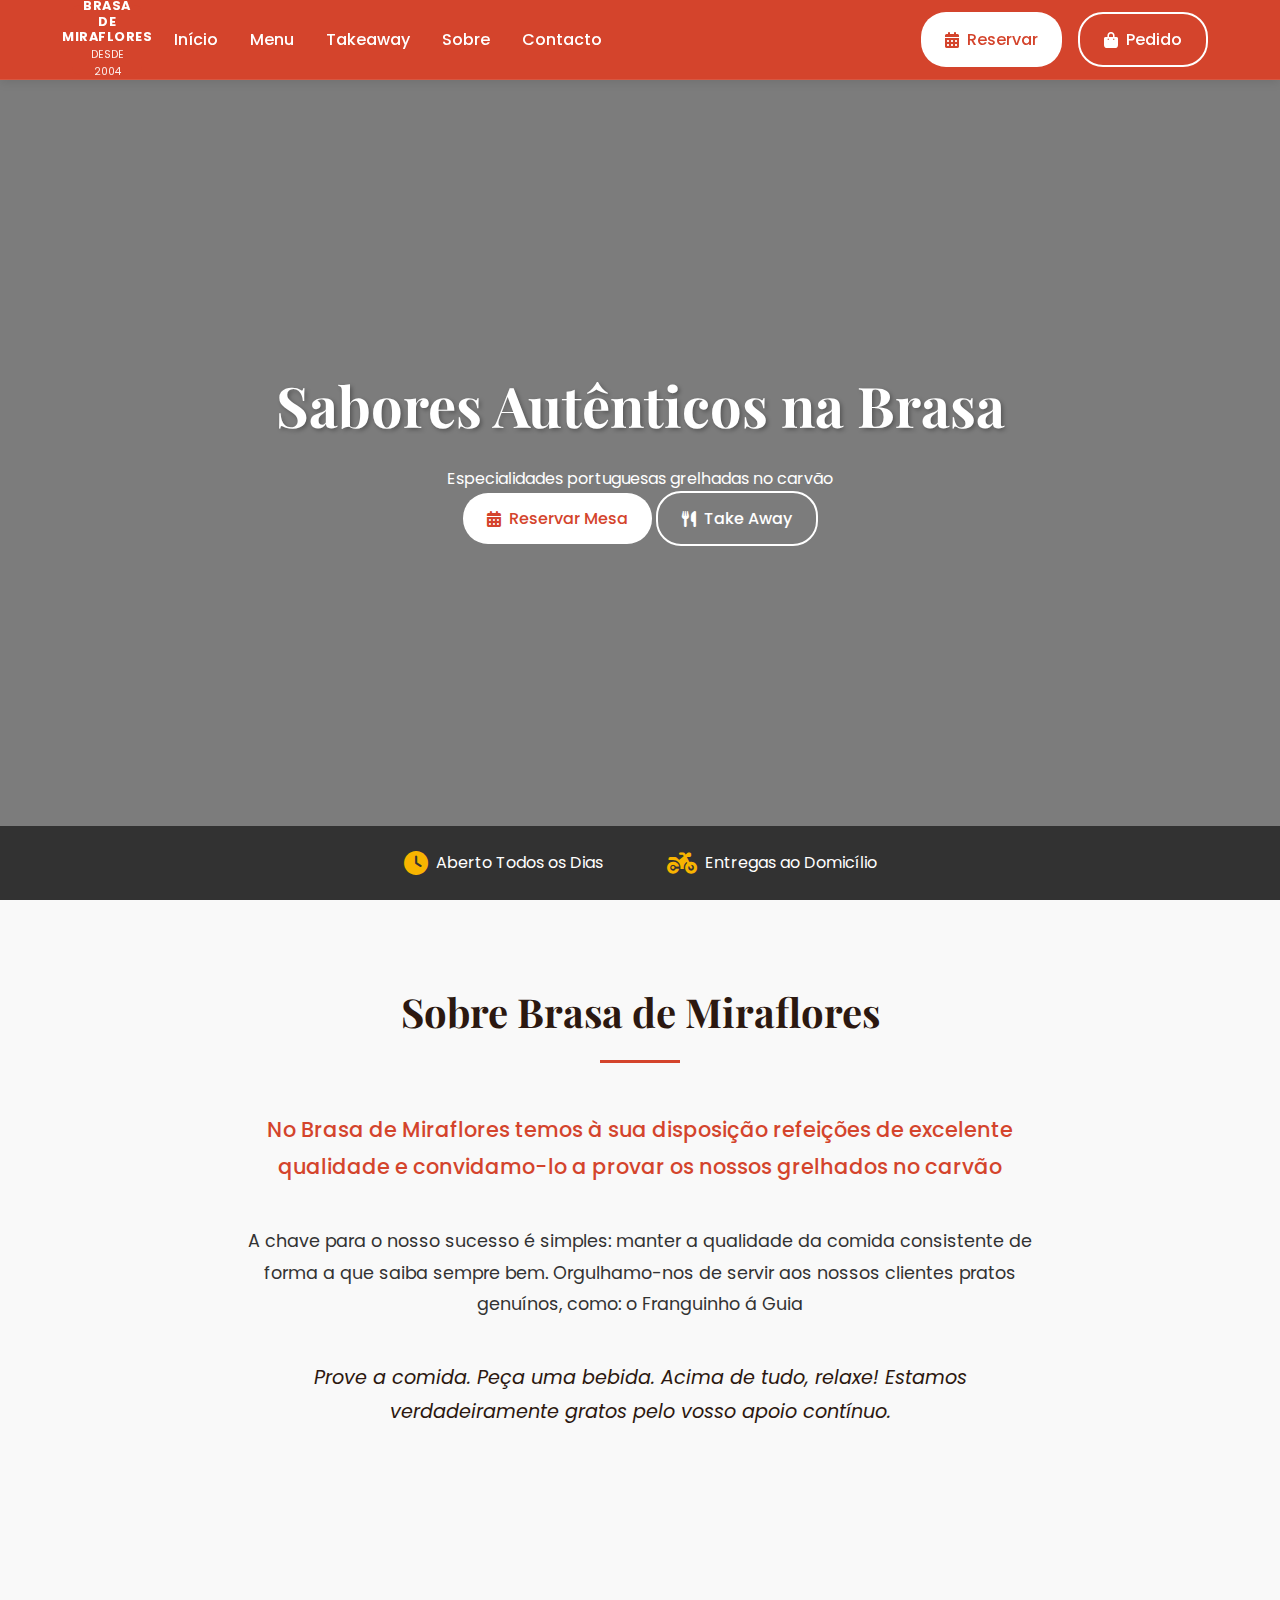
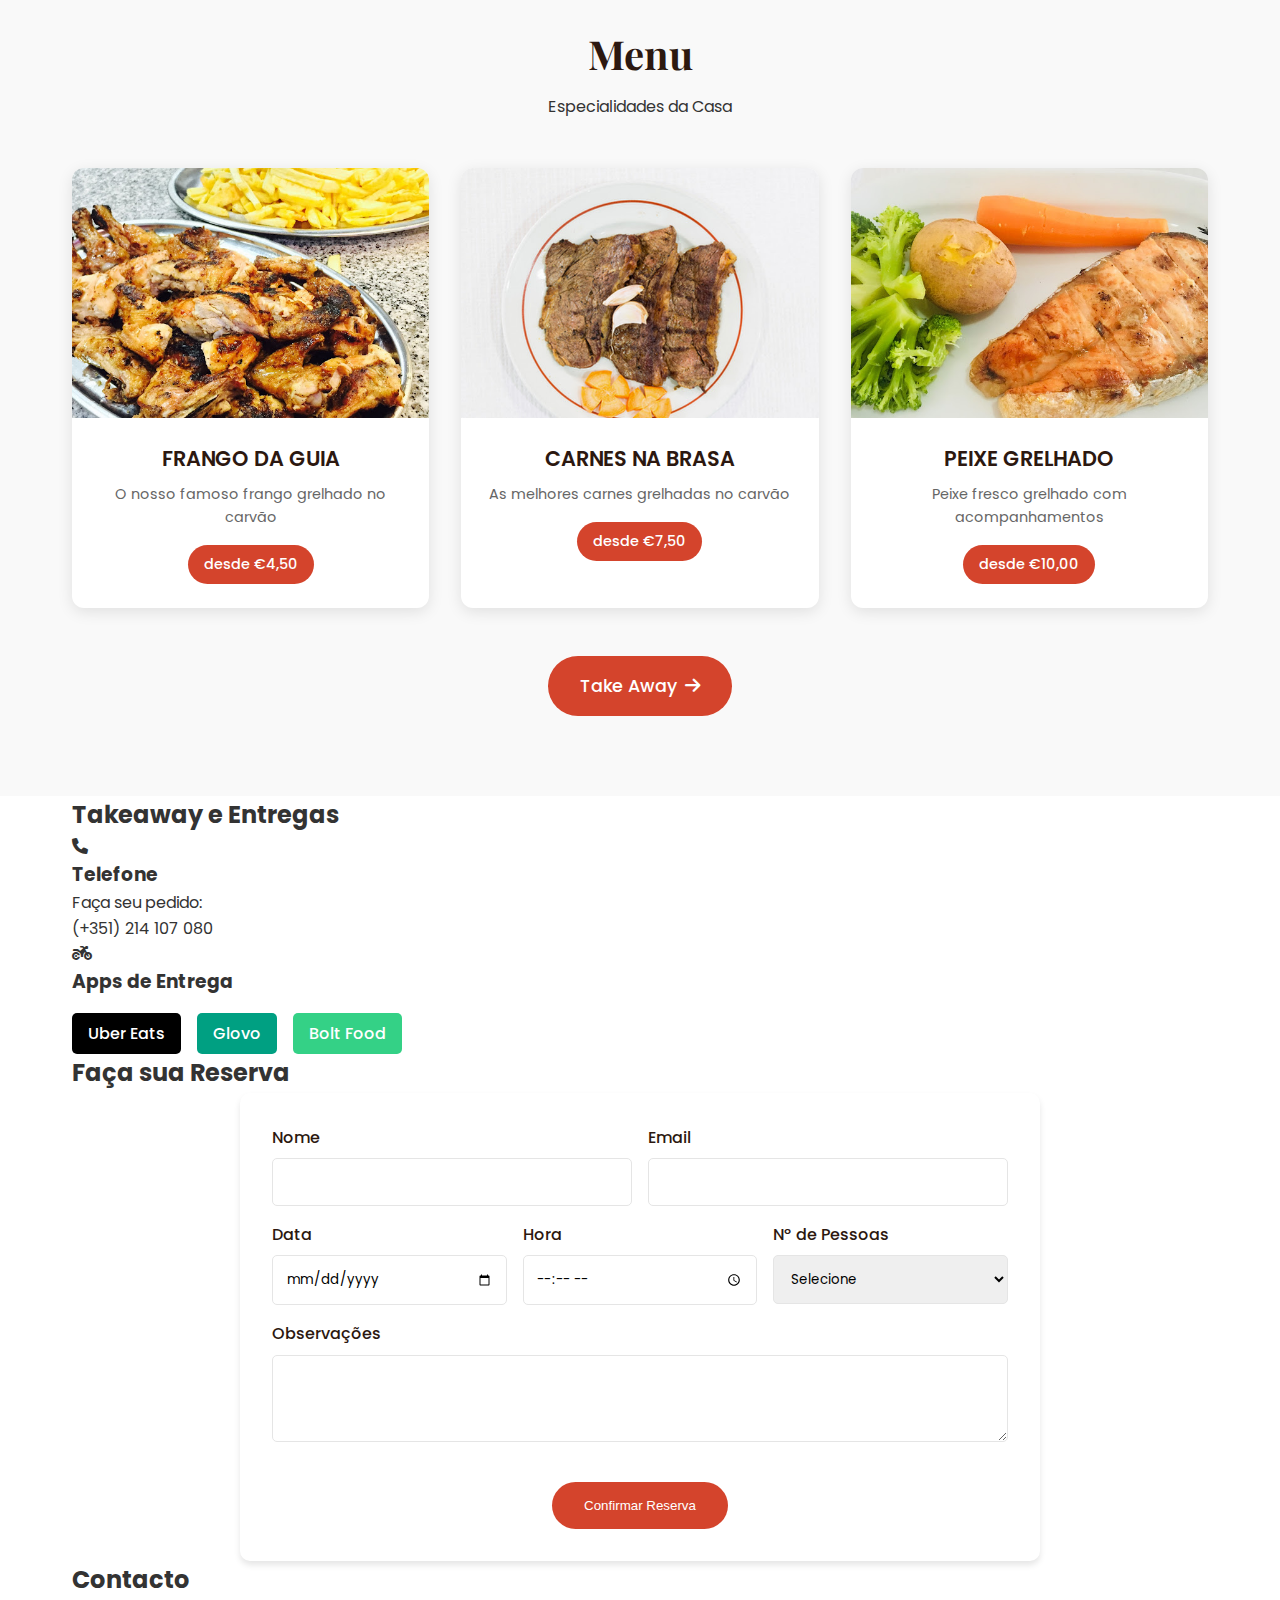
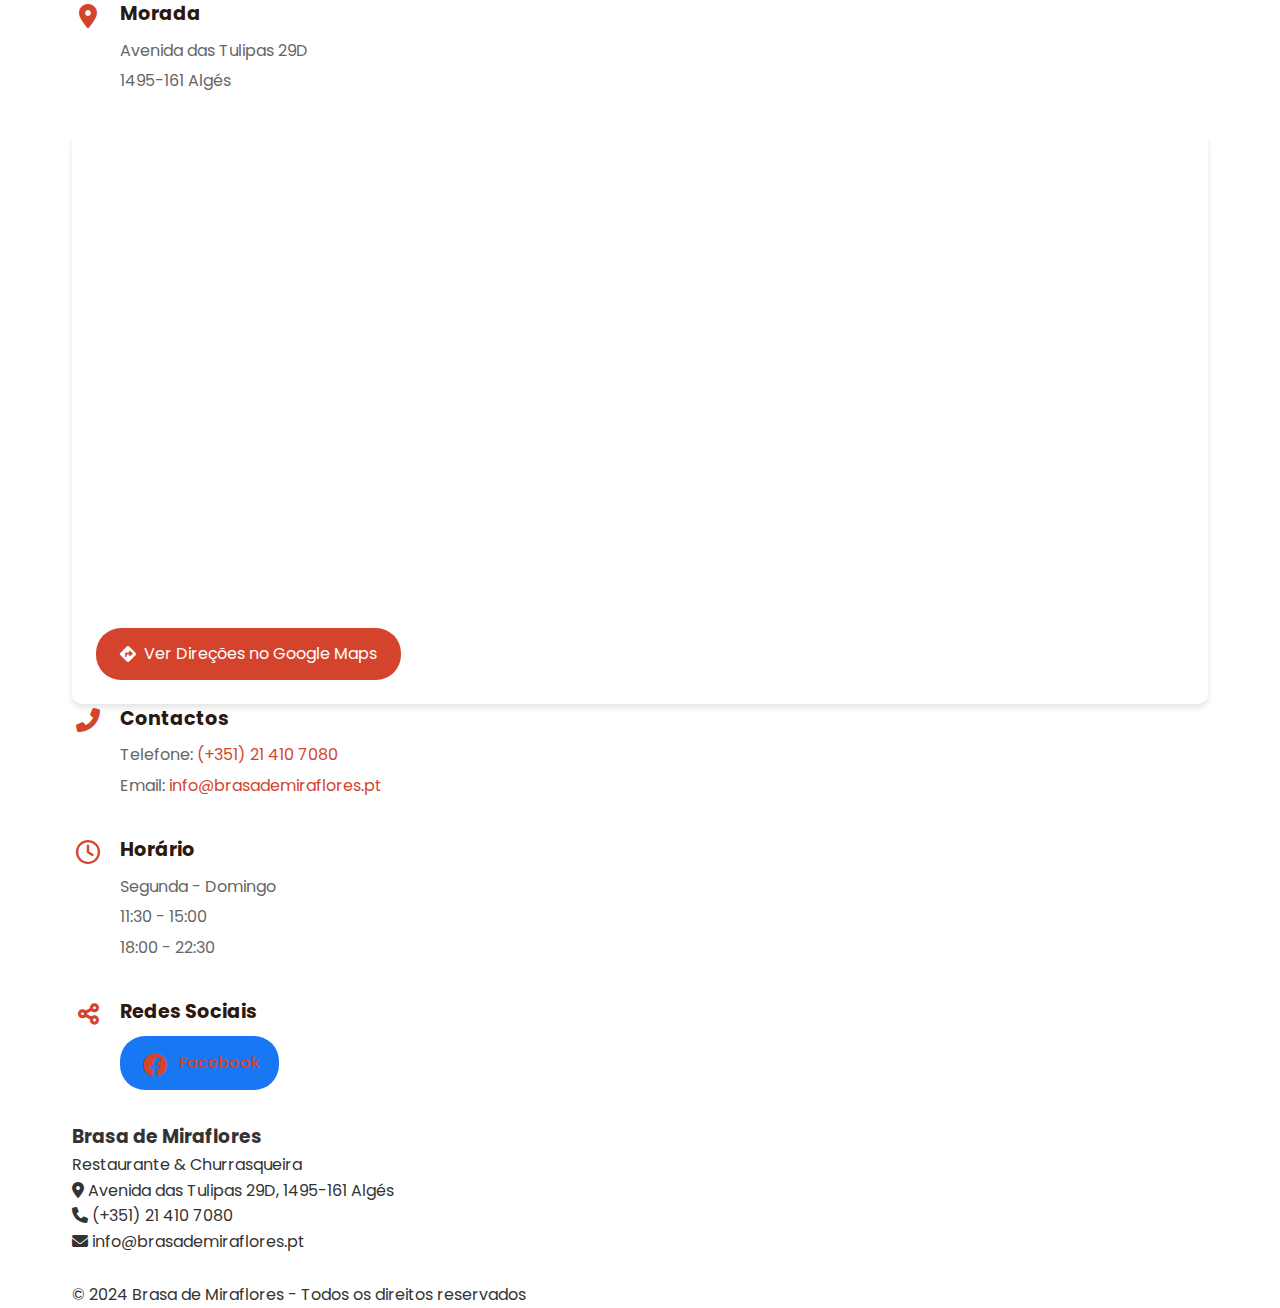
<file: index.html>
<!DOCTYPE html>
<html lang="pt-PT">
<head>
    <meta charset="UTF-8">
    <meta name="viewport" content="width=device-width, initial-scale=1.0">
    <title>Brasa de Miraflores - Churrasqueira & Restaurante</title>
    <link rel="stylesheet" href="styles.css">
    <link href="https://fonts.googleapis.com/css2?family=Playfair+Display:wght@400;500;600;700&family=Poppins:wght@300;400;500;600;700&display=swap" rel="stylesheet">
    <link rel="stylesheet" href="https://cdnjs.cloudflare.com/ajax/libs/font-awesome/6.0.0/css/all.min.css">
</head>
<body>
    <header class="header">
        <nav class="nav-container">
            <div class="container">
                <div class="nav-left">
                    <a href="#inicio" class="logo">
                        <div class="logo-brand">
                            <div class="logo-square">
                                <div class="logo-text">BRASA DE</div>
                                <div class="logo-text">MIRAFLORES</div>
                                <div class="since">Desde 2004</div>
                            </div>
                        </div>
                    </a>
                    <ul class="nav-menu">
                        <li><a href="#inicio">Início</a></li>
                        <li><a href="menu.html">Menu</a></li>
                        <li><a href="takeaway.html">Takeaway</a></li>
                        <li><a href="#sobre">Sobre</a></li>
                        <li><a href="#contacto">Contacto</a></li>
                    </ul>
                </div>
                <div class="nav-right">
                    <div class="nav-buttons">
                        <a href="#reservas" class="btn-primary"><i class="fas fa-calendar-alt"></i> Reservar</a>
                        <a href="takeaway.html" class="btn-secondary"><i class="fas fa-shopping-bag"></i> Pedido</a>
                    </div>
                </div>
                <div class="hamburger-menu">
                    <span></span>
                    <span></span>
                    <span></span>
                </div>
            </div>
        </nav>
    </header>

    <main>
        <section id="inicio" class="hero">
            <div class="hero-slider">
                <div class="hero-slide active">
                    <div class="hero-content">
                        <h2>Sabores Autênticos na Brasa</h2>
                        <p>Especialidades portuguesas grelhadas no carvão</p>
                        <div class="hero-buttons">
                            <a href="#reservas" class="btn-primary"><i class="fas fa-calendar-alt"></i> Reservar Mesa</a>
                            <a href="takeaway.html" class="btn-secondary"><i class="fas fa-utensils"></i> Take Away</a>
                        </div>
                    </div>
                </div>
            </div>
            <div class="hero-features">
                <a href="#horario" class="feature">
                    <i class="fas fa-clock"></i>
                    <span>Aberto Todos os Dias</span>
                </a>
                <a href="#takeaway" class="feature">
                    <i class="fas fa-motorcycle"></i>
                    <span>Entregas ao Domicílio</span>
                </a>
            </div>
        </section>

        <section id="sobre" class="sobre-section">
            <div class="container">
                <div class="section-header">
                    <h2>Sobre Brasa de Miraflores</h2>
                </div>
                <div class="sobre-texto">
                    <p>No Brasa de Miraflores temos à sua disposição refeições de excelente qualidade e convidamo-lo a provar os nossos grelhados no carvão</p>
                    <p>A chave para o nosso sucesso é simples: manter a qualidade da comida consistente de forma a que saiba sempre bem. Orgulhamo-nos de servir aos nossos clientes pratos genuínos, como: o Franguinho á Guia</p>
                    <p>Prove a comida. Peça uma bebida. Acima de tudo, relaxe! Estamos verdadeiramente gratos pelo vosso apoio contínuo.</p>
                </div>
            </div>
        </section>

        <section id="menu" class="menu-section">
            <div class="container">
                <div class="section-header">
                    <h2>Menu</h2>
                    <p class="subtitle">Especialidades da Casa</p>
                </div>

                <div class="featured-categories">
                    <a href="menu.html#frango" class="category-tile">
                        <div class="category-image">
                            <img src="assets/frango.jpg" alt="Frango da Guia" class="menu-img">
                        </div>
                        <div class="category-content">
                            <h3>FRANGO DA GUIA</h3>
                            <p>O nosso famoso frango grelhado no carvão</p>
                            <span class="price">desde €4,50</span>
                        </div>
                    </a>

                    <a href="menu.html#carnes" class="category-tile">
                        <div class="category-image">
                            <img src="assets/carne.jpg" alt="Carnes na Brasa" class="menu-img">
                        </div>
                        <div class="category-content">
                            <h3>CARNES NA BRASA</h3>
                            <p>As melhores carnes grelhadas no carvão</p>
                            <span class="price">desde €7,50</span>
                        </div>
                    </a>

                    <a href="menu.html#peixes" class="category-tile">
                        <div class="category-image">
                            <img src="assets/peixe.jpg" alt="Peixe Grelhado" class="menu-img">
                        </div>
                        <div class="category-content">
                            <h3>PEIXE GRELHADO</h3>
                            <p>Peixe fresco grelhado com acompanhamentos</p>
                            <span class="price">desde €10,00</span>
                        </div>
                    </a>
                </div>

                <div class="menu-cta">
                    <a href="takeaway.html" class="btn-primary">Take Away <i class="fas fa-arrow-right"></i></a>
                </div>
            </div>
        </section>

        <section id="takeaway" class="takeaway-section">
            <div class="container">
                <h2>Takeaway e Entregas</h2>
                <div class="delivery-options">
                    <div class="delivery-option">
                        <i class="fas fa-phone"></i>
                        <h3>Telefone</h3>
                        <p>Faça seu pedido: <br>(+351) 214 107 080</p>
                    </div>
                    <div class="delivery-option">
                        <i class="fas fa-motorcycle"></i>
                        <h3>Apps de Entrega</h3>
                        <div class="delivery-apps">
                            <a href="https://www.ubereats.com/pt/store/brasa-de-miraflores/FIx8NAofQPGEhAtu6Eg9iw" target="_blank" class="app-link uber-eats">Uber Eats</a>
                            <a href="https://glovoapp.com/pt/pt/lisboa/brasa-de-miraflores" target="_blank" class="app-link glovo">Glovo</a>
                            <a href="https://food.bolt.eu/pt-PT/386-lisbon/p/5307-brasa-de-miraflores" target="_blank" class="app-link bolt">Bolt Food</a>
                        </div>
                    </div>
                </div>
            </div>
        </section>

        <section id="reservas" class="reservas-section">
            <div class="container">
                <h2>Faça sua Reserva</h2>
                <form class="reserva-form">
                    <div class="form-row">
                        <div class="form-group">
                            <label for="nome">Nome</label>
                            <input type="text" id="nome" required>
                        </div>
                        <div class="form-group">
                            <label for="email">Email</label>
                            <input type="email" id="email" required>
                        </div>
                    </div>
                    <div class="form-row">
                        <div class="form-group">
                            <label for="data">Data</label>
                            <input type="date" id="data" required>
                        </div>
                        <div class="form-group">
                            <label for="hora">Hora</label>
                            <input type="time" id="hora" required>
                        </div>
                        <div class="form-group">
                            <label for="pessoas">Nº de Pessoas</label>
                            <select id="pessoas" required>
                                <option value="">Selecione</option>
                                <option value="1">1 pessoa</option>
                                <option value="2">2 pessoas</option>
                                <option value="3">3 pessoas</option>
                                <option value="4">4 pessoas</option>
                                <option value="5">5 pessoas</option>
                                <option value="6+">6 ou mais</option>
                            </select>
                        </div>
                    </div>
                    <div class="form-group">
                        <label for="mensagem">Observações</label>
                        <textarea id="mensagem" rows="3"></textarea>
                    </div>
                    <button type="submit" class="btn-reserva">Confirmar Reserva</button>
                </form>
            </div>
        </section>

        <section id="contacto" class="contacto-section">
            <div class="container">
                <h2>Contacto</h2>
                <div class="contacto-grid">
                    <div class="contacto-info">
                        <div class="info-item">
                            <i class="fas fa-map-marker-alt"></i>
                            <div>
                                <h3>Morada</h3>
                                <p>Avenida das Tulipas 29D</p>
                                <p>1495-161 Algés</p>
                            </div>
                        </div>
                        <div class="mapa">
                            <iframe 
                                src="https://www.google.com/maps/embed?pb=!1m18!1m12!1m3!1d3113.8876543210987!2d-9.230179!3d38.7126549!2m3!1f0!2f0!3f0!3m2!1i1024!2i768!4f13.1!3m3!1m2!1s0xd1ecc841159c5f9%3A0xc848f08045d0d067!2sBrasa%20de%20Miraflores!5e0!3m2!1spt-PT!2spt!4v1681899012345!5m2!1spt-PT!2spt"
                                width="100%" 
                                height="450" 
                                style="border:0;" 
                                allowfullscreen=""
                                loading="lazy"
                                referrerpolicy="no-referrer-when-downgrade"
                                title="Localização do Brasa de Miraflores">
                            </iframe>
                            <div class="mapa-info">
                                <a href="https://www.google.com/maps/dir//Av.+das+T%C3%BClipas+29D,+1495-161+Alg%C3%A9s/@38.712626,-9.3100051,12z/data=!4m8!4m7!1m0!1m5!1m1!1s0xd1ecc841159c5f9:0xc848f08045d0d067!2m2!1d-9.2276041!2d38.7126549?entry=ttu&g_ep=EgoyMDI1MDQxNC4xIKXMDSoASAFQAw%3D%3D" 
                                   target="_blank" 
                                   class="btn-directions">
                                    <i class="fas fa-directions"></i> 
                                    Ver Direções no Google Maps
                                </a>
                            </div>
                        </div>
                        <div class="info-item">
                            <i class="fas fa-phone-alt"></i>
                            <div>
                                <h3>Contactos</h3>
                                <p>Telefone: <a href="tel:+351214107080">(+351) 21 410 7080</a></p>
                                <p>Email: <a href="mailto:info@brasademiraflores.pt">info@brasademiraflores.pt</a></p>
                            </div>
                        </div>
                        <div class="info-item" id="horario">
                            <i class="far fa-clock"></i>
                            <div>
                                <h3>Horário</h3>
                                <p>Segunda - Domingo</p>
                                <p>11:30 - 15:00</p>
                                <p>18:00 - 22:30</p>
                            </div>
                        </div>
                        <div class="info-item">
                            <i class="fas fa-share-alt"></i>
                            <div>
                                <h3>Redes Sociais</h3>
                                <div class="social-links-contact">
                                    <a href="https://www.facebook.com/brasademiraflores/" target="_blank" class="social-btn facebook">
                                        <i class="fab fa-facebook"></i>
                                        <span>Facebook</span>
                                    </a>
                                </div>
                            </div>
                        </div>
                    </div>
                </div>
            </div>
        </section>
    </main>

    <footer class="footer">
        <div class="container">
            <div class="footer-grid">
                <div class="footer-info">
                    <div class="footer-logo">
                        <h3>Brasa de Miraflores</h3>
                        <span>Restaurante & Churrasqueira</span>
                    </div>
                    <div class="footer-contact">
                        <p><i class="fas fa-map-marker-alt"></i> Avenida das Tulipas 29D, 1495-161 Algés</p>
                        <p><i class="fas fa-phone"></i> (+351) 21 410 7080</p>
                        <p><i class="fas fa-envelope"></i> info@brasademiraflores.pt</p>
                    </div>
                    <div class="social-links">
                        <a href="https://www.facebook.com/brasademiraflores/"><i class="fab fa-facebook"></i></a>
                    </div>
                </div>
            </div>
            <div class="footer-bottom">
                <p>&copy; 2024 Brasa de Miraflores - Todos os direitos reservados</p>
            </div>
        </div>
    </footer>
    <script src="script.js"></script>
</body>
</html>
</file>
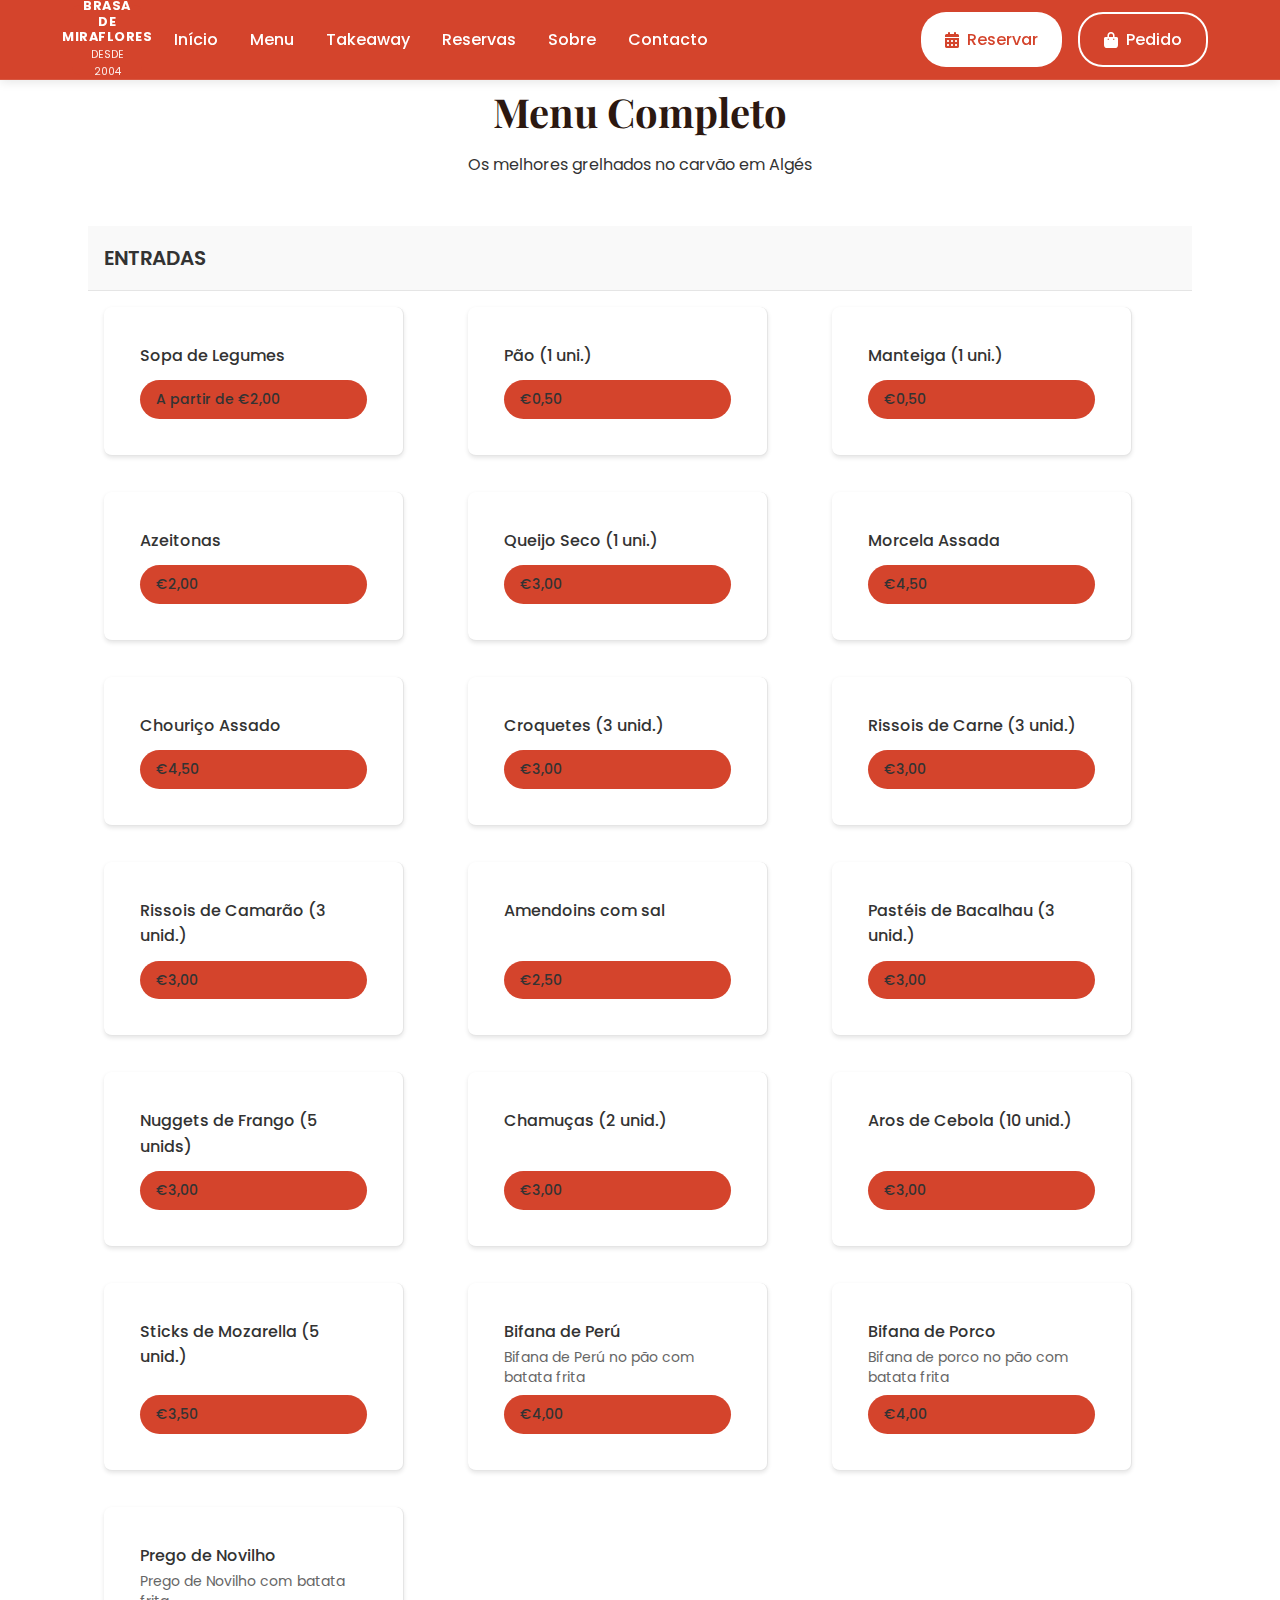
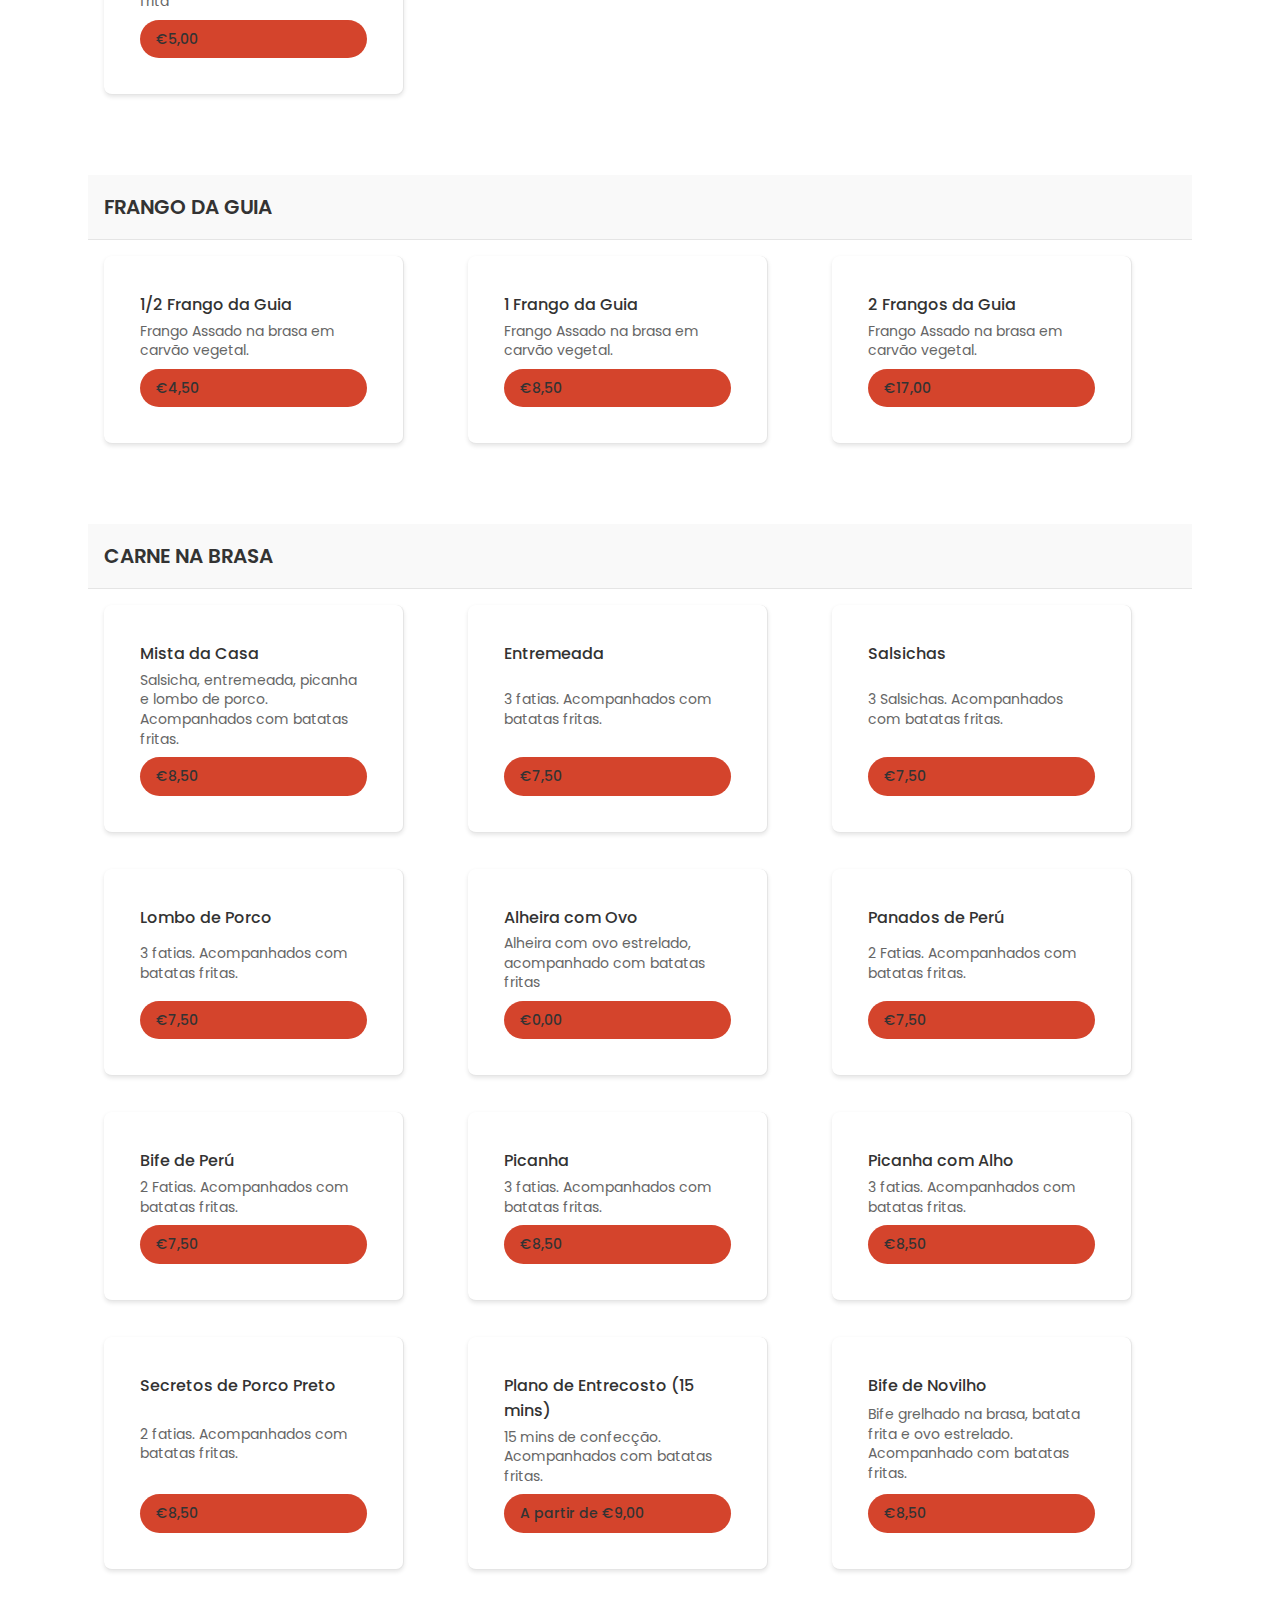
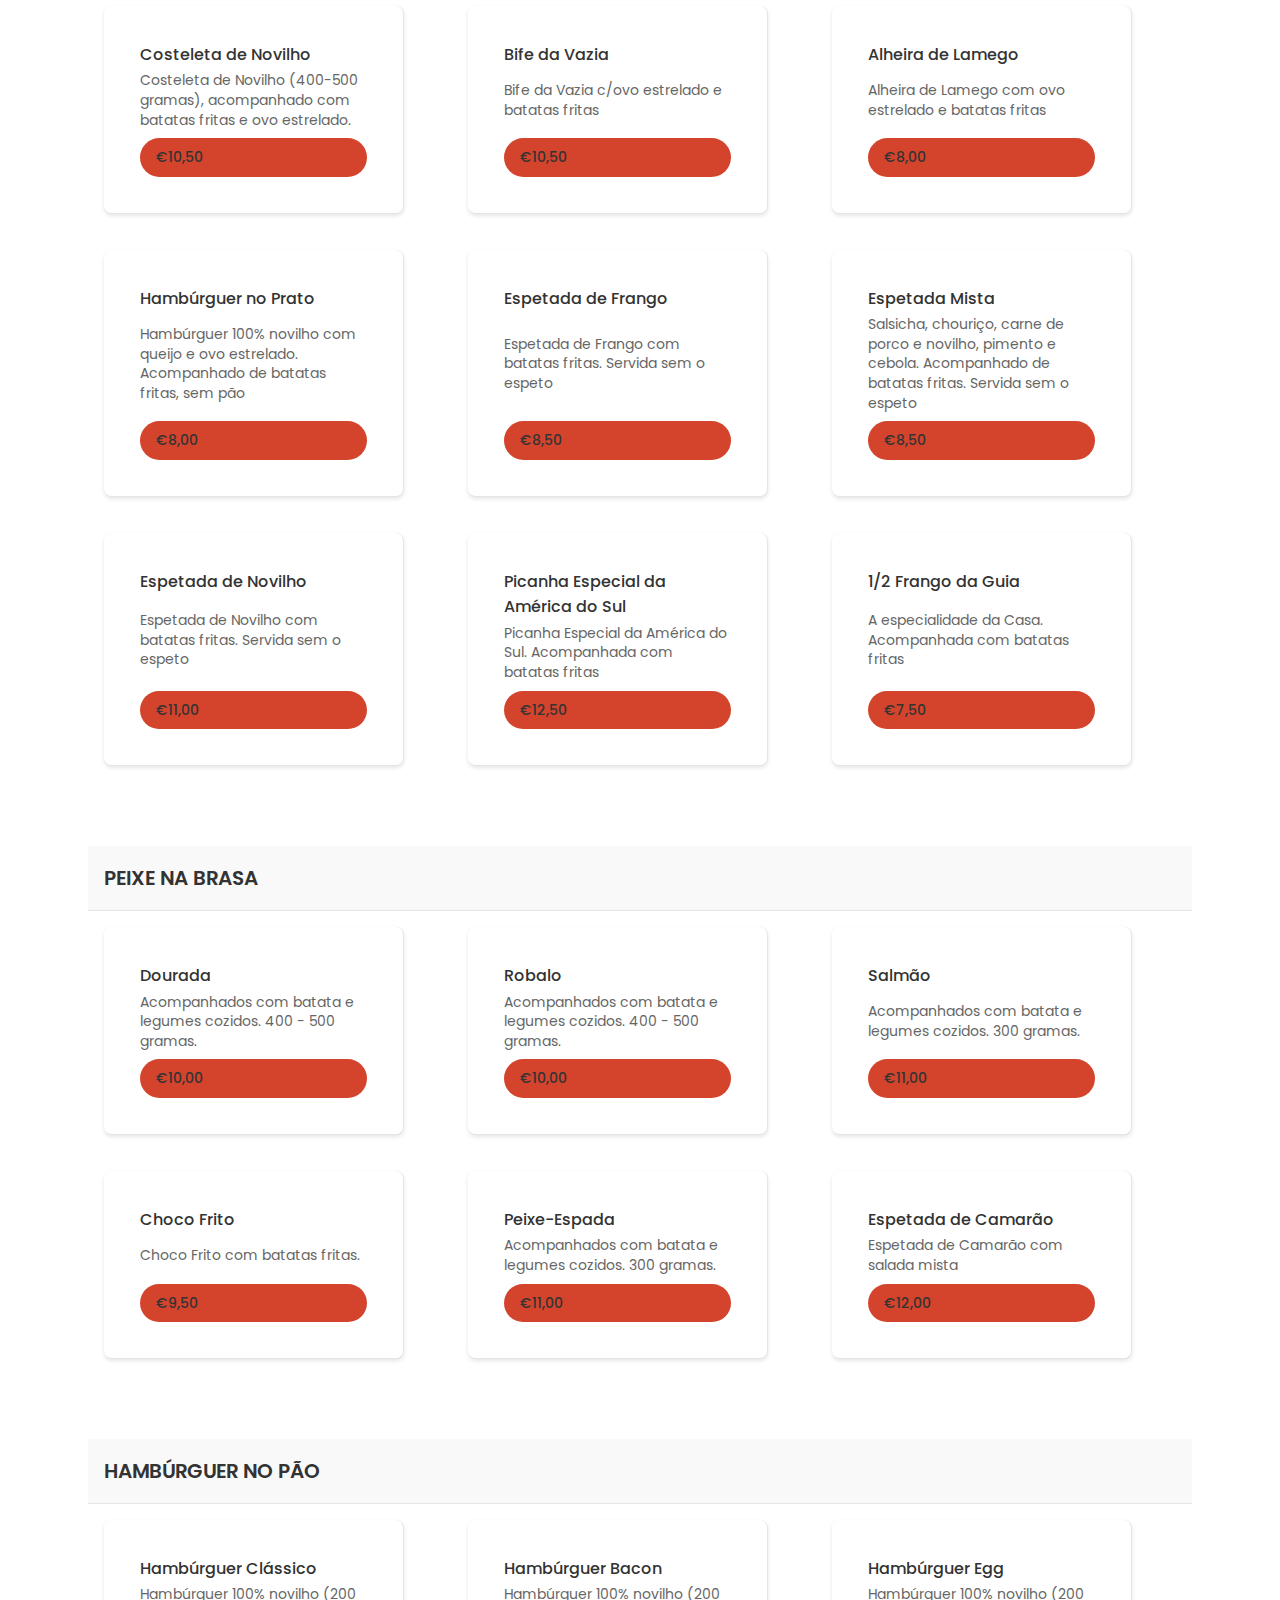
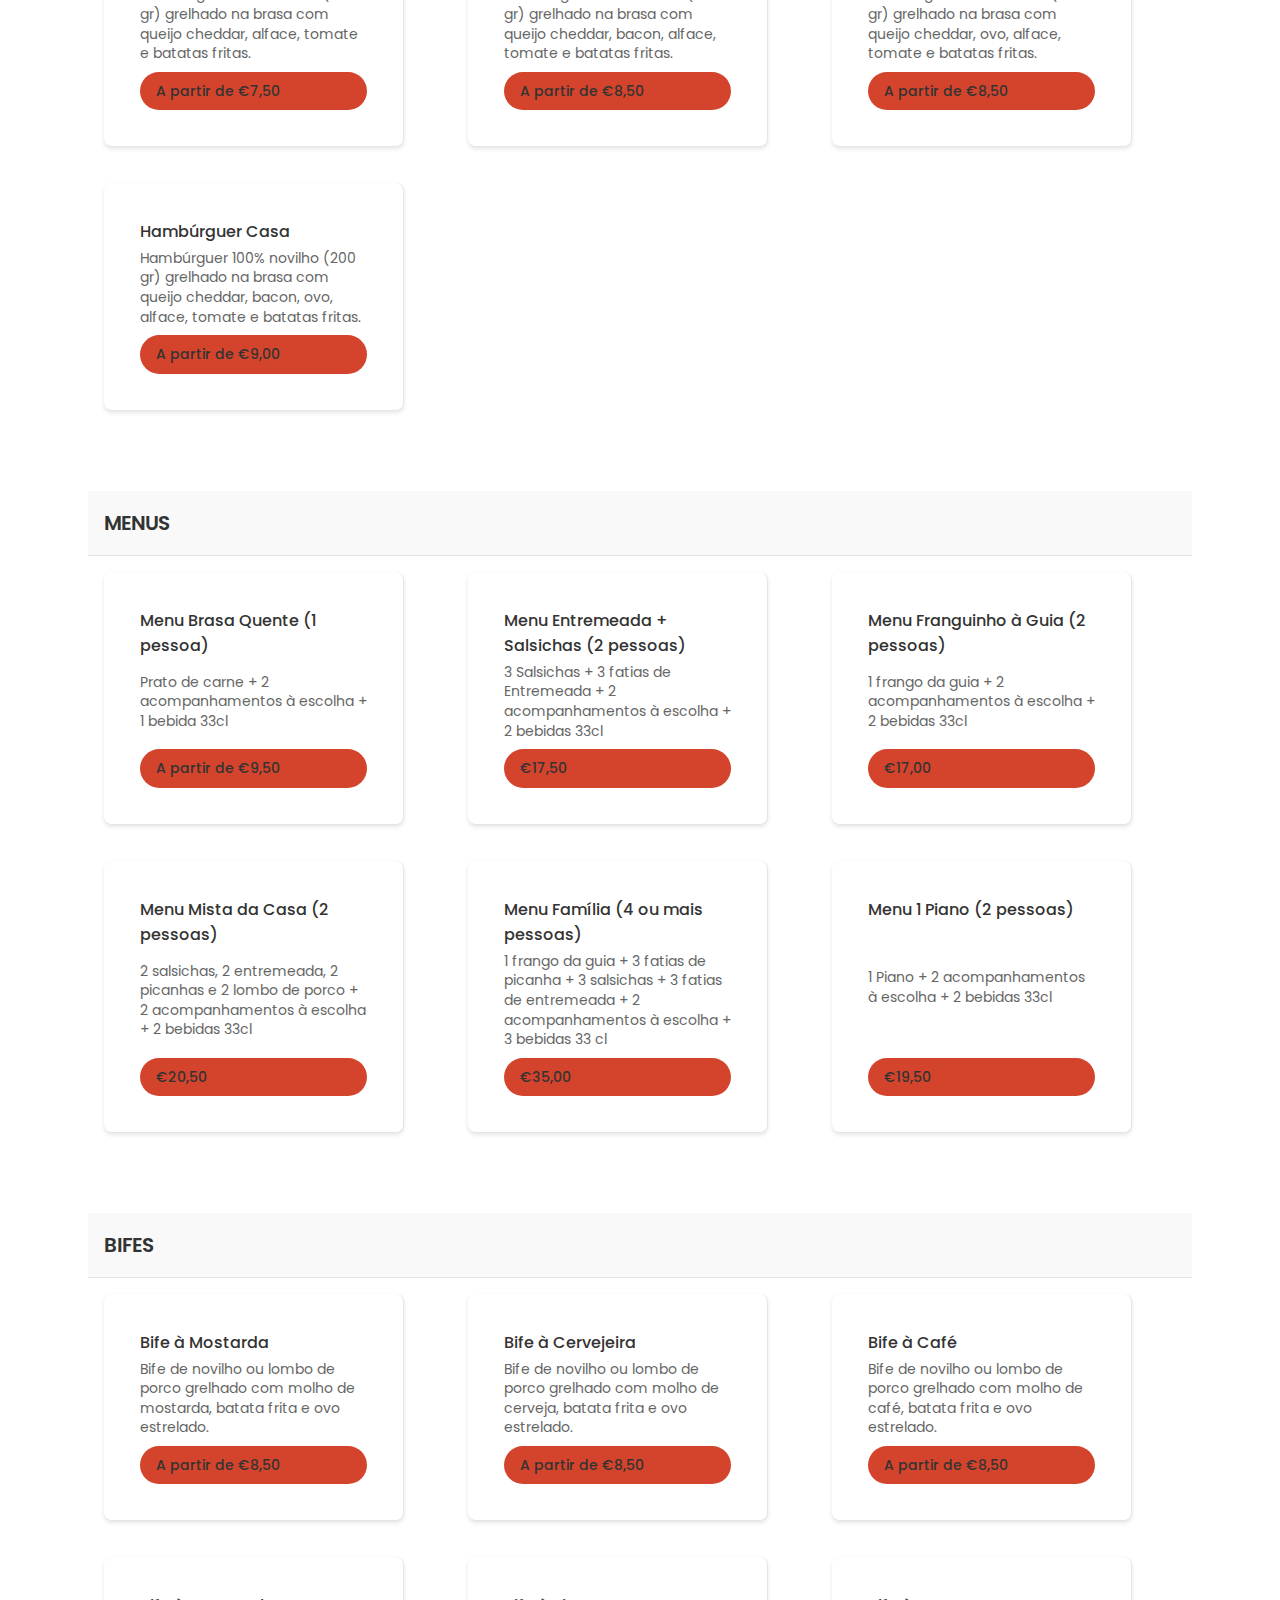
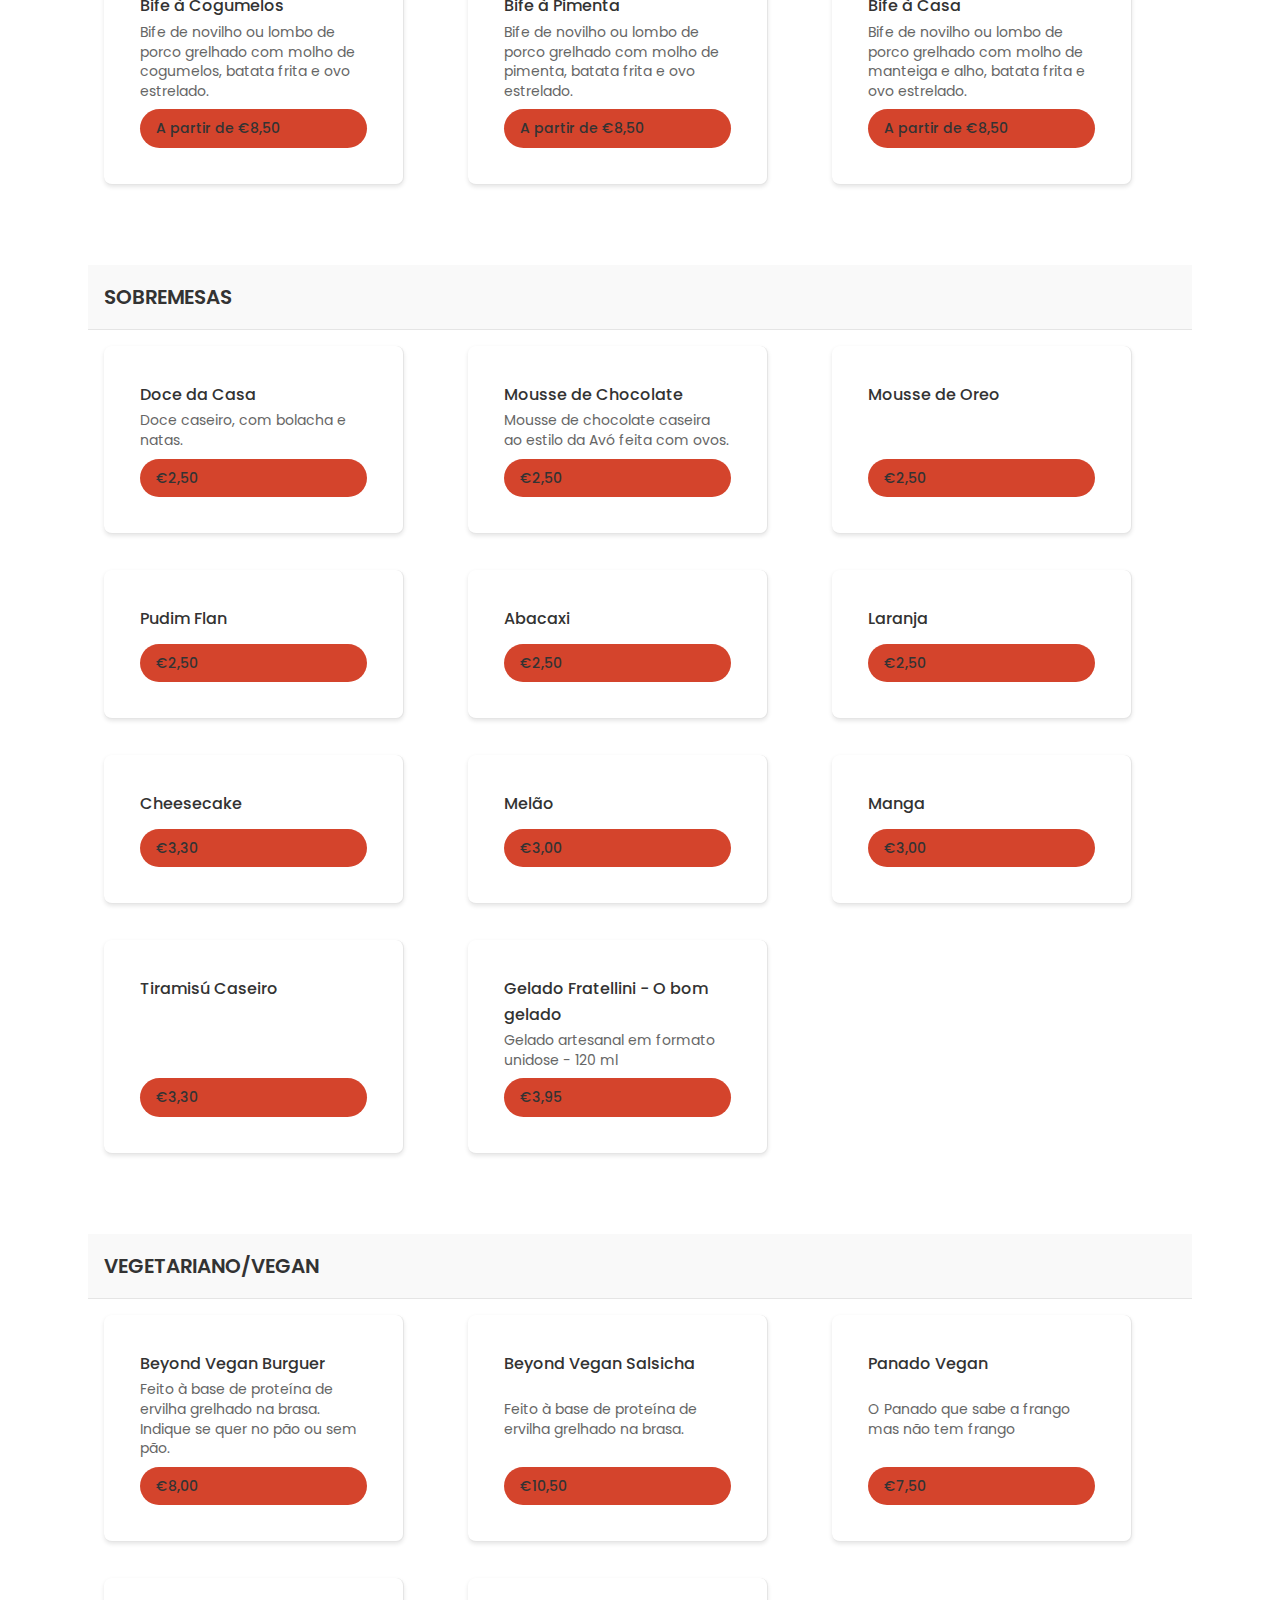
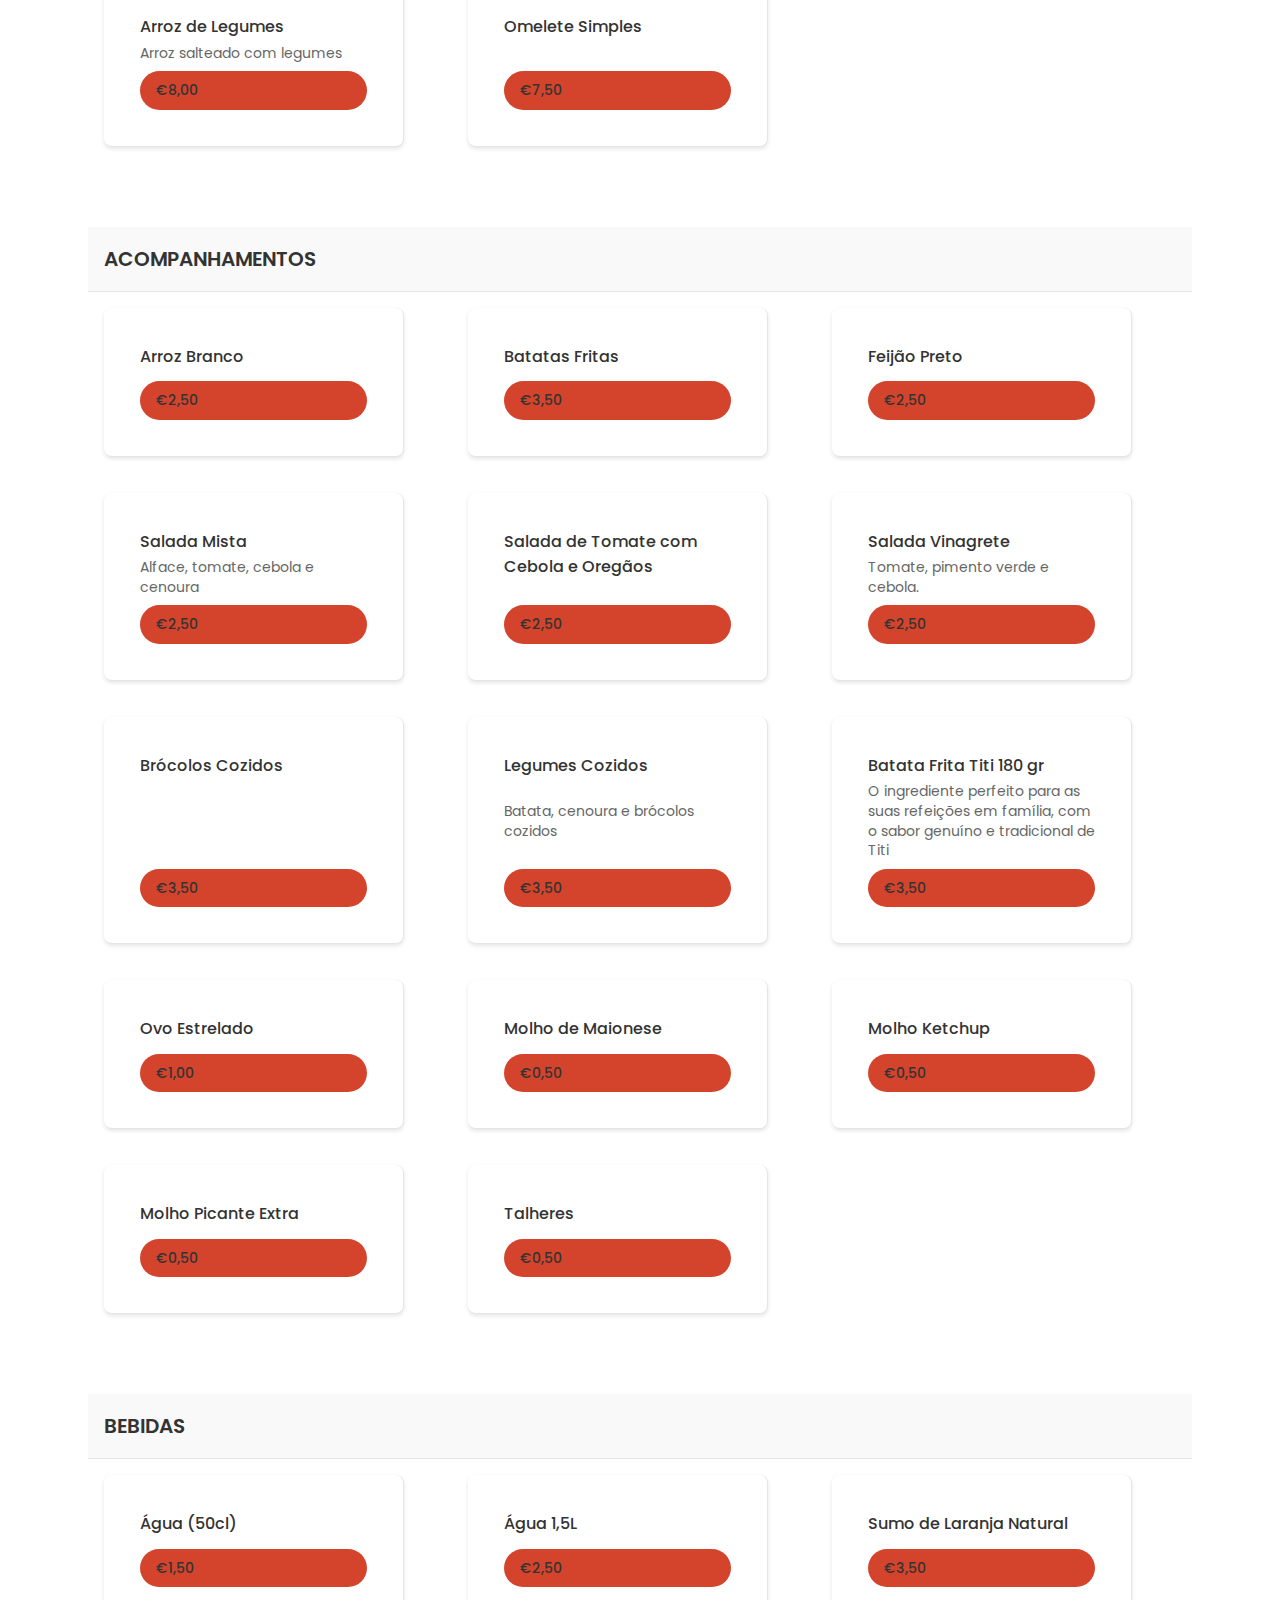
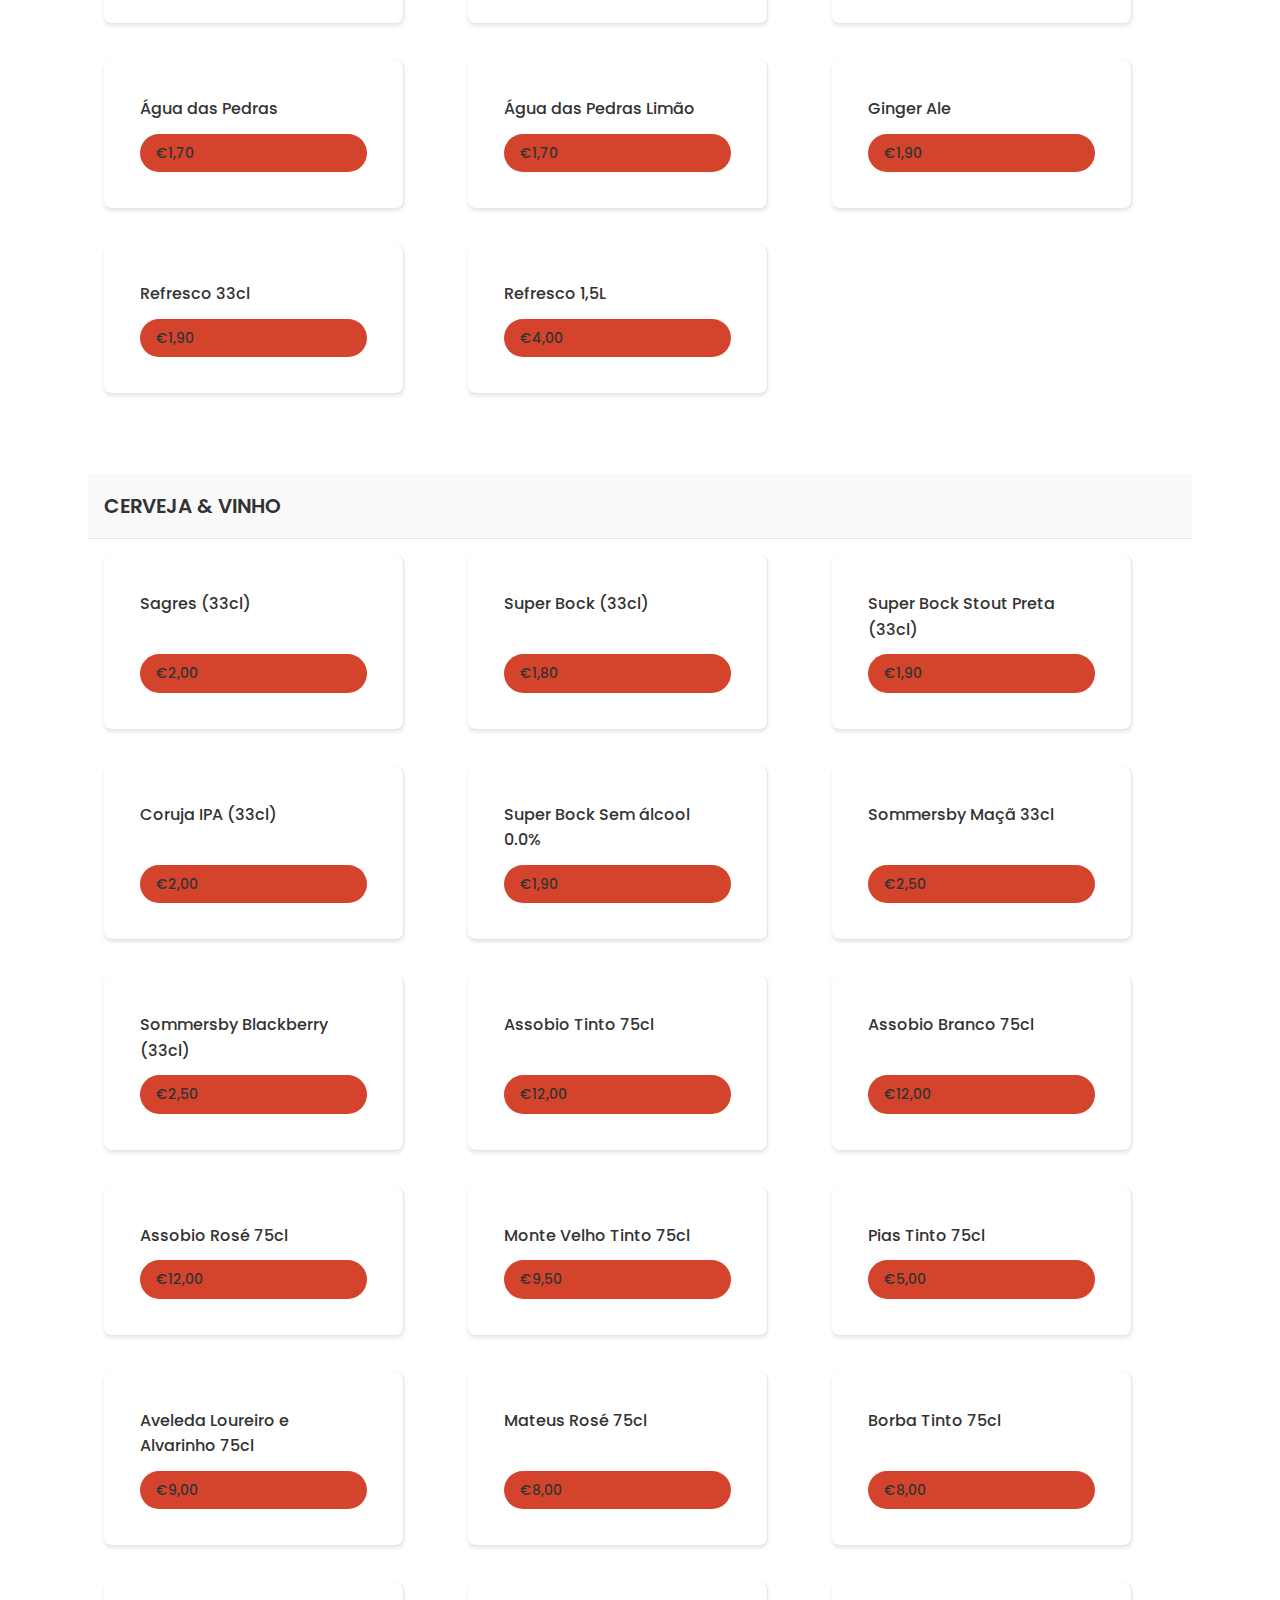
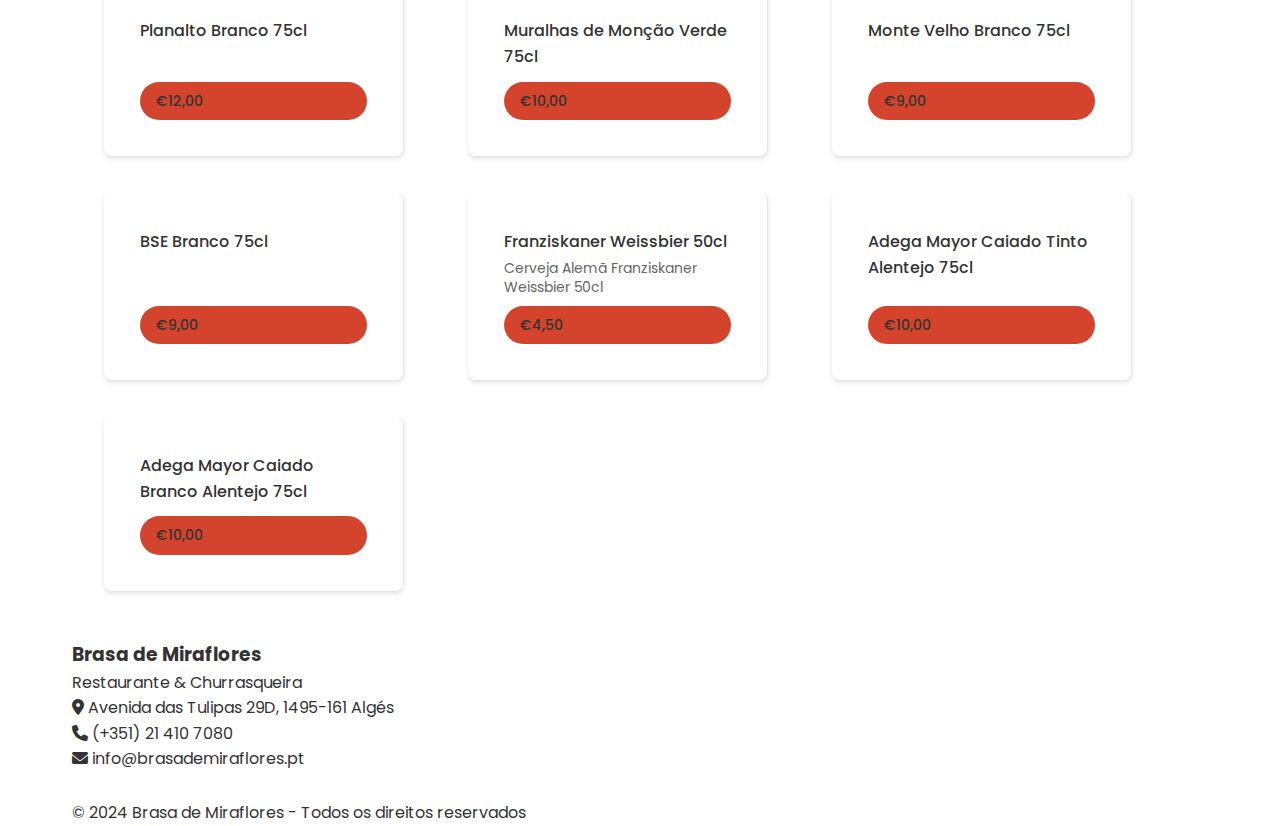
<file: menu.html>
<!DOCTYPE html>
<html lang="pt-PT">
<head>
    <meta charset="UTF-8">
    <meta name="viewport" content="width=device-width, initial-scale=1.0">
    <title>Menu Completo - Brasa de Miraflores</title>
    <link rel="stylesheet" href="styles.css">
    <link href="https://fonts.googleapis.com/css2?family=Playfair+Display:wght@400;500;600;700&family=Poppins:wght@300;400;500;600;700&display=swap" rel="stylesheet">
    <link rel="stylesheet" href="https://cdnjs.cloudflare.com/ajax/libs/font-awesome/6.0.0/css/all.min.css">
</head>
<body>
    <header class="header">
        <nav class="nav-container">
            <div class="container">
                <div class="nav-left">
                    <a href="index.html" class="logo">
                        <div class="logo-brand">
                            <div class="logo-square">
                                <div class="logo-text">BRASA DE</div>
                                <div class="logo-text">MIRAFLORES</div>
                                <div class="since">Desde 2004</div>
                            </div>
                        </div>
                    </a>
                    <ul class="nav-menu">
                        <li><a href="index.html">Início</a></li>
                        <li><a href="menu.html" class="active">Menu</a></li>
                        <li><a href="takeaway.html">Takeaway</a></li>
                        <li><a href="index.html#reservas">Reservas</a></li>
                        <li><a href="index.html#sobre">Sobre</a></li>
                        <li><a href="index.html#contacto">Contacto</a></li>
                    </ul>
                </div>
                <div class="nav-right">
                    <div class="nav-buttons">
                        <a href="index.html#reservas" class="btn-primary"><i class="fas fa-calendar-alt"></i> Reservar</a>
                        <a href="#pedido" class="btn-secondary"><i class="fas fa-shopping-bag"></i> Pedido</a>
                    </div>
                </div>
                <div class="hamburger-menu">
                    <span></span>
                    <span></span>
                    <span></span>
                </div>
            </div>
        </nav>
    </header>

    <main>
        <section class="menu-page">
            <div class="container">
                <div class="section-header">
                    <h2>Menu Completo</h2>
                    <p class="subtitle">Os melhores grelhados no carvão em Algés</p>
                </div>

                <div class="menu-categorias">
                    <button class="categoria-btn active" data-categoria="all">Todos</button>
                    <button class="categoria-btn" data-categoria="entradas">Entradas</button>
                    <button class="categoria-btn" data-categoria="frango">Frango da Guia</button>
                    <button class="categoria-btn" data-categoria="carnes">Carne na Brasa</button>
                    <button class="categoria-btn" data-categoria="peixes">Peixe na Brasa</button>
                    <button class="categoria-btn" data-categoria="hamburgueres">Hambúrguer no Pão</button>
                    <button class="categoria-btn" data-categoria="menus">Menus</button>
                    <button class="categoria-btn" data-categoria="bifes">Bifes</button>
                    <button class="categoria-btn" data-categoria="vegetariano">Vegetariano/Vegan</button>
                    <button class="categoria-btn" data-categoria="acompanhamentos">Acompanhamentos</button>
                    <button class="categoria-btn" data-categoria="sobremesas">Sobremesas</button>
                    <button class="categoria-btn" data-categoria="bebidas">Bebidas</button>
                    <button class="categoria-btn" data-categoria="vinhos">Cerveja & Vinho</button>
                </div>

                <div class="menu-grid">
                    <!-- Entradas -->
                    <div class="menu-categoria-section" id="entradas">
                        <h3>ENTRADAS</h3>
                        <div class="menu-items">
                            <div class="menu-item" data-category="entradas">
                                <div class="menu-item-info">
                                    <h4>Sopa de Legumes</h4>
                                    <p></p>
                                    <span class="preco">A partir de €2,00</span>
                                </div>
                            </div>
                            <div class="menu-item" data-category="entradas">
                                <div class="menu-item-info">
                                    <h4>Pão (1 uni.)</h4>
                                    <p></p>
                                    <span class="preco">€0,50</span>
                                </div>
                            </div>
                            <div class="menu-item" data-category="entradas">
                                <div class="menu-item-info">
                                    <h4>Manteiga (1 uni.)</h4>
                                    <p></p>
                                    <span class="preco">€0,50</span>
                                </div>
                            </div>
                            <div class="menu-item" data-category="entradas">
                                <div class="menu-item-info">
                                    <h4>Azeitonas</h4>
                                    <p></p>
                                    <span class="preco">€2,00</span>
                                </div>
                            </div>
                            <div class="menu-item" data-category="entradas">
                                <div class="menu-item-info">
                                    <h4>Queijo Seco (1 uni.)</h4>
                                    <p></p>
                                    <span class="preco">€3,00</span>
                                </div>
                            </div>
                            <div class="menu-item" data-category="entradas">
                                <div class="menu-item-info">
                                    <h4>Morcela Assada</h4>
                                    <p></p>
                                    <span class="preco">€4,50</span>
                                </div>
                            </div>
                            <div class="menu-item" data-category="entradas">
                                <div class="menu-item-info">
                                    <h4>Chouriço Assado</h4>
                                    <p></p>
                                    <span class="preco">€4,50</span>
                                </div>
                            </div>
                            <div class="menu-item" data-category="entradas">
                                <div class="menu-item-info">
                                    <h4>Croquetes (3 unid.)</h4>
                                    <p></p>
                                    <span class="preco">€3,00</span>
                                </div>
                            </div>
                            <div class="menu-item" data-category="entradas">
                                <div class="menu-item-info">
                                    <h4>Rissois de Carne (3 unid.)</h4>
                                    <p></p>
                                    <span class="preco">€3,00</span>
                                </div>
                            </div>
                            <div class="menu-item" data-category="entradas">
                                <div class="menu-item-info">
                                    <h4>Rissois de Camarão (3 unid.)</h4>
                                    <p></p>
                                    <span class="preco">€3,00</span>
                                </div>
                            </div>
                            <div class="menu-item" data-category="entradas">
                                <div class="menu-item-info">
                                    <h4>Amendoins com sal</h4>
                                    <p></p>
                                    <span class="preco">€2,50</span>
                                </div>
                            </div>
                            <div class="menu-item" data-category="entradas">
                                <div class="menu-item-info">
                                    <h4>Pastéis de Bacalhau (3 unid.)</h4>
                                    <p></p>
                                    <span class="preco">€3,00</span>
                                </div>
                            </div>
                            <div class="menu-item" data-category="entradas">
                                <div class="menu-item-info">
                                    <h4>Nuggets de Frango (5 unids)</h4>
                                    <p></p>
                                    <span class="preco">€3,00</span>
                                </div>
                            </div>
                            <div class="menu-item" data-category="entradas">
                                <div class="menu-item-info">
                                    <h4>Chamuças (2 unid.)</h4>
                                    <p></p>
                                    <span class="preco">€3,00</span>
                                </div>
                            </div>
                            <div class="menu-item" data-category="entradas">
                                <div class="menu-item-info">
                                    <h4>Aros de Cebola (10 unid.)</h4>
                                    <p></p>
                                    <span class="preco">€3,00</span>
                                </div>
                            </div>
                            <div class="menu-item" data-category="entradas">
                                <div class="menu-item-info">
                                    <h4>Sticks de Mozarella (5 unid.)</h4>
                                    <p></p>
                                    <span class="preco">€3,50</span>
                                </div>
                            </div>
                            <div class="menu-item" data-category="entradas">
                                <div class="menu-item-info">
                                    <h4>Bifana de Perú</h4>
                                    <p>Bifana de Perú no pão com batata frita</p>
                                    <span class="preco">€4,00</span>
                                </div>
                            </div>
                            <div class="menu-item" data-category="entradas">
                                <div class="menu-item-info">
                                    <h4>Bifana de Porco</h4>
                                    <p>Bifana de porco no pão com batata frita</p>
                                    <span class="preco">€4,00</span>
                                </div>
                            </div>
                            <div class="menu-item" data-category="entradas">
                                <div class="menu-item-info">
                                    <h4>Prego de Novilho</h4>
                                    <p>Prego de Novilho com batata frita</p>
                                    <span class="preco">€5,00</span>
                                </div>
                            </div>
                        </div>
                    </div>

                    <!-- Frango da Guia -->
                    <div class="menu-categoria-section" id="frango">
                        <h3>FRANGO DA GUIA</h3>
                        <div class="menu-items">
                            <div class="menu-item" data-category="frango">
                                <div class="menu-item-info">
                                    <h4>1/2 Frango da Guia</h4>
                                    <p>Frango Assado na brasa em carvão vegetal.</p>
                                    <span class="preco">€4,50</span>
                                </div>
                            </div>
                            <div class="menu-item" data-category="frango">
                                <div class="menu-item-info">
                                    <h4>1 Frango da Guia</h4>
                                    <p>Frango Assado na brasa em carvão vegetal.</p>
                                    <span class="preco">€8,50</span>
                                </div>
                            </div>
                            <div class="menu-item" data-category="frango">
                                <div class="menu-item-info">
                                    <h4>2 Frangos da Guia</h4>
                                    <p>Frango Assado na brasa em carvão vegetal.</p>
                                    <span class="preco">€17,00</span>
                                </div>
                            </div>
                        </div>
                    </div>

                    <!-- Carne na Brasa -->
                    <div class="menu-categoria-section" id="carnes">
                        <h3>CARNE NA BRASA</h3>
                        <div class="menu-items">
                            <div class="menu-item" data-category="carnes">
                                <div class="menu-item-info">
                                    <h4>Mista da Casa</h4>
                                    <p>Salsicha, entremeada, picanha e lombo de porco. Acompanhados com batatas fritas.</p>
                                    <span class="preco">€8,50</span>
                                </div>
                            </div>
                            <div class="menu-item" data-category="carnes">
                                <div class="menu-item-info">
                                    <h4>Entremeada</h4>
                                    <p>3 fatias. Acompanhados com batatas fritas.</p>
                                    <span class="preco">€7,50</span>
                                </div>
                            </div>
                            <div class="menu-item" data-category="carnes">
                                <div class="menu-item-info">
                                    <h4>Salsichas</h4>
                                    <p>3 Salsichas. Acompanhados com batatas fritas.</p>
                                    <span class="preco">€7,50</span>
                                </div>
                            </div>
                            <div class="menu-item" data-category="carnes">
                                <div class="menu-item-info">
                                    <h4>Lombo de Porco</h4>
                                    <p>3 fatias. Acompanhados com batatas fritas.</p>
                                    <span class="preco">€7,50</span>
                                </div>
                            </div>
                            <div class="menu-item" data-category="carnes">
                                <div class="menu-item-info">
                                    <h4>Alheira com Ovo</h4>
                                    <p>Alheira com ovo estrelado, acompanhado com batatas fritas</p>
                                    <span class="preco">€0,00</span>
                                </div>
                            </div>
                            <div class="menu-item" data-category="carnes">
                                <div class="menu-item-info">
                                    <h4>Panados de Perú</h4>
                                    <p>2 Fatias. Acompanhados com batatas fritas.</p>
                                    <span class="preco">€7,50</span>
                                </div>
                            </div>
                            <div class="menu-item" data-category="carnes">
                                <div class="menu-item-info">
                                    <h4>Bife de Perú</h4>
                                    <p>2 Fatias. Acompanhados com batatas fritas.</p>
                                    <span class="preco">€7,50</span>
                                </div>
                            </div>
                            <div class="menu-item" data-category="carnes">
                                <div class="menu-item-info">
                                    <h4>Picanha</h4>
                                    <p>3 fatias. Acompanhados com batatas fritas.</p>
                                    <span class="preco">€8,50</span>
                                </div>
                            </div>
                            <div class="menu-item" data-category="carnes">
                                <div class="menu-item-info">
                                    <h4>Picanha com Alho</h4>
                                    <p>3 fatias. Acompanhados com batatas fritas.</p>
                                    <span class="preco">€8,50</span>
                                </div>
                            </div>
                            <div class="menu-item" data-category="carnes">
                                <div class="menu-item-info">
                                    <h4>Secretos de Porco Preto</h4>
                                    <p>2 fatias. Acompanhados com batatas fritas.</p>
                                    <span class="preco">€8,50</span>
                                </div>
                            </div>
                            <div class="menu-item" data-category="carnes">
                                <div class="menu-item-info">
                                    <h4>Plano de Entrecosto (15 mins)</h4>
                                    <p>15 mins de confecção. Acompanhados com batatas fritas.</p>
                                    <span class="preco">A partir de €9,00</span>
                                </div>
                            </div>
                            <div class="menu-item" data-category="carnes">
                                <div class="menu-item-info">
                                    <h4>Bife de Novilho</h4>
                                    <p>Bife grelhado na brasa, batata frita e ovo estrelado. Acompanhado com batatas fritas.</p>
                                    <span class="preco">€8,50</span>
                                </div>
                            </div>
                            <div class="menu-item" data-category="carnes">
                                <div class="menu-item-info">
                                    <h4>Costeleta de Novilho</h4>
                                    <p>Costeleta de Novilho (400-500 gramas), acompanhado com batatas fritas e ovo estrelado.</p>
                                    <span class="preco">€10,50</span>
                                </div>
                            </div>
                            <div class="menu-item" data-category="carnes">
                                <div class="menu-item-info">
                                    <h4>Bife da Vazia</h4>
                                    <p>Bife da Vazia c/ovo estrelado e batatas fritas</p>
                                    <span class="preco">€10,50</span>
                                </div>
                            </div>
                            <div class="menu-item" data-category="carnes">
                                <div class="menu-item-info">
                                    <h4>Alheira de Lamego</h4>
                                    <p>Alheira de Lamego com ovo estrelado e batatas fritas</p>
                                    <span class="preco">€8,00</span>
                                </div>
                            </div>
                            <div class="menu-item" data-category="carnes">
                                <div class="menu-item-info">
                                    <h4>Hambúrguer no Prato</h4>
                                    <p>Hambúrguer 100% novilho com queijo e ovo estrelado. Acompanhado de batatas fritas, sem pão</p>
                                    <span class="preco">€8,00</span>
                                </div>
                            </div>
                            <div class="menu-item" data-category="carnes">
                                <div class="menu-item-info">
                                    <h4>Espetada de Frango</h4>
                                    <p>Espetada de Frango com batatas fritas. Servida sem o espeto</p>
                                    <span class="preco">€8,50</span>
                                </div>
                            </div>
                            <div class="menu-item" data-category="carnes">
                                <div class="menu-item-info">
                                    <h4>Espetada Mista</h4>
                                    <p>Salsicha, chouriço, carne de porco e novilho, pimento e cebola. Acompanhado de batatas fritas. Servida sem o espeto</p>
                                    <span class="preco">€8,50</span>
                                </div>
                            </div>
                            <div class="menu-item" data-category="carnes">
                                <div class="menu-item-info">
                                    <h4>Espetada de Novilho</h4>
                                    <p>Espetada de Novilho com batatas fritas. Servida sem o espeto</p>
                                    <span class="preco">€11,00</span>
                                </div>
                            </div>
                            <div class="menu-item" data-category="carnes">
                                <div class="menu-item-info">
                                    <h4>Picanha Especial da América do Sul</h4>
                                    <p>Picanha Especial da América do Sul. Acompanhada com batatas fritas</p>
                                    <span class="preco">€12,50</span>
                                </div>
                            </div>
                            <div class="menu-item" data-category="carnes">
                                <div class="menu-item-info">
                                    <h4>1/2 Frango da Guia</h4>
                                    <p>A especialidade da Casa. Acompanhada com batatas fritas</p>
                                    <span class="preco">€7,50</span>
                                </div>
                            </div>
                        </div>
                    </div>

                    <!-- Peixe na Brasa -->
                    <div class="menu-categoria-section" id="peixes">
                        <h3>PEIXE NA BRASA</h3>
                        <div class="menu-items">
                            <div class="menu-item" data-category="peixes">
                                <div class="menu-item-info">
                                    <h4>Dourada</h4>
                                    <p>Acompanhados com batata e legumes cozidos. 400 - 500 gramas.</p>
                                    <span class="preco">€10,00</span>
                                </div>
                            </div>
                            <div class="menu-item" data-category="peixes">
                                <div class="menu-item-info">
                                    <h4>Robalo</h4>
                                    <p>Acompanhados com batata e legumes cozidos. 400 - 500 gramas.</p>
                                    <span class="preco">€10,00</span>
                                </div>
                            </div>
                            <div class="menu-item" data-category="peixes">
                                <div class="menu-item-info">
                                    <h4>Salmão</h4>
                                    <p>Acompanhados com batata e legumes cozidos. 300 gramas.</p>
                                    <span class="preco">€11,00</span>
                                </div>
                            </div>
                            <div class="menu-item" data-category="peixes">
                                <div class="menu-item-info">
                                    <h4>Choco Frito</h4>
                                    <p>Choco Frito com batatas fritas.</p>
                                    <span class="preco">€9,50</span>
                                </div>
                            </div>
                            <div class="menu-item" data-category="peixes">
                                <div class="menu-item-info">
                                    <h4>Peixe-Espada</h4>
                                    <p>Acompanhados com batata e legumes cozidos. 300 gramas.</p>
                                    <span class="preco">€11,00</span>
                                </div>
                            </div>
                            <div class="menu-item" data-category="peixes">
                                <div class="menu-item-info">
                                    <h4>Espetada de Camarão</h4>
                                    <p>Espetada de Camarão com salada mista</p>
                                    <span class="preco">€12,00</span>
                                </div>
                            </div>
                        </div>
                    </div>

                    <!-- Hambúrguer no Pão -->
                    <div class="menu-categoria-section" id="hamburgueres">
                        <h3>HAMBÚRGUER NO PÃO</h3>
                        <div class="menu-items">
                            <div class="menu-item" data-category="hamburgueres">
                                <div class="menu-item-info">
                                    <h4>Hambúrguer Clássico</h4>
                                    <p>Hambúrguer 100% novilho (200 gr) grelhado na brasa com queijo cheddar, alface, tomate e batatas fritas.</p>
                                    <span class="preco">A partir de €7,50</span>
                                </div>
                            </div>
                            <div class="menu-item" data-category="hamburgueres">
                                <div class="menu-item-info">
                                    <h4>Hambúrguer Bacon</h4>
                                    <p>Hambúrguer 100% novilho (200 gr) grelhado na brasa com queijo cheddar, bacon, alface, tomate e batatas fritas.</p>
                                    <span class="preco">A partir de €8,50</span>
                                </div>
                            </div>
                            <div class="menu-item" data-category="hamburgueres">
                                <div class="menu-item-info">
                                    <h4>Hambúrguer Egg</h4>
                                    <p>Hambúrguer 100% novilho (200 gr) grelhado na brasa com queijo cheddar, ovo, alface, tomate e batatas fritas.</p>
                                    <span class="preco">A partir de €8,50</span>
                                </div>
                            </div>
                            <div class="menu-item" data-category="hamburgueres">
                                <div class="menu-item-info">
                                    <h4>Hambúrguer Casa</h4>
                                    <p>Hambúrguer 100% novilho (200 gr) grelhado na brasa com queijo cheddar, bacon, ovo, alface, tomate e batatas fritas.</p>
                                    <span class="preco">A partir de €9,00</span>
                                </div>
                            </div>
                        </div>
                    </div>

                    <!-- Menus -->
                    <div class="menu-categoria-section" id="menus">
                        <h3>MENUS</h3>
                        <div class="menu-items">
                            <div class="menu-item" data-category="menus">
                                <div class="menu-item-info">
                                    <h4>Menu Brasa Quente (1 pessoa)</h4>
                                    <p>Prato de carne + 2 acompanhamentos à escolha + 1 bebida 33cl</p>
                                    <span class="preco">A partir de €9,50</span>
                                </div>
                            </div>
                            <div class="menu-item" data-category="menus">
                                <div class="menu-item-info">
                                    <h4>Menu Entremeada + Salsichas (2 pessoas)</h4>
                                    <p>3 Salsichas + 3 fatias de Entremeada + 2 acompanhamentos à escolha + 2 bebidas 33cl</p>
                                    <span class="preco">€17,50</span>
                                </div>
                            </div>
                            <div class="menu-item" data-category="menus">
                                <div class="menu-item-info">
                                    <h4>Menu Franguinho à Guia (2 pessoas)</h4>
                                    <p>1 frango da guia + 2 acompanhamentos à escolha + 2 bebidas 33cl</p>
                                    <span class="preco">€17,00</span>
                                </div>
                            </div>
                            <div class="menu-item" data-category="menus">
                                <div class="menu-item-info">
                                    <h4>Menu Mista da Casa (2 pessoas)</h4>
                                    <p>2 salsichas, 2 entremeada, 2 picanhas e 2 lombo de porco + 2 acompanhamentos à escolha + 2 bebidas 33cl</p>
                                    <span class="preco">€20,50</span>
                                </div>
                            </div>
                            <div class="menu-item" data-category="menus">
                                <div class="menu-item-info">
                                    <h4>Menu Família (4 ou mais pessoas)</h4>
                                    <p>1 frango da guia + 3 fatias de picanha + 3 salsichas + 3 fatias de entremeada + 2 acompanhamentos à escolha + 3 bebidas 33 cl</p>
                                    <span class="preco">€35,00</span>
                                </div>
                            </div>
                            <div class="menu-item" data-category="menus">
                                <div class="menu-item-info">
                                    <h4>Menu 1 Piano (2 pessoas)</h4>
                                    <p>1 Piano + 2 acompanhamentos à escolha + 2 bebidas 33cl</p>
                                    <span class="preco">€19,50</span>
                                </div>
                            </div>
                        </div>
                    </div>

                    <!-- Bifes -->
                    <div class="menu-categoria-section" id="bifes">
                        <h3>BIFES</h3>
                        <div class="menu-items">
                            <div class="menu-item" data-category="bifes">
                                <div class="menu-item-info">
                                    <h4>Bife à Mostarda</h4>
                                    <p>Bife de novilho ou lombo de porco grelhado com molho de mostarda, batata frita e ovo estrelado.</p>
                                    <span class="preco">A partir de €8,50</span>
                                </div>
                            </div>
                            <div class="menu-item" data-category="bifes">
                                <div class="menu-item-info">
                                    <h4>Bife à Cervejeira</h4>
                                    <p>Bife de novilho ou lombo de porco grelhado com molho de cerveja, batata frita e ovo estrelado.</p>
                                    <span class="preco">A partir de €8,50</span>
                                </div>
                            </div>
                            <div class="menu-item" data-category="bifes">
                                <div class="menu-item-info">
                                    <h4>Bife à Café</h4>
                                    <p>Bife de novilho ou lombo de porco grelhado com molho de café, batata frita e ovo estrelado.</p>
                                    <span class="preco">A partir de €8,50</span>
                                </div>
                            </div>
                            <div class="menu-item" data-category="bifes">
                                <div class="menu-item-info">
                                    <h4>Bife à Cogumelos</h4>
                                    <p>Bife de novilho ou lombo de porco grelhado com molho de cogumelos, batata frita e ovo estrelado.</p>
                                    <span class="preco">A partir de €8,50</span>
                                </div>
                            </div>
                            <div class="menu-item" data-category="bifes">
                                <div class="menu-item-info">
                                    <h4>Bife à Pimenta</h4>
                                    <p>Bife de novilho ou lombo de porco grelhado com molho de pimenta, batata frita e ovo estrelado.</p>
                                    <span class="preco">A partir de €8,50</span>
                                </div>
                            </div>
                            <div class="menu-item" data-category="bifes">
                                <div class="menu-item-info">
                                    <h4>Bife à Casa</h4>
                                    <p>Bife de novilho ou lombo de porco grelhado com molho de manteiga e alho, batata frita e ovo estrelado.</p>
                                    <span class="preco">A partir de €8,50</span>
                                </div>
                            </div>
                        </div>
                    </div>

                    <!-- Sobremesas -->
                    <div class="menu-categoria-section" id="sobremesas">
                        <h3>SOBREMESAS</h3>
                        <div class="menu-items">
                            <div class="menu-item" data-category="sobremesas">
                                <div class="menu-item-info">
                                    <h4>Doce da Casa</h4>
                                    <p>Doce caseiro, com bolacha e natas.</p>
                                    <span class="preco">€2,50</span>
                                </div>
                            </div>
                            <div class="menu-item" data-category="sobremesas">
                                <div class="menu-item-info">
                                    <h4>Mousse de Chocolate</h4>
                                    <p>Mousse de chocolate caseira ao estilo da Avó feita com ovos.</p>
                                    <span class="preco">€2,50</span>
                                </div>
                            </div>
                            <div class="menu-item" data-category="sobremesas">
                                <div class="menu-item-info">
                                    <h4>Mousse de Oreo</h4>
                                    <p></p>
                                    <span class="preco">€2,50</span>
                                </div>
                            </div>
                            <div class="menu-item" data-category="sobremesas">
                                <div class="menu-item-info">
                                    <h4>Pudim Flan</h4>
                                    <p></p>
                                    <span class="preco">€2,50</span>
                                </div>
                            </div>
                            <div class="menu-item" data-category="sobremesas">
                                <div class="menu-item-info">
                                    <h4>Abacaxi</h4>
                                    <p></p>
                                    <span class="preco">€2,50</span>
                                </div>
                            </div>
                            <div class="menu-item" data-category="sobremesas">
                                <div class="menu-item-info">
                                    <h4>Laranja</h4>
                                    <p></p>
                                    <span class="preco">€2,50</span>
                                </div>
                            </div>
                            <div class="menu-item" data-category="sobremesas">
                                <div class="menu-item-info">
                                    <h4>Cheesecake</h4>
                                    <p></p>
                                    <span class="preco">€3,30</span>
                                </div>
                            </div>
                            <div class="menu-item" data-category="sobremesas">
                                <div class="menu-item-info">
                                    <h4>Melão</h4>
                                    <p></p>
                                    <span class="preco">€3,00</span>
                                </div>
                            </div>
                            <div class="menu-item" data-category="sobremesas">
                                <div class="menu-item-info">
                                    <h4>Manga</h4>
                                    <p></p>
                                    <span class="preco">€3,00</span>
                                </div>
                            </div>
                            <div class="menu-item" data-category="sobremesas">
                                <div class="menu-item-info">
                                    <h4>Tiramisú Caseiro</h4>
                                    <p></p>
                                    <span class="preco">€3,30</span>
                                </div>
                            </div>
                            <div class="menu-item" data-category="sobremesas">
                                <div class="menu-item-info">
                                    <h4>Gelado Fratellini - O bom gelado</h4>
                                    <p>Gelado artesanal em formato unidose - 120 ml</p>
                                    <span class="preco">€3,95</span>
                                </div>
                            </div>
                        </div>
                    </div>

                    <!-- Vegetariano/Vegan -->
                    <div class="menu-categoria-section" id="vegetariano">
                        <h3>VEGETARIANO/VEGAN</h3>
                        <div class="menu-items">
                            <div class="menu-item" data-category="vegetariano">
                                <div class="menu-item-info">
                                    <h4>Beyond Vegan Burguer</h4>
                                    <p>Feito à base de proteína de ervilha grelhado na brasa. Indique se quer no pão ou sem pão.</p>
                                    <span class="preco">€8,00</span>
                                </div>
                            </div>
                            <div class="menu-item" data-category="vegetariano">
                                <div class="menu-item-info">
                                    <h4>Beyond Vegan Salsicha</h4>
                                    <p>Feito à base de proteína de ervilha grelhado na brasa.</p>
                                    <span class="preco">€10,50</span>
                                </div>
                            </div>
                            <div class="menu-item" data-category="vegetariano">
                                <div class="menu-item-info">
                                    <h4>Panado Vegan</h4>
                                    <p>O Panado que sabe a frango mas não tem frango</p>
                                    <span class="preco">€7,50</span>
                                </div>
                            </div>
                            <div class="menu-item" data-category="vegetariano">
                                <div class="menu-item-info">
                                    <h4>Arroz de Legumes</h4>
                                    <p>Arroz salteado com legumes</p>
                                    <span class="preco">€8,00</span>
                                </div>
                            </div>
                            <div class="menu-item" data-category="vegetariano">
                                <div class="menu-item-info">
                                    <h4>Omelete Simples</h4>
                                    <p></p>
                                    <span class="preco">€7,50</span>
                                </div>
                            </div>
                        </div>
                    </div>

                    <!-- Acompanhamentos -->
                    <div class="menu-categoria-section" id="acompanhamentos">
                        <h3>ACOMPANHAMENTOS</h3>
                        <div class="menu-items">
                            <div class="menu-item" data-category="acompanhamentos">
                                <div class="menu-item-info">
                                    <h4>Arroz Branco</h4>
                                    <p></p>
                                    <span class="preco">€2,50</span>
                                </div>
                            </div>
                            <div class="menu-item" data-category="acompanhamentos">
                                <div class="menu-item-info">
                                    <h4>Batatas Fritas</h4>
                                    <p></p>
                                    <span class="preco">€3,50</span>
                                </div>
                            </div>
                            <div class="menu-item" data-category="acompanhamentos">
                                <div class="menu-item-info">
                                    <h4>Feijão Preto</h4>
                                    <p></p>
                                    <span class="preco">€2,50</span>
                                </div>
                            </div>
                            <div class="menu-item" data-category="acompanhamentos">
                                <div class="menu-item-info">
                                    <h4>Salada Mista</h4>
                                    <p>Alface, tomate, cebola e cenoura</p>
                                    <span class="preco">€2,50</span>
                                </div>
                            </div>
                            <div class="menu-item" data-category="acompanhamentos">
                                <div class="menu-item-info">
                                    <h4>Salada de Tomate com Cebola e Oregãos</h4>
                                    <p></p>
                                    <span class="preco">€2,50</span>
                                </div>
                            </div>
                            <div class="menu-item" data-category="acompanhamentos">
                                <div class="menu-item-info">
                                    <h4>Salada Vinagrete</h4>
                                    <p>Tomate, pimento verde e cebola.</p>
                                    <span class="preco">€2,50</span>
                                </div>
                            </div>
                            <div class="menu-item" data-category="acompanhamentos">
                                <div class="menu-item-info">
                                    <h4>Brócolos Cozidos</h4>
                                    <p></p>
                                    <span class="preco">€3,50</span>
                                </div>
                            </div>
                            <div class="menu-item" data-category="acompanhamentos">
                                <div class="menu-item-info">
                                    <h4>Legumes Cozidos</h4>
                                    <p>Batata, cenoura e brócolos cozidos</p>
                                    <span class="preco">€3,50</span>
                                </div>
                            </div>
                            <div class="menu-item" data-category="acompanhamentos">
                                <div class="menu-item-info">
                                    <h4>Batata Frita Titi 180 gr</h4>
                                    <p>O ingrediente perfeito para as suas refeições em família, com o sabor genuíno e tradicional de Titi</p>
                                    <span class="preco">€3,50</span>
                                </div>
                            </div>
                            <div class="menu-item" data-category="acompanhamentos">
                                <div class="menu-item-info">
                                    <h4>Ovo Estrelado</h4>
                                    <p></p>
                                    <span class="preco">€1,00</span>
                                </div>
                            </div>
                            <div class="menu-item" data-category="acompanhamentos">
                                <div class="menu-item-info">
                                    <h4>Molho de Maionese</h4>
                                    <p></p>
                                    <span class="preco">€0,50</span>
                                </div>
                            </div>
                            <div class="menu-item" data-category="acompanhamentos">
                                <div class="menu-item-info">
                                    <h4>Molho Ketchup</h4>
                                    <p></p>
                                    <span class="preco">€0,50</span>
                                </div>
                            </div>
                            <div class="menu-item" data-category="acompanhamentos">
                                <div class="menu-item-info">
                                    <h4>Molho Picante Extra</h4>
                                    <p></p>
                                    <span class="preco">€0,50</span>
                                </div>
                            </div>
                            <div class="menu-item" data-category="acompanhamentos">
                                <div class="menu-item-info">
                                    <h4>Talheres</h4>
                                    <p></p>
                                    <span class="preco">€0,50</span>
                                </div>
                            </div>
                        </div>
                    </div>

                    <!-- Bebidas -->
                    <div class="menu-categoria-section" id="bebidas">
                        <h3>BEBIDAS</h3>
                        <div class="menu-items">
                            <div class="menu-item" data-category="bebidas">
                                <div class="menu-item-info">
                                    <h4>Água (50cl)</h4>
                                    <p></p>
                                    <span class="preco">€1,50</span>
                                </div>
                            </div>
                            <div class="menu-item" data-category="bebidas">
                                <div class="menu-item-info">
                                    <h4>Água 1,5L</h4>
                                    <p></p>
                                    <span class="preco">€2,50</span>
                                </div>
                            </div>
                            <div class="menu-item" data-category="bebidas">
                                <div class="menu-item-info">
                                    <h4>Sumo de Laranja Natural</h4>
                                    <p></p>
                                    <span class="preco">€3,50</span>
                                </div>
                            </div>
                            <div class="menu-item" data-category="bebidas">
                                <div class="menu-item-info">
                                    <h4>Água das Pedras</h4>
                                    <p></p>
                                    <span class="preco">€1,70</span>
                                </div>
                            </div>
                            <div class="menu-item" data-category="bebidas">
                                <div class="menu-item-info">
                                    <h4>Água das Pedras Limão</h4>
                                    <p></p>
                                    <span class="preco">€1,70</span>
                                </div>
                            </div>
                            <div class="menu-item" data-category="bebidas">
                                <div class="menu-item-info">
                                    <h4>Ginger Ale</h4>
                                    <p></p>
                                    <span class="preco">€1,90</span>
                                </div>
                            </div>
                            <div class="menu-item" data-category="bebidas">
                                <div class="menu-item-info">
                                    <h4>Refresco 33cl</h4>
                                    <p></p>
                                    <span class="preco">€1,90</span>
                                </div>
                            </div>
                            <div class="menu-item" data-category="bebidas">
                                <div class="menu-item-info">
                                    <h4>Refresco 1,5L</h4>
                                    <p></p>
                                    <span class="preco">€4,00</span>
                                </div>
                            </div>
                        </div>
                    </div>

                    <!-- Cerveja & Vinho -->
                    <div class="menu-categoria-section" id="vinhos">
                        <h3>CERVEJA & VINHO</h3>
                        <div class="menu-items">
                            <div class="menu-item" data-category="vinhos">
                                <div class="menu-item-info">
                                    <h4>Sagres (33cl)</h4>
                                    <p></p>
                                    <span class="preco">€2,00</span>
                                </div>
                            </div>
                            <div class="menu-item" data-category="vinhos">
                                <div class="menu-item-info">
                                    <h4>Super Bock (33cl)</h4>
                                    <p></p>
                                    <span class="preco">€1,80</span>
                                </div>
                            </div>
                            <div class="menu-item" data-category="vinhos">
                                <div class="menu-item-info">
                                    <h4>Super Bock Stout Preta (33cl)</h4>
                                    <p></p>
                                    <span class="preco">€1,90</span>
                                </div>
                            </div>
                            <div class="menu-item" data-category="vinhos">
                                <div class="menu-item-info">
                                    <h4>Coruja IPA (33cl)</h4>
                                    <p></p>
                                    <span class="preco">€2,00</span>
                                </div>
                            </div>
                            <div class="menu-item" data-category="vinhos">
                                <div class="menu-item-info">
                                    <h4>Super Bock Sem álcool 0.0%</h4>
                                    <p></p>
                                    <span class="preco">€1,90</span>
                                </div>
                            </div>
                            <div class="menu-item" data-category="vinhos">
                                <div class="menu-item-info">
                                    <h4>Sommersby Maçã 33cl</h4>
                                    <p></p>
                                    <span class="preco">€2,50</span>
                                </div>
                            </div>
                            <div class="menu-item" data-category="vinhos">
                                <div class="menu-item-info">
                                    <h4>Sommersby Blackberry (33cl)</h4>
                                    <p></p>
                                    <span class="preco">€2,50</span>
                                </div>
                            </div>
                            <div class="menu-item" data-category="vinhos">
                                <div class="menu-item-info">
                                    <h4>Assobio Tinto 75cl</h4>
                                    <p></p>
                                    <span class="preco">€12,00</span>
                                </div>
                            </div>
                            <div class="menu-item" data-category="vinhos">
                                <div class="menu-item-info">
                                    <h4>Assobio Branco 75cl</h4>
                                    <p></p>
                                    <span class="preco">€12,00</span>
                                </div>
                            </div>
                            <div class="menu-item" data-category="vinhos">
                                <div class="menu-item-info">
                                    <h4>Assobio Rosé 75cl</h4>
                                    <p></p>
                                    <span class="preco">€12,00</span>
                                </div>
                            </div>
                            <div class="menu-item" data-category="vinhos">
                                <div class="menu-item-info">
                                    <h4>Monte Velho Tinto 75cl</h4>
                                    <p></p>
                                    <span class="preco">€9,50</span>
                                </div>
                            </div>
                            <div class="menu-item" data-category="vinhos">
                                <div class="menu-item-info">
                                    <h4>Pias Tinto 75cl</h4>
                                    <p></p>
                                    <span class="preco">€5,00</span>
                                </div>
                            </div>
                            <div class="menu-item" data-category="vinhos">
                                <div class="menu-item-info">
                                    <h4>Aveleda Loureiro e Alvarinho 75cl</h4>
                                    <p></p>
                                    <span class="preco">€9,00</span>
                                </div>
                            </div>
                            <div class="menu-item" data-category="vinhos">
                                <div class="menu-item-info">
                                    <h4>Mateus Rosé 75cl</h4>
                                    <p></p>
                                    <span class="preco">€8,00</span>
                                </div>
                            </div>
                            <div class="menu-item" data-category="vinhos">
                                <div class="menu-item-info">
                                    <h4>Borba Tinto 75cl</h4>
                                    <p></p>
                                    <span class="preco">€8,00</span>
                                </div>
                            </div>
                            <div class="menu-item" data-category="vinhos">
                                <div class="menu-item-info">
                                    <h4>Planalto Branco 75cl</h4>
                                    <p></p>
                                    <span class="preco">€12,00</span>
                                </div>
                            </div>
                            <div class="menu-item" data-category="vinhos">
                                <div class="menu-item-info">
                                    <h4>Muralhas de Monção Verde 75cl</h4>
                                    <p></p>
                                    <span class="preco">€10,00</span>
                                </div>
                            </div>
                            <div class="menu-item" data-category="vinhos">
                                <div class="menu-item-info">
                                    <h4>Monte Velho Branco 75cl</h4>
                                    <p></p>
                                    <span class="preco">€9,00</span>
                                </div>
                            </div>
                            <div class="menu-item" data-category="vinhos">
                                <div class="menu-item-info">
                                    <h4>BSE Branco 75cl</h4>
                                    <p></p>
                                    <span class="preco">€9,00</span>
                                </div>
                            </div>
                            <div class="menu-item" data-category="vinhos">
                                <div class="menu-item-info">
                                    <h4>Franziskaner Weissbier 50cl</h4>
                                    <p>Cerveja Alemã Franziskaner Weissbier 50cl</p>
                                    <span class="preco">€4,50</span>
                                </div>
                            </div>
                            <div class="menu-item" data-category="vinhos">
                                <div class="menu-item-info">
                                    <h4>Adega Mayor Caiado Tinto Alentejo 75cl</h4>
                                    <p></p>
                                    <span class="preco">€10,00</span>
                                </div>
                            </div>
                            <div class="menu-item" data-category="vinhos">
                                <div class="menu-item-info">
                                    <h4>Adega Mayor Caiado Branco Alentejo 75cl</h4>
                                    <p></p>
                                    <span class="preco">€10,00</span>
                                </div>
                            </div>
                        </div>
                    </div>
                </div>
            </div>
        </section>
    </main>

    <footer class="footer">
        <div class="container">
            <div class="footer-grid">
                <div class="footer-info">
                    <div class="footer-logo">
                        <h3>Brasa de Miraflores</h3>
                        <span>Restaurante & Churrasqueira</span>
                    </div>
                    <div class="footer-contact">
                        <p><i class="fas fa-map-marker-alt"></i> Avenida das Tulipas 29D, 1495-161 Algés</p>
                        <p><i class="fas fa-phone"></i> (+351) 21 410 7080</p>
                        <p><i class="fas fa-envelope"></i> info@brasademiraflores.pt</p>
                    </div>
                    <div class="social-links">
                        <a href="https://www.facebook.com/brasademiraflores/"><i class="fab fa-facebook"></i></a>
                    </div>
                </div>
            </div>
            <div class="footer-bottom">
                <p>&copy; 2024 Brasa de Miraflores - Todos os direitos reservados</p>
            </div>
        </div>
    </footer>
    <script src="script.js"></script>
</body>
</html>
</file>
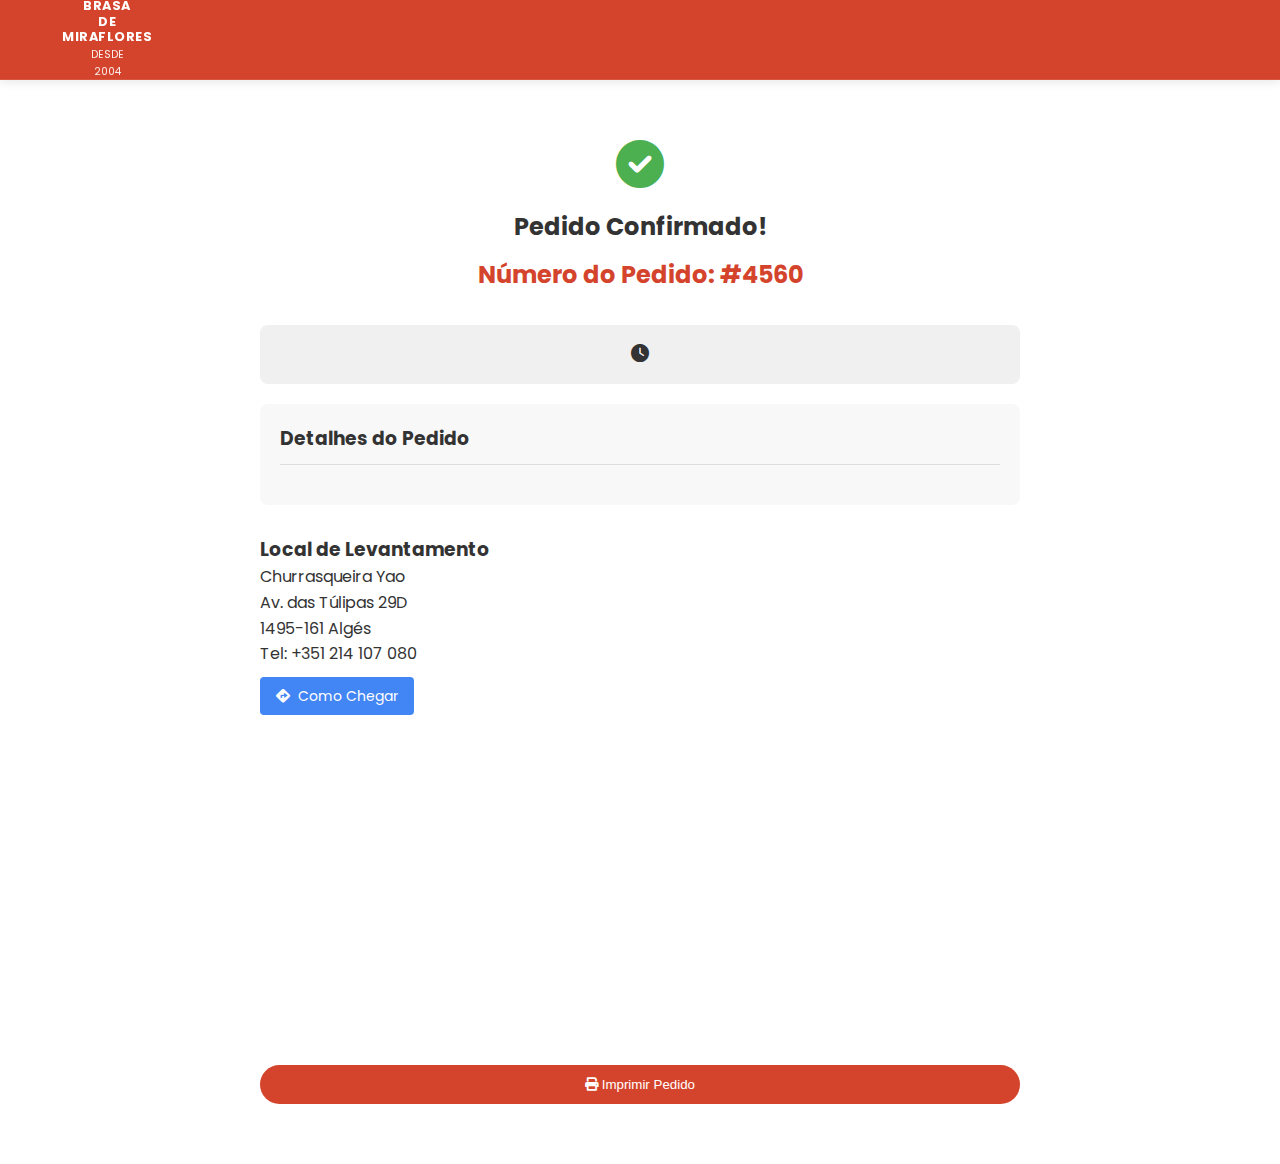
<file: order-confirmation.html>
<!DOCTYPE html>
<html lang="pt-PT">
<head>
    <meta charset="UTF-8">
    <meta name="viewport" content="width=device-width, initial-scale=1.0">
    <title>Confirmação do Pedido - Brasa de Miraflores</title>
    <link rel="stylesheet" href="styles.css">
    <link href="https://fonts.googleapis.com/css2?family=Playfair+Display:wght@400;500;600;700&family=Poppins:wght@300;400;500;600;700&display=swap" rel="stylesheet">
    <link rel="stylesheet" href="https://cdnjs.cloudflare.com/ajax/libs/font-awesome/6.0.0/css/all.min.css">
    <style>
        .confirmation-container {
            max-width: 800px;
            margin: 40px auto;
            padding: 20px;
        }

        .order-success {
            text-align: center;
            margin-bottom: 30px;
        }

        .order-success i {
            color: #4CAF50;
            font-size: 48px;
            margin-bottom: 20px;
        }

        .order-number {
            font-size: 24px;
            font-weight: bold;
            color: var(--primary-color);
            margin: 10px 0;
        }

        .order-details {
            background: #f8f8f8;
            border-radius: 8px;
            padding: 20px;
            margin-bottom: 30px;
        }

        .order-details h3 {
            margin-bottom: 15px;
            border-bottom: 1px solid #ddd;
            padding-bottom: 10px;
        }

        .order-items {
            margin-bottom: 20px;
        }

        .order-item {
            display: flex;
            justify-content: space-between;
            margin-bottom: 10px;
        }

        .store-info {
            margin-bottom: 30px;
        }

        .map-container {
            height: 300px;
            border-radius: 8px;
            overflow: hidden;
            margin-bottom: 20px;
        }

        .estimated-time {
            text-align: center;
            font-size: 18px;
            margin: 20px 0;
            padding: 15px;
            background: #f0f0f0;
            border-radius: 8px;
        }

        .print-button {
            display: block;
            width: 100%;
            padding: 12px;
            background-color: var(--primary-color);
            color: white;
            border: none;
            border-radius: 25px;
            cursor: pointer;
            font-weight: 500;
            margin-top: 20px;
        }

        .print-button:hover {
            background-color: var(--accent-color);
        }

        .directions-button {
            display: inline-flex;
            align-items: center;
            gap: 8px;
            padding: 8px 16px;
            background-color: #4285f4;
            color: white;
            text-decoration: none;
            border-radius: 4px;
            margin-top: 10px;
            font-size: 14px;
        }

        .directions-button:hover {
            background-color: #3367d6;
        }
    </style>
</head>
<body>
    <header class="header">
        <nav class="nav-container">
            <div class="container">
                <div class="nav-left">
                    <a href="index.html" class="logo">
                        <div class="logo-brand">
                            <div class="logo-square">
                                <div class="logo-text">BRASA DE</div>
                                <div class="logo-text">MIRAFLORES</div>
                                <div class="since">Desde 2004</div>
                            </div>
                        </div>
                    </a>
                </div>
            </div>
        </nav>
    </header>

    <main>
        <div class="confirmation-container">
            <div class="order-success">
                <i class="fas fa-check-circle"></i>
                <h2>Pedido Confirmado!</h2>
                <div class="order-number"></div>
            </div>

            <div class="estimated-time">
                <i class="fas fa-clock"></i>
                <span class="pickup-time"></span>
            </div>

            <div class="order-details">
                <h3>Detalhes do Pedido</h3>
                <div class="order-items"></div>
                <div class="order-total"></div>
            </div>

            <div class="store-info">
                <h3>Local de Levantamento</h3>
                <p>Churrasqueira Yao</p>
                <p>Av. das Túlipas 29D</p>
                <p>1495-161 Algés</p>
                <p>Tel: +351 214 107 080</p>
                <a href="https://www.google.pt/maps/dir//Churrasqueira+Yao,+Av.+das+T%C3%BAlipas+29D,+1495-161+Alg%C3%A9s/@38.7126549,-9.2276041,17z/data=!4m8!4m7!1m0!1m5!1m1!1s0xd1ecc841159c5f9:0xc848f08045d0d067!2m2!1d-9.2276041!2d38.7126549" 
                   target="_blank" 
                   class="directions-button">
                    <i class="fas fa-directions"></i> Como Chegar
                </a>
            </div>

            <div class="map-container" id="map">
                <iframe 
                    src="https://www.google.com/maps/embed?pb=!1m18!1m12!1m3!1d3112.4770641393387!2d-9.230177684745284!3d38.71265497960086!2m3!1f0!2f0!3f0!3m2!1i1024!2i768!4f13.1!3m3!1m2!1s0xd1ecc841159c5f9%3A0xc848f08045d0d067!2sChurrasqueira%20Yao!5e0!3m2!1sen!2spt!4v1650000000000!5m2!1sen!2spt"
                    width="100%" 
                    height="100%" 
                    style="border:0;" 
                    allowfullscreen="" 
                    loading="lazy" 
                    referrerpolicy="no-referrer-when-downgrade">
                </iframe>
            </div>

            <button class="print-button" onclick="window.print()">
                <i class="fas fa-print"></i> Imprimir Pedido
            </button>
        </div>
    </main>

    <script>
        document.addEventListener('DOMContentLoaded', function() {
            // Get order details from URL parameters
            const urlParams = new URLSearchParams(window.location.search);
            const orderData = JSON.parse(decodeURIComponent(urlParams.get('orderData')));

            // Display order number
            const orderNumber = document.querySelector('.order-number');
            orderNumber.textContent = `Número do Pedido: #${Math.floor(Math.random() * 10000).toString().padStart(4, '0')}`;

            // Display pickup time
            const pickupTime = document.querySelector('.pickup-time');
            pickupTime.textContent = `Horário de Levantamento: ${orderData.pickupDate} às ${orderData.pickupTime}`;

            // Display order items
            const orderItems = document.querySelector('.order-items');
            orderItems.innerHTML = orderData.items.map(item => `
                <div class="order-item">
                    <span>${item.quantity}x ${item.name}</span>
                    <span>€${(item.price * item.quantity).toFixed(2)}</span>
                </div>
            `).join('');

            // Display total
            const orderTotal = document.querySelector('.order-total');
            orderTotal.innerHTML = `<strong>Total: €${orderData.total.toFixed(2)}</strong>`;
        });
    </script>
</body>
</html>
</file>
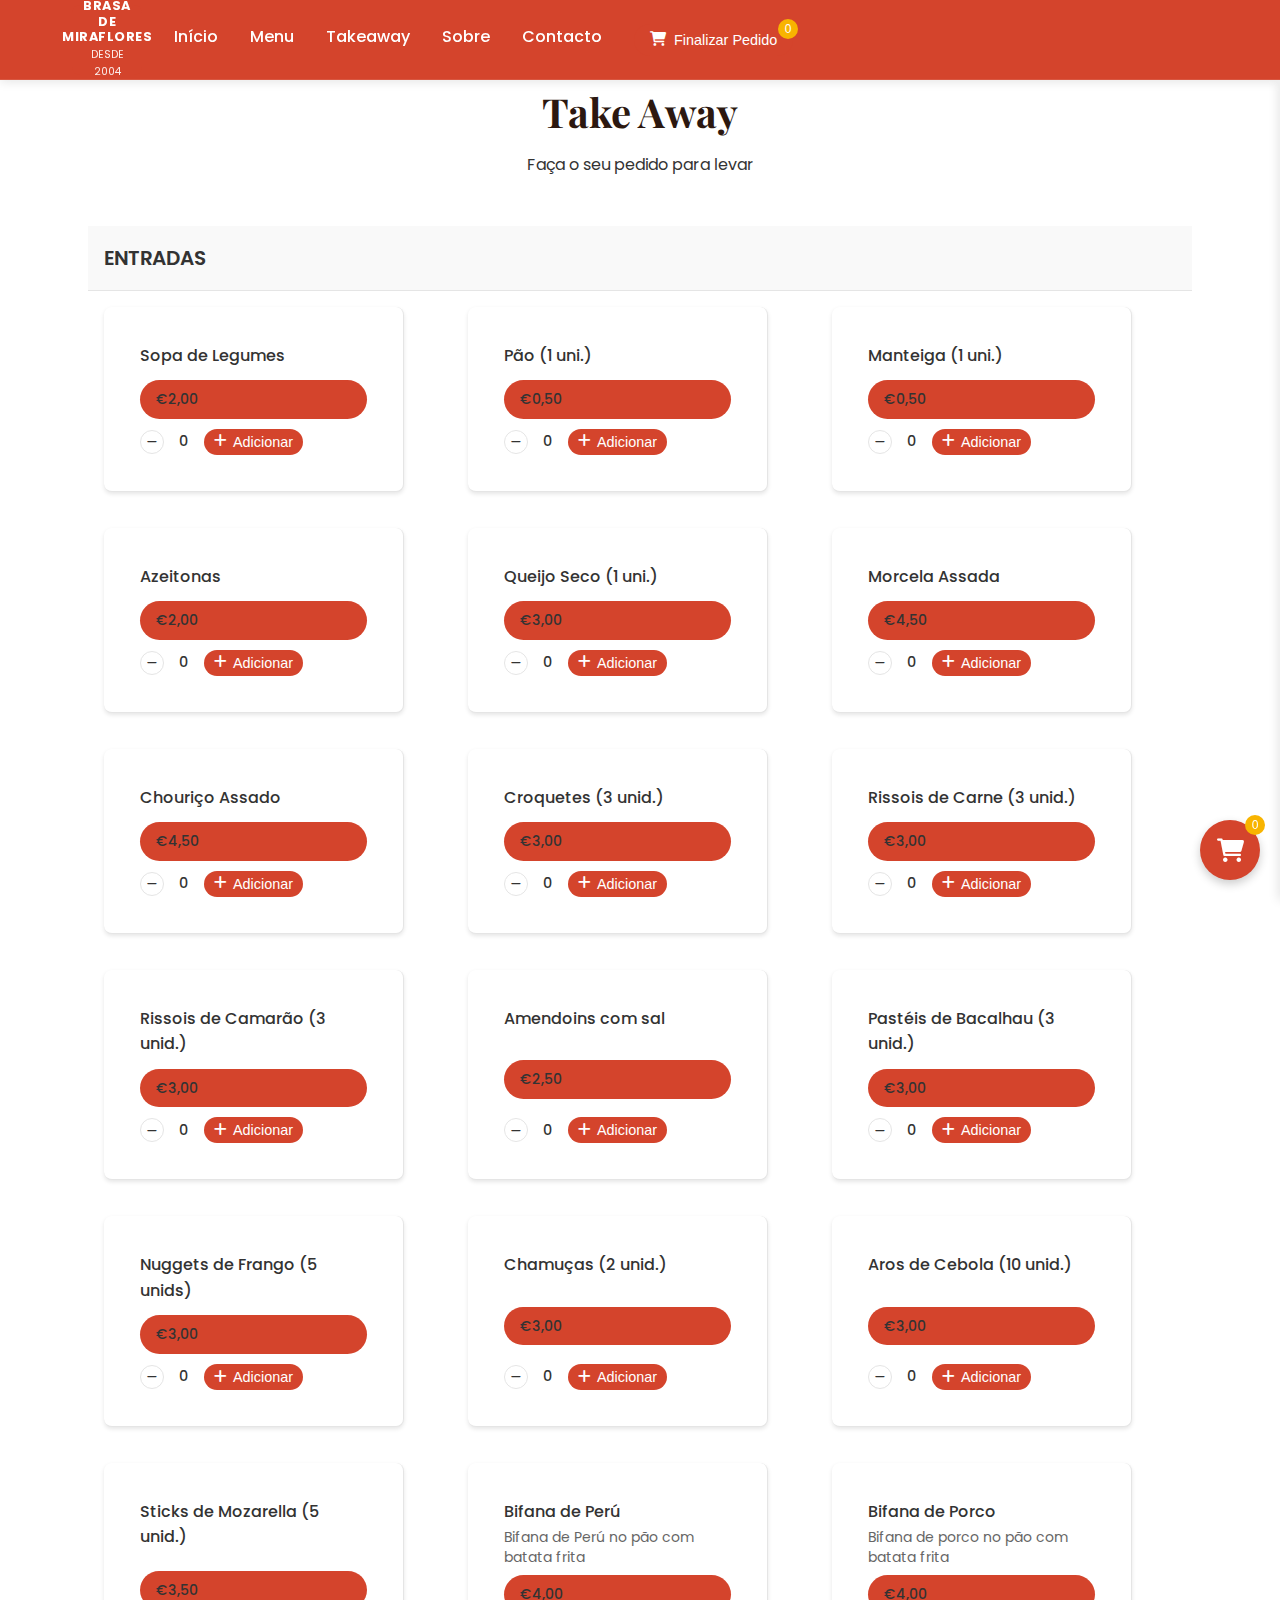
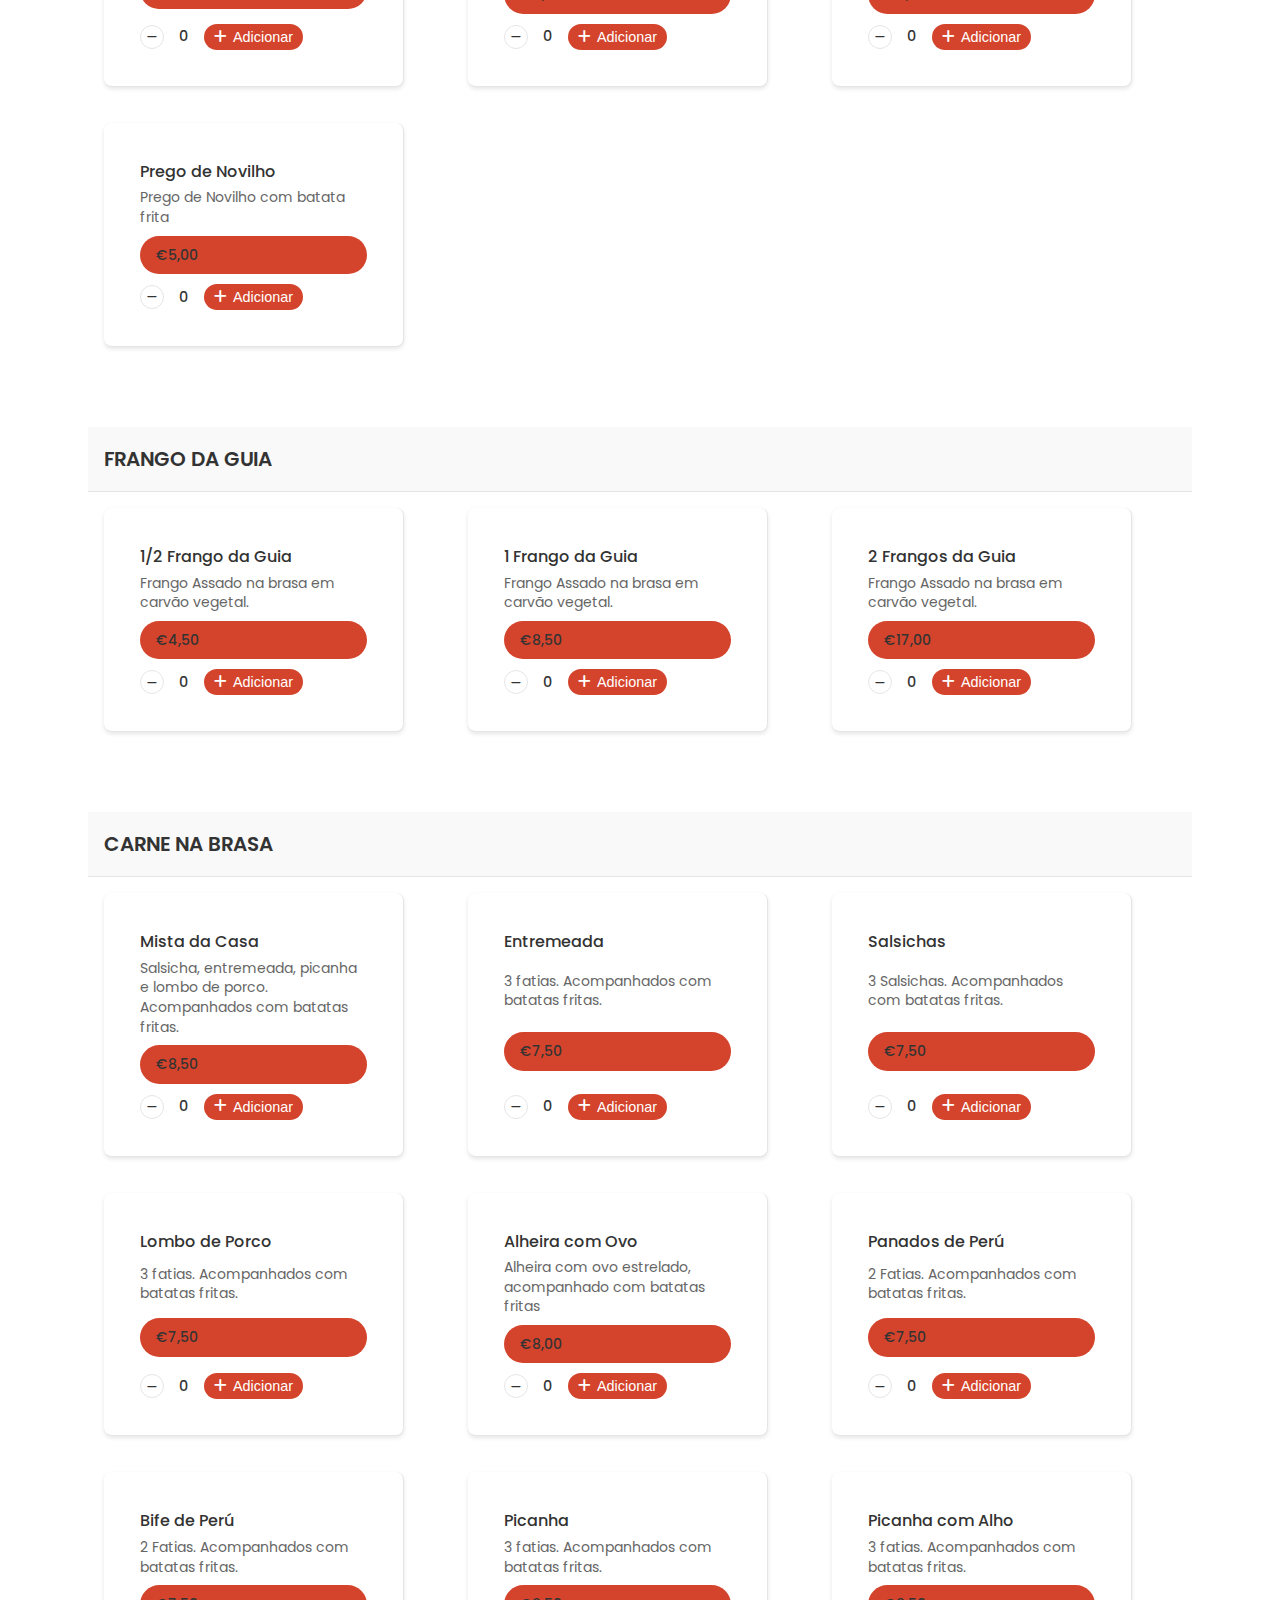
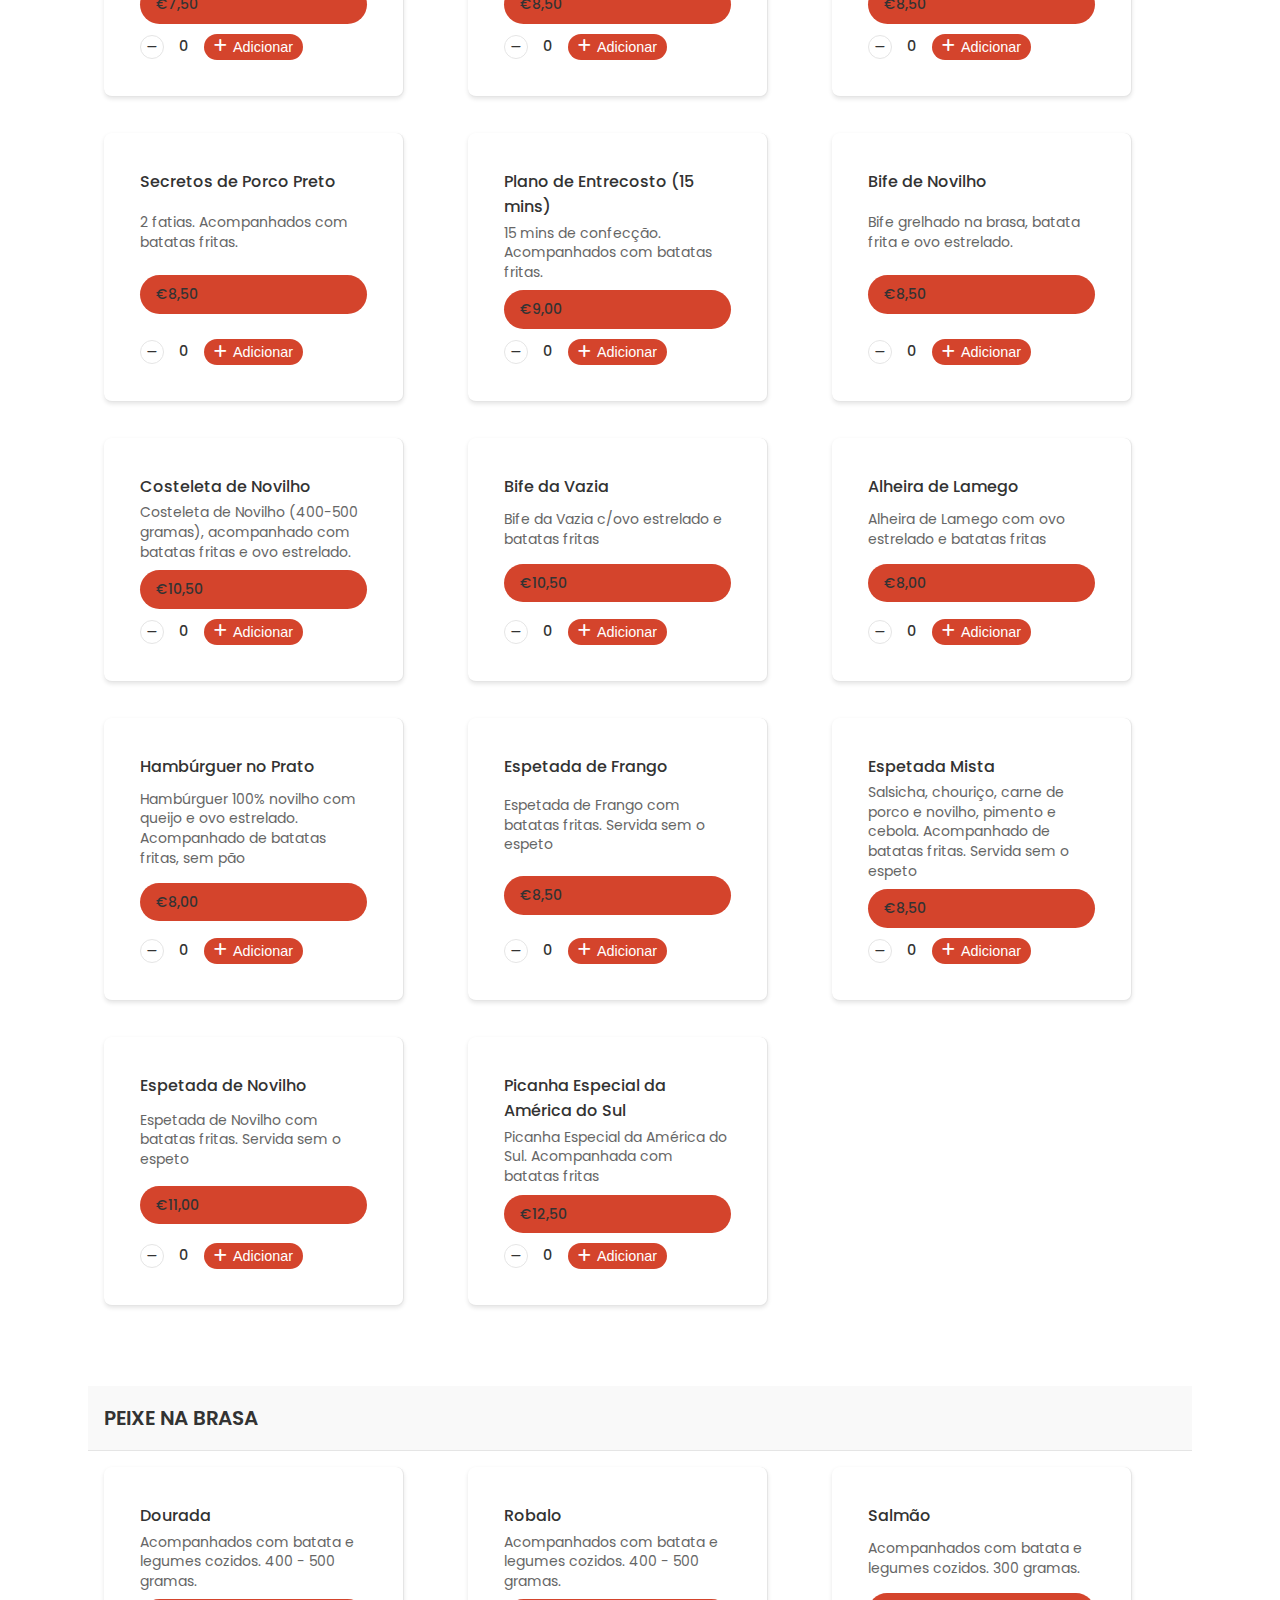
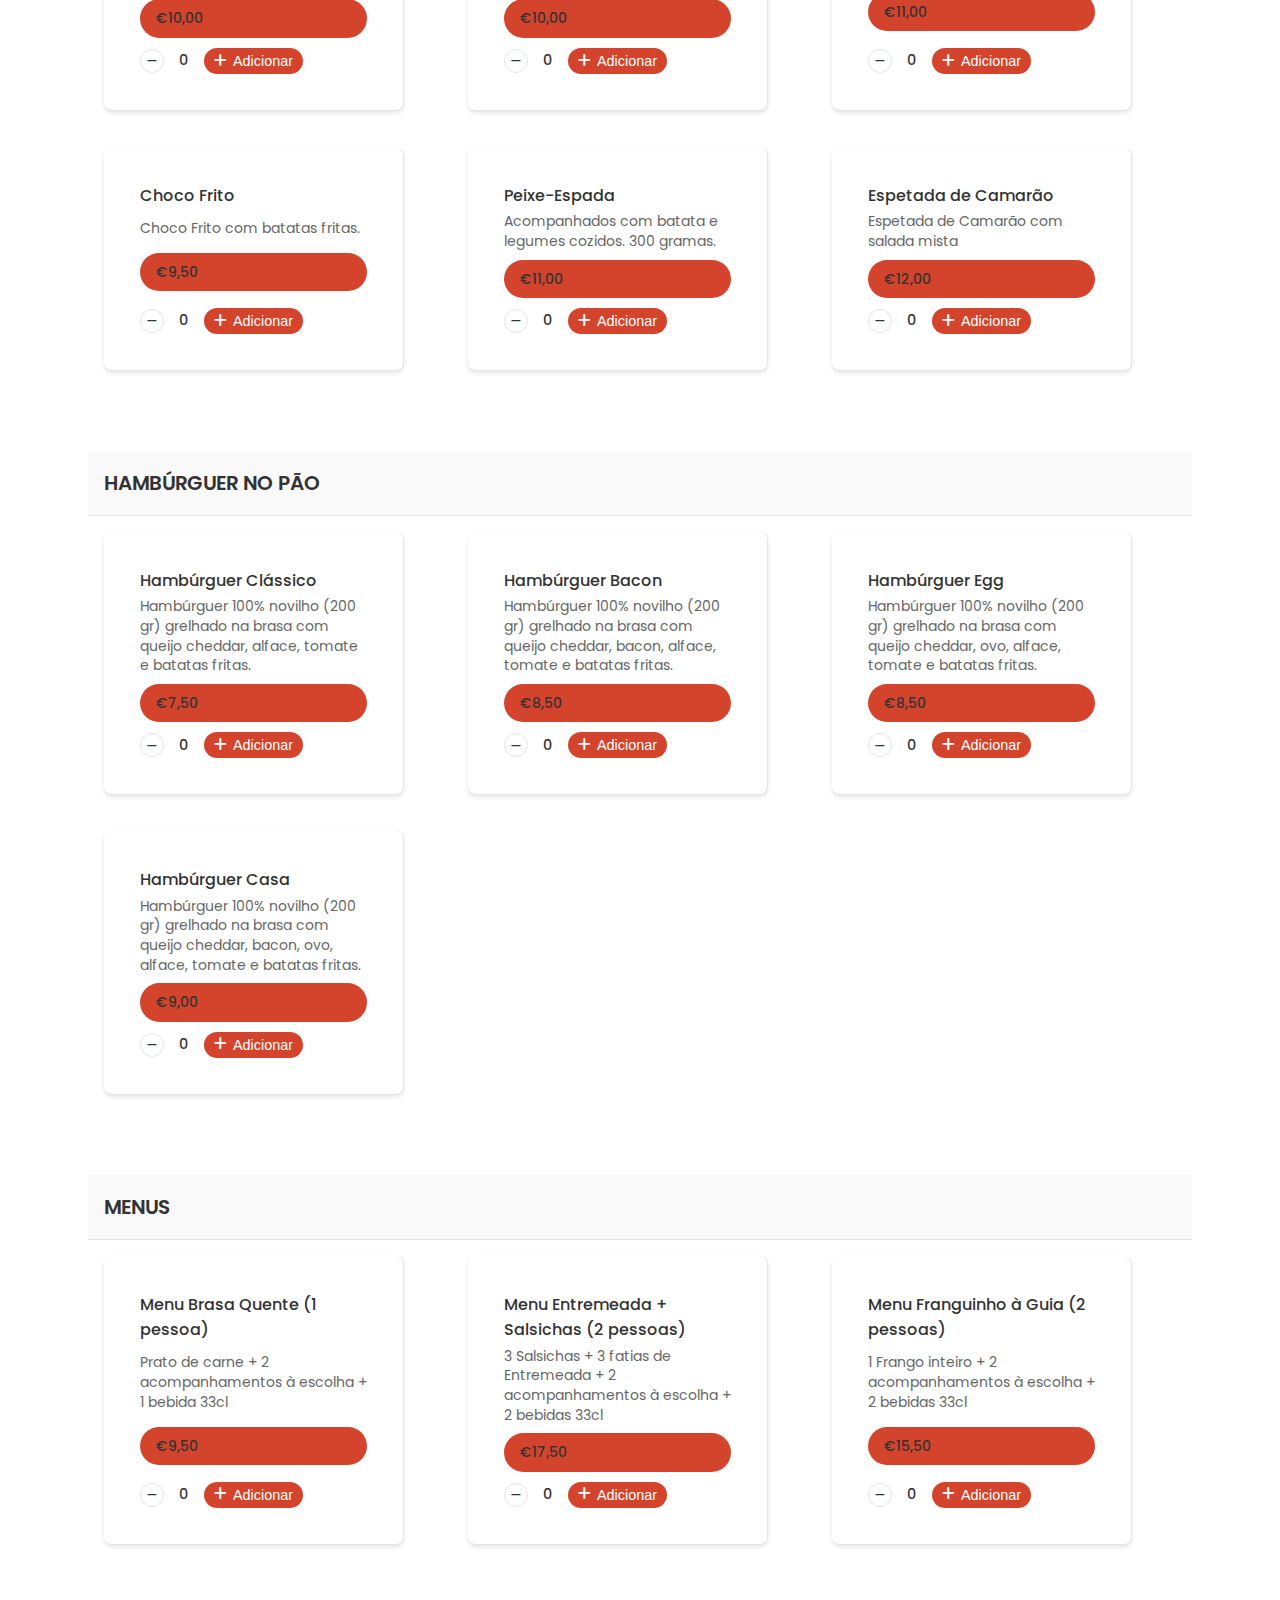
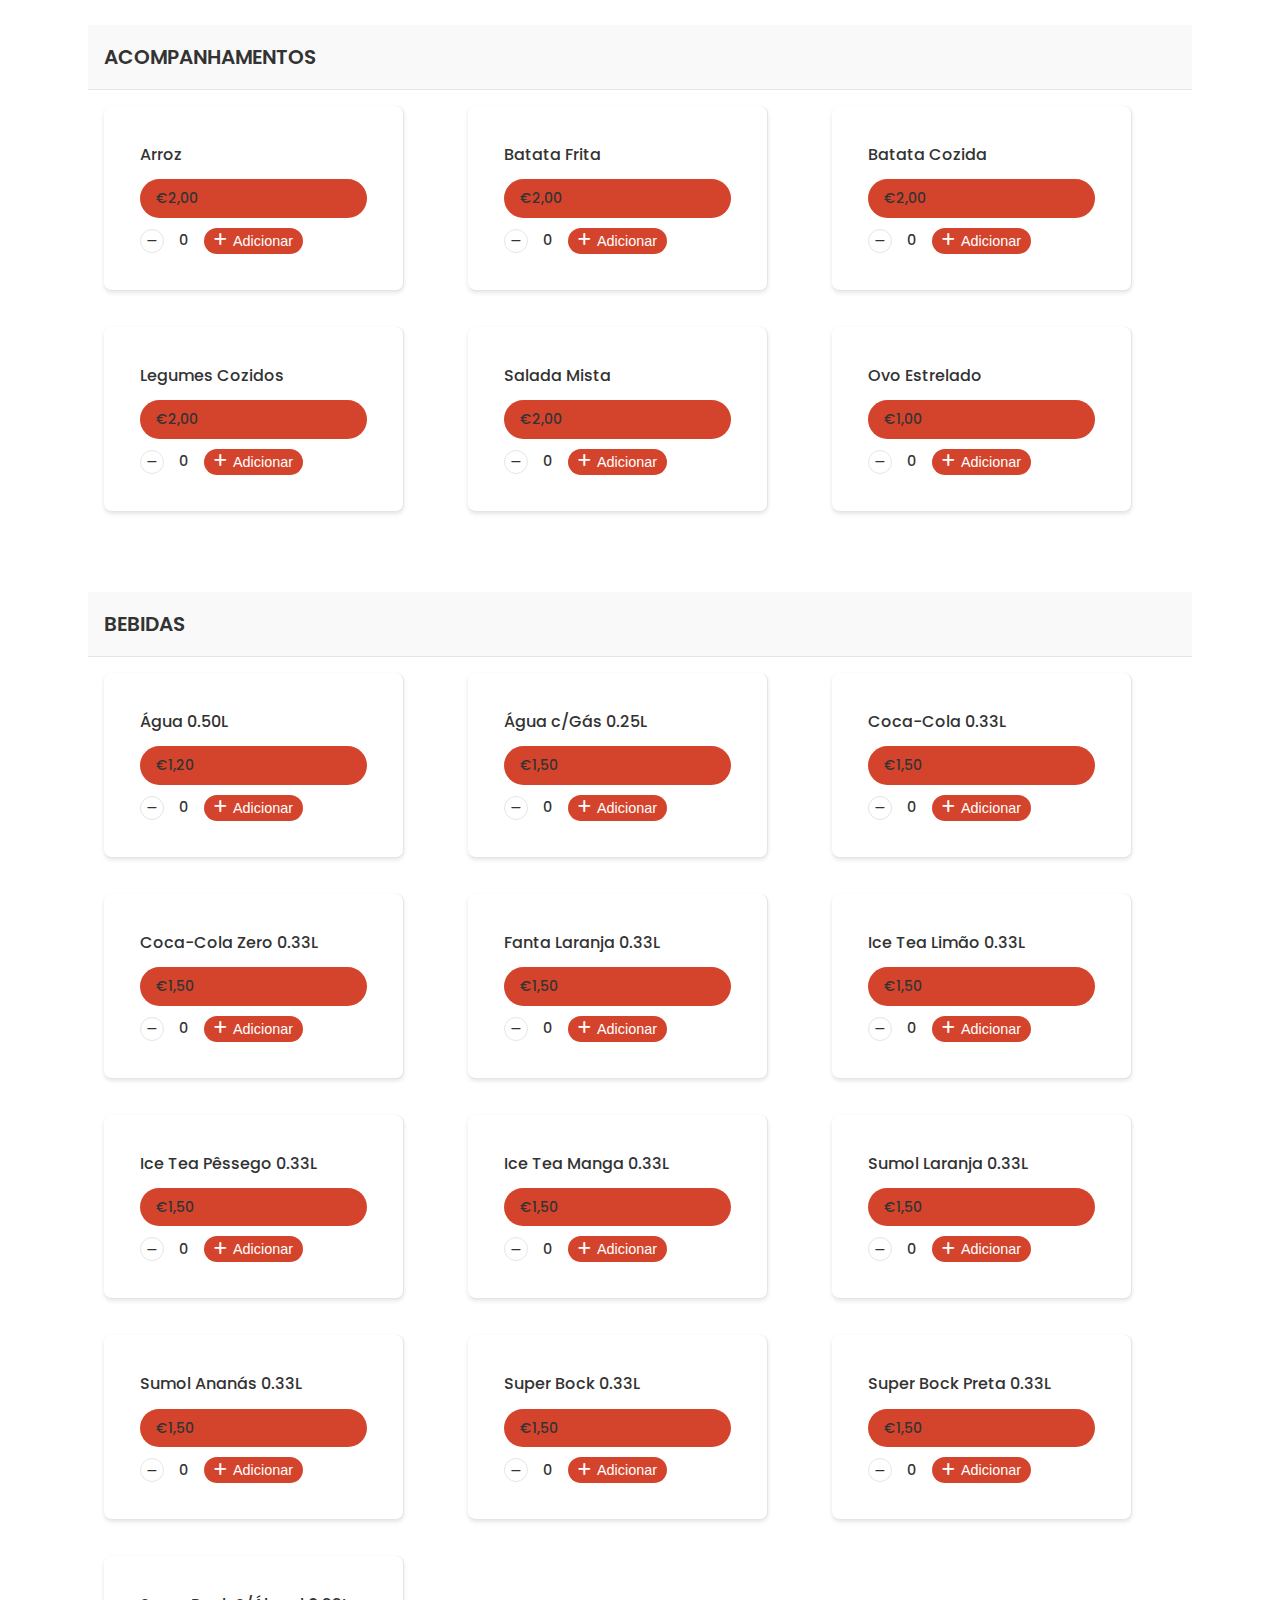
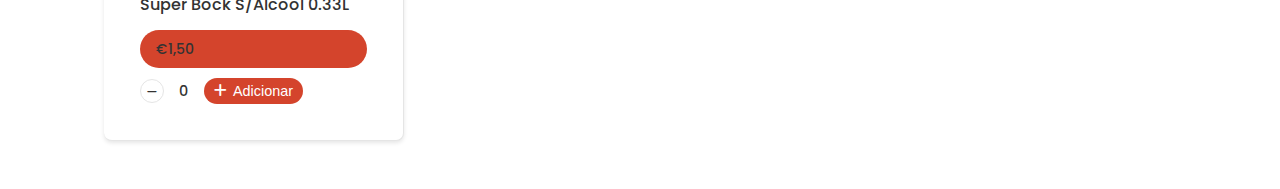
<file: takeaway.html>
<!DOCTYPE html>
<html lang="pt-PT">
<head>
    <meta charset="UTF-8">
    <meta name="viewport" content="width=device-width, initial-scale=1.0">
    <title>Take Away - Brasa de Miraflores</title>
    <link rel="stylesheet" href="styles.css">
    <link href="https://fonts.googleapis.com/css2?family=Playfair+Display:wght@400;500;600;700&family=Poppins:wght@300;400;500;600;700&display=swap" rel="stylesheet">
    <link rel="stylesheet" href="https://cdnjs.cloudflare.com/ajax/libs/font-awesome/6.0.0/css/all.min.css">
    <style>
        .cart-container {
            position: fixed;
            right: 0;
            top: var(--nav-height);
            width: 300px;
            height: calc(100vh - var(--nav-height));
            background: white;
            box-shadow: -2px 0 10px rgba(0,0,0,0.1);
            padding: 20px;
            overflow-y: auto;
            transform: translateX(100%);
            transition: transform 0.3s ease;
        }

        .cart-container.active {
            transform: translateX(0);
        }

        .cart-header {
            display: flex;
            justify-content: space-between;
            align-items: center;
            margin-bottom: 20px;
            padding-bottom: 10px;
            border-bottom: 1px solid var(--border-color);
        }

        .cart-items {
            margin-bottom: 20px;
        }

        .cart-item {
            display: flex;
            justify-content: space-between;
            align-items: center;
            padding: 10px 0;
            border-bottom: 1px solid var(--border-color);
        }

        .cart-item-info {
            flex: 1;
        }

        .cart-item-quantity {
            display: flex;
            align-items: center;
            gap: 10px;
        }

        .quantity-display {
            min-width: 24px;
            text-align: center;
            font-weight: 500;
            font-size: 0.9rem;
        }

        .quantity-btn {
            background: none;
            border: 1px solid var(--border-color);
            width: 24px;
            height: 24px;
            border-radius: 50%;
            cursor: pointer;
            display: flex;
            align-items: center;
            justify-content: center;
            font-size: 0.8rem;
            color: var(--text-color);
            transition: all 0.3s ease;
        }

        .quantity-btn:hover {
            background-color: var(--border-color);
        }

        .quantity-btn i {
            font-size: 0.7rem;
        }

        .cart-total {
            font-weight: bold;
            text-align: right;
            margin: 20px 0;
        }

        .checkout-btn {
            width: 100%;
            padding: 12px;
            background-color: var(--primary-color);
            color: white;
            border: none;
            border-radius: 25px;
            cursor: pointer;
            font-weight: 500;
            transition: background-color 0.3s ease;
        }

        .checkout-btn:hover {
            background-color: var(--accent-color);
        }

        .cart-toggle {
            position: fixed;
            right: 20px;
            bottom: 20px;
            width: 60px;
            height: 60px;
            background-color: var(--primary-color);
            color: white;
            border: none;
            border-radius: 50%;
            cursor: pointer;
            display: flex;
            align-items: center;
            justify-content: center;
            font-size: 24px;
            box-shadow: 0 4px 10px rgba(0,0,0,0.2);
            z-index: 1000;
        }

        .cart-badge {
            position: absolute;
            top: -5px;
            right: -5px;
            background-color: var(--accent-color);
            color: white;
            width: 20px;
            height: 20px;
            border-radius: 50%;
            font-size: 12px;
            display: flex;
            align-items: center;
            justify-content: center;
        }

        .add-to-cart-btn {
            background-color: var(--primary-color);
            color: white;
            border: none;
            padding: 5px 10px;
            border-radius: 15px;
            cursor: pointer;
            font-size: 0.9rem;
            transition: background-color 0.3s ease;
            display: flex;
            align-items: center;
            gap: 5px;
        }

        .add-to-cart-btn:hover {
            background-color: var(--accent-color);
        }

        .menu-item {
            position: relative;
        }

        .menu-item-actions {
            display: flex;
            align-items: center;
            gap: 8px;
            margin-top: 10px;
        }

        .customer-info {
            margin: 20px 0;
            padding: 15px;
            background: #f8f8f8;
            border-radius: 8px;
        }

        .customer-info h4 {
            margin-bottom: 15px;
            color: var(--text-color);
        }

        .form-group {
            margin-bottom: 12px;
        }

        .form-group label {
            display: block;
            margin-bottom: 4px;
            color: var(--text-color);
            font-size: 0.9rem;
        }

        .form-group input,
        .form-group textarea {
            width: 100%;
            padding: 8px 12px;
            border: 1px solid var(--border-color);
            border-radius: 4px;
            font-size: 0.9rem;
            font-family: 'Poppins', sans-serif;
        }

        .form-group input[type="date"],
        .form-group input[type="time"] {
            padding: 6px 12px;
        }

        .form-group textarea {
            resize: vertical;
            min-height: 60px;
        }

        .form-group input:focus,
        .form-group textarea:focus {
            outline: none;
            border-color: var(--primary-color);
        }

        .nav-checkout-btn {
            background-color: var(--primary-color);
            color: white;
            border: none;
            padding: 8px 16px;
            border-radius: 20px;
            cursor: pointer;
            font-size: 0.9rem;
            font-weight: 500;
            display: flex;
            align-items: center;
            gap: 8px;
            transition: background-color 0.3s ease;
            position: relative;
        }

        .nav-checkout-btn:hover {
            background-color: var(--accent-color);
        }

        .nav-cart-badge {
            position: absolute;
            top: -5px;
            right: -5px;
            background-color: var(--accent-color);
            color: white;
            width: 20px;
            height: 20px;
            border-radius: 50%;
            font-size: 12px;
            display: flex;
            align-items: center;
            justify-content: center;
        }

        @media (max-width: 768px) {
            .nav-checkout-btn span:not(.nav-cart-badge) {
                display: none;
            }
            
            .nav-checkout-btn {
                padding: 8px;
            }
        }

        .date-picker-container {
            position: relative;
        }

        .time-slots {
            display: none;
            position: absolute;
            top: 100%;
            left: 0;
            width: 100%;
            background: white;
            border: 1px solid #ddd;
            border-radius: 8px;
            box-shadow: 0 2px 10px rgba(0,0,0,0.1);
            z-index: 1000;
            margin-top: 5px;
            max-height: 300px;
            overflow-y: auto;
        }

        .time-slots.active {
            display: block;
        }

        .time-slots-header {
            padding: 10px;
            background: #f8f8f8;
            border-bottom: 1px solid #ddd;
            font-weight: 500;
        }

        .time-slots-grid {
            display: grid;
            grid-template-columns: repeat(3, 1fr);
            gap: 8px;
            padding: 10px;
        }

        .time-slot {
            padding: 8px;
            text-align: center;
            border: 1px solid #ddd;
            border-radius: 4px;
            cursor: pointer;
            transition: all 0.3s ease;
        }

        .time-slot:hover {
            background: #f0f0f0;
        }

        .time-slot.selected {
            background: var(--primary-color);
            color: white;
            border-color: var(--primary-color);
        }

        .time-slot.disabled {
            background: #f8f8f8;
            color: #999;
            cursor: not-allowed;
        }

        /* Order confirmation modal */
        .modal {
            display: none;
            position: fixed;
            top: 0;
            left: 0;
            width: 100%;
            height: 100%;
            background-color: rgba(0, 0, 0, 0.6);
            z-index: 2000;
            align-items: center;
            justify-content: center;
        }

        .modal.active {
            display: flex;
        }

        .modal-content {
            background-color: white;
            border-radius: 10px;
            width: 90%;
            max-width: 500px;
            max-height: 90vh;
            overflow-y: auto;
            box-shadow: 0 4px 20px rgba(0, 0, 0, 0.2);
            animation: modalAppear 0.3s ease;
        }

        @keyframes modalAppear {
            from { opacity: 0; transform: translateY(-20px); }
            to { opacity: 1; transform: translateY(0); }
        }

        .modal-header {
            display: flex;
            justify-content: space-between;
            align-items: center;
            padding: 15px 20px;
            border-bottom: 1px solid var(--border-color);
        }

        .modal-header h3 {
            margin: 0;
            color: var(--primary-color);
        }

        .close-modal {
            background: none;
            border: none;
            font-size: 1.5rem;
            cursor: pointer;
            color: var(--text-light);
        }

        .modal-body {
            padding: 20px;
        }

        .modal-footer {
            padding: 15px 20px;
            border-top: 1px solid var(--border-color);
            display: flex;
            justify-content: flex-end;
            gap: 10px;
        }

        .btn-secondary, .btn-primary {
            padding: 10px 15px;
            border-radius: 5px;
            border: none;
            cursor: pointer;
            font-weight: 500;
        }

        .btn-secondary {
            background-color: #f1f1f1;
            color: var(--text-color);
        }

        .btn-primary {
            background-color: var(--primary-color);
            color: white;
        }

        .order-success-icon {
            display: flex;
            justify-content: center;
            margin-bottom: 20px;
        }

        .order-success-icon i {
            font-size: 4rem;
            color: #34D186;
        }

        .order-number {
            text-align: center;
            font-size: 1.2rem;
            margin-bottom: 20px;
            font-weight: 600;
        }

        .loading-spinner {
            display: inline-block;
            width: 20px;
            height: 20px;
            border: 3px solid rgba(255,255,255,.3);
            border-radius: 50%;
            border-top-color: white;
            animation: spin 1s ease-in-out infinite;
        }

        @keyframes spin {
            to { transform: rotate(360deg); }
        }
        
        .text-center {
            text-align: center;
        }
    </style>
</head>
<body>
    <header class="header">
        <nav class="nav-container">
            <div class="container">
                <div class="nav-left">
                    <a href="index.html" class="logo">
                        <div class="logo-brand">
                            <div class="logo-square">
                                <div class="logo-text">BRASA DE</div>
                                <div class="logo-text">MIRAFLORES</div>
                                <div class="since">Desde 2004</div>
                            </div>
                        </div>
                    </a>
                    <ul class="nav-menu">
                        <li><a href="index.html">Início</a></li>
                        <li><a href="menu.html">Menu</a></li>
                        <li><a href="takeaway.html" class="active">Takeaway</a></li>
                        <li><a href="index.html#sobre">Sobre</a></li>
                        <li><a href="index.html#contacto">Contacto</a></li>
                        <li><button class="nav-checkout-btn" onclick="document.querySelector('.cart-toggle').click()">
                            <i class="fas fa-shopping-cart"></i>
                            Finalizar Pedido
                            <span class="nav-cart-badge">0</span>
                        </button></li>
                    </ul>
                </div>
                <div class="hamburger-menu">
                    <span></span>
                    <span></span>
                    <span></span>
                </div>
            </div>
        </nav>
    </header>

    <main>
        <section class="menu-page">
            <div class="container">
                <div class="section-header">
                    <h2>Take Away</h2>
                    <p class="subtitle">Faça o seu pedido para levar</p>
                </div>

                <div class="menu-grid">
                    <!-- Menu sections will be dynamically loaded here -->
                </div>
            </div>
        </section>
    </main>

    <!-- Shopping Cart -->
    <button class="cart-toggle">
        <i class="fas fa-shopping-cart"></i>
        <span class="cart-badge">0</span>
    </button>

    <div class="cart-container">
        <div class="cart-header">
            <h3>Seu Pedido</h3>
            <button class="close-cart"><i class="fas fa-times"></i></button>
        </div>
        <div class="cart-items">
            <!-- Cart items will be added here dynamically -->
        </div>
        <div class="cart-total">
            Total: €0.00
        </div>
        <div class="customer-info">
            <h4>Informações do Cliente</h4>
            <div class="form-group">
                <label for="pickup-date">Data de Levantamento</label>
                <div class="date-picker-container">
                    <input type="date" id="pickup-date" name="pickup-date" required>
                    <div class="time-slots">
                        <div class="time-slots-header">Horários Disponíveis</div>
                        <div class="time-slots-grid" id="timeSlots"></div>
                    </div>
                </div>
            </div>
            <div class="form-group">
                <label for="pickup-time">Hora de Levantamento (24h)</label>
                <input type="time" id="pickup-time" name="pickup-time" required step="900" min="11:00" max="22:00">
            </div>
            <div class="form-group">
                <label for="customer-name">Nome</label>
                <input type="text" id="customer-name" name="customer-name" required>
            </div>
            <div class="form-group">
                <label for="customerPhone">Telefone</label>
                <input type="tel" id="customerPhone" placeholder="Telefone" required>
            </div>
            <div class="form-group">
                <label for="customerEmail">Email</label>
                <input type="email" id="customerEmail" placeholder="Email" required>
            </div>
            <div class="form-group">
                <label for="customerNotes">Observações</label>
                <textarea id="customerNotes" placeholder="Observações" rows="3"></textarea>
            </div>
        </div>
        <button class="checkout-btn">Finalizar Pedido</button>
    </div>

    <!-- Order Confirmation Modal -->
    <div class="modal" id="orderConfirmationModal">
        <div class="modal-content">
            <div class="modal-header">
                <h3>Confirmação do Pedido</h3>
                <button class="close-modal" id="closeConfirmationModal"><i class="fas fa-times"></i></button>
            </div>
            <div class="modal-body" id="confirmationModalBody">
                <div class="order-processing">
                    <p class="text-center">Processando seu pedido...</p>
                    <div class="text-center">
                        <div class="loading-spinner"></div>
                    </div>
                </div>
                <div class="order-success" style="display: none;">
                    <div class="order-success-icon">
                        <i class="fas fa-check-circle"></i>
                    </div>
                    <h4 class="text-center">Pedido Enviado com Sucesso!</h4>
                    <div class="order-number"></div>
                    <p class="text-center">Seu pedido foi recebido e está sendo preparado.</p>
                    <p class="text-center">Por favor, chegue no horário agendado para recolher seu pedido.</p>
                </div>
                <div class="order-error" style="display: none;">
                    <div class="order-error-icon text-center">
                        <i class="fas fa-exclamation-circle" style="font-size: 4rem; color: #D4442C;"></i>
                    </div>
                    <h4 class="text-center">Erro ao Processar Pedido</h4>
                    <p class="text-center">Ocorreu um erro ao processar seu pedido. Por favor, tente novamente.</p>
                </div>
            </div>
            <div class="modal-footer">
                <button class="btn-secondary" id="cancelOrder">Cancelar</button>
                <button class="btn-primary" id="confirmOrder">Confirmar</button>
                <button class="btn-primary" id="viewOrderDetails" style="display: none;">Ver Detalhes</button>
                <button class="btn-primary" id="newOrder" style="display: none;">Novo Pedido</button>
            </div>
        </div>
    </div>

    <script>
        // Load menu items from menu.html
        document.addEventListener('DOMContentLoaded', function() {
            const menuGrid = document.querySelector('.menu-grid');
            
            // Function to create menu sections
            function createMenuSection(category, title, items) {
                const section = document.createElement('div');
                section.className = 'menu-categoria-section';
                section.id = category;
                
                section.innerHTML = `
                    <h3>${title}</h3>
                    <div class="menu-items">
                        ${items.map(item => `
                            <div class="menu-item" data-category="${category}">
                                <div class="menu-item-info">
                                    <h4>${item.name}</h4>
                                    <p>${item.description || ''}</p>
                                    <span class="preco">${item.price}</span>
                                    <div class="menu-item-actions">
                                        <button class="quantity-btn" onclick="updateQuantityInline('${item.name}', -1)">
                                            <i class="fas fa-minus"></i>
                                        </button>
                                        <span class="quantity-display" data-item="${item.name}">0</span>
                                        <button class="add-to-cart-btn" onclick="updateQuantityInline('${item.name}', 1)">
                                            <i class="fas fa-plus"></i>
                                            Adicionar
                                        </button>
                                    </div>
                                </div>
                            </div>
                        `).join('')}
                    </div>
                `;
                
                return section;
            }

            // Menu data
            const menuData = {
                entradas: {
                    title: 'ENTRADAS',
                    items: [
                        { name: 'Sopa de Legumes', price: '€2,00' },
                        { name: 'Pão (1 uni.)', price: '€0,50' },
                        { name: 'Manteiga (1 uni.)', price: '€0,50' },
                        { name: 'Azeitonas', price: '€2,00' },
                        { name: 'Queijo Seco (1 uni.)', price: '€3,00' },
                        { name: 'Morcela Assada', price: '€4,50' },
                        { name: 'Chouriço Assado', price: '€4,50' },
                        { name: 'Croquetes (3 unid.)', price: '€3,00' },
                        { name: 'Rissois de Carne (3 unid.)', price: '€3,00' },
                        { name: 'Rissois de Camarão (3 unid.)', price: '€3,00' },
                        { name: 'Amendoins com sal', price: '€2,50' },
                        { name: 'Pastéis de Bacalhau (3 unid.)', price: '€3,00' },
                        { name: 'Nuggets de Frango (5 unids)', price: '€3,00' },
                        { name: 'Chamuças (2 unid.)', price: '€3,00' },
                        { name: 'Aros de Cebola (10 unid.)', price: '€3,00' },
                        { name: 'Sticks de Mozarella (5 unid.)', price: '€3,50' },
                        { name: 'Bifana de Perú', description: 'Bifana de Perú no pão com batata frita', price: '€4,00' },
                        { name: 'Bifana de Porco', description: 'Bifana de porco no pão com batata frita', price: '€4,00' },
                        { name: 'Prego de Novilho', description: 'Prego de Novilho com batata frita', price: '€5,00' }
                    ]
                },
                frango: {
                    title: 'FRANGO DA GUIA',
                    items: [
                        { name: '1/2 Frango da Guia', description: 'Frango Assado na brasa em carvão vegetal.', price: '€4,50' },
                        { name: '1 Frango da Guia', description: 'Frango Assado na brasa em carvão vegetal.', price: '€8,50' },
                        { name: '2 Frangos da Guia', description: 'Frango Assado na brasa em carvão vegetal.', price: '€17,00' }
                    ]
                },
                carnes: {
                    title: 'CARNE NA BRASA',
                    items: [
                        { name: 'Mista da Casa', description: 'Salsicha, entremeada, picanha e lombo de porco. Acompanhados com batatas fritas.', price: '€8,50' },
                        { name: 'Entremeada', description: '3 fatias. Acompanhados com batatas fritas.', price: '€7,50' },
                        { name: 'Salsichas', description: '3 Salsichas. Acompanhados com batatas fritas.', price: '€7,50' },
                        { name: 'Lombo de Porco', description: '3 fatias. Acompanhados com batatas fritas.', price: '€7,50' },
                        { name: 'Alheira com Ovo', description: 'Alheira com ovo estrelado, acompanhado com batatas fritas', price: '€8,00' },
                        { name: 'Panados de Perú', description: '2 Fatias. Acompanhados com batatas fritas.', price: '€7,50' },
                        { name: 'Bife de Perú', description: '2 Fatias. Acompanhados com batatas fritas.', price: '€7,50' },
                        { name: 'Picanha', description: '3 fatias. Acompanhados com batatas fritas.', price: '€8,50' },
                        { name: 'Picanha com Alho', description: '3 fatias. Acompanhados com batatas fritas.', price: '€8,50' },
                        { name: 'Secretos de Porco Preto', description: '2 fatias. Acompanhados com batatas fritas.', price: '€8,50' },
                        { name: 'Plano de Entrecosto (15 mins)', description: '15 mins de confecção. Acompanhados com batatas fritas.', price: '€9,00' },
                        { name: 'Bife de Novilho', description: 'Bife grelhado na brasa, batata frita e ovo estrelado.', price: '€8,50' },
                        { name: 'Costeleta de Novilho', description: 'Costeleta de Novilho (400-500 gramas), acompanhado com batatas fritas e ovo estrelado.', price: '€10,50' },
                        { name: 'Bife da Vazia', description: 'Bife da Vazia c/ovo estrelado e batatas fritas', price: '€10,50' },
                        { name: 'Alheira de Lamego', description: 'Alheira de Lamego com ovo estrelado e batatas fritas', price: '€8,00' },
                        { name: 'Hambúrguer no Prato', description: 'Hambúrguer 100% novilho com queijo e ovo estrelado. Acompanhado de batatas fritas, sem pão', price: '€8,00' },
                        { name: 'Espetada de Frango', description: 'Espetada de Frango com batatas fritas. Servida sem o espeto', price: '€8,50' },
                        { name: 'Espetada Mista', description: 'Salsicha, chouriço, carne de porco e novilho, pimento e cebola. Acompanhado de batatas fritas. Servida sem o espeto', price: '€8,50' },
                        { name: 'Espetada de Novilho', description: 'Espetada de Novilho com batatas fritas. Servida sem o espeto', price: '€11,00' },
                        { name: 'Picanha Especial da América do Sul', description: 'Picanha Especial da América do Sul. Acompanhada com batatas fritas', price: '€12,50' }
                    ]
                },
                peixes: {
                    title: 'PEIXE NA BRASA',
                    items: [
                        { name: 'Dourada', description: 'Acompanhados com batata e legumes cozidos. 400 - 500 gramas.', price: '€10,00' },
                        { name: 'Robalo', description: 'Acompanhados com batata e legumes cozidos. 400 - 500 gramas.', price: '€10,00' },
                        { name: 'Salmão', description: 'Acompanhados com batata e legumes cozidos. 300 gramas.', price: '€11,00' },
                        { name: 'Choco Frito', description: 'Choco Frito com batatas fritas.', price: '€9,50' },
                        { name: 'Peixe-Espada', description: 'Acompanhados com batata e legumes cozidos. 300 gramas.', price: '€11,00' },
                        { name: 'Espetada de Camarão', description: 'Espetada de Camarão com salada mista', price: '€12,00' }
                    ]
                },
                hamburgueres: {
                    title: 'HAMBÚRGUER NO PÃO',
                    items: [
                        { name: 'Hambúrguer Clássico', description: 'Hambúrguer 100% novilho (200 gr) grelhado na brasa com queijo cheddar, alface, tomate e batatas fritas.', price: '€7,50' },
                        { name: 'Hambúrguer Bacon', description: 'Hambúrguer 100% novilho (200 gr) grelhado na brasa com queijo cheddar, bacon, alface, tomate e batatas fritas.', price: '€8,50' },
                        { name: 'Hambúrguer Egg', description: 'Hambúrguer 100% novilho (200 gr) grelhado na brasa com queijo cheddar, ovo, alface, tomate e batatas fritas.', price: '€8,50' },
                        { name: 'Hambúrguer Casa', description: 'Hambúrguer 100% novilho (200 gr) grelhado na brasa com queijo cheddar, bacon, ovo, alface, tomate e batatas fritas.', price: '€9,00' }
                    ]
                },
                menus: {
                    title: 'MENUS',
                    items: [
                        { name: 'Menu Brasa Quente (1 pessoa)', description: 'Prato de carne + 2 acompanhamentos à escolha + 1 bebida 33cl', price: '€9,50' },
                        { name: 'Menu Entremeada + Salsichas (2 pessoas)', description: '3 Salsichas + 3 fatias de Entremeada + 2 acompanhamentos à escolha + 2 bebidas 33cl', price: '€17,50' },
                        { name: 'Menu Franguinho à Guia (2 pessoas)', description: '1 Frango inteiro + 2 acompanhamentos à escolha + 2 bebidas 33cl', price: '€15,50' }
                    ]
                },
                acompanhamentos: {
                    title: 'ACOMPANHAMENTOS',
                    items: [
                        { name: 'Arroz', price: '€2,00' },
                        { name: 'Batata Frita', price: '€2,00' },
                        { name: 'Batata Cozida', price: '€2,00' },
                        { name: 'Legumes Cozidos', price: '€2,00' },
                        { name: 'Salada Mista', price: '€2,00' },
                        { name: 'Ovo Estrelado', price: '€1,00' }
                    ]
                },
                bebidas: {
                    title: 'BEBIDAS',
                    items: [
                        { name: 'Água 0.50L', price: '€1,20' },
                        { name: 'Água c/Gás 0.25L', price: '€1,50' },
                        { name: 'Coca-Cola 0.33L', price: '€1,50' },
                        { name: 'Coca-Cola Zero 0.33L', price: '€1,50' },
                        { name: 'Fanta Laranja 0.33L', price: '€1,50' },
                        { name: 'Ice Tea Limão 0.33L', price: '€1,50' },
                        { name: 'Ice Tea Pêssego 0.33L', price: '€1,50' },
                        { name: 'Ice Tea Manga 0.33L', price: '€1,50' },
                        { name: 'Sumol Laranja 0.33L', price: '€1,50' },
                        { name: 'Sumol Ananás 0.33L', price: '€1,50' },
                        { name: 'Super Bock 0.33L', price: '€1,50' },
                        { name: 'Super Bock Preta 0.33L', price: '€1,50' },
                        { name: 'Super Bock S/Álcool 0.33L', price: '€1,50' }
                    ]
                }
            };

            // Create and append menu sections
            Object.entries(menuData).forEach(([category, data]) => {
                const section = createMenuSection(category, data.title, data.items);
                menuGrid.appendChild(section);
            });

            // Shopping Cart Functionality
            const cart = {
                items: [],
                total: 0
            };

            window.addToCart = function(name, price) {
                const priceValue = parseFloat(price.replace('€', '').replace(',', '.'));
                
                const existingItem = cart.items.find(item => item.name === name);
                if (existingItem) {
                    existingItem.quantity++;
                } else {
                    cart.items.push({
                        name: name,
                        price: priceValue,
                        quantity: 1
                    });
                }
                
                updateCart();
            };

            // Add this new function for inline quantity updates
            window.updateQuantityInline = function(name, change) {
                const item = cart.items.find(item => item.name === name);
                const quantityDisplay = document.querySelector(`.quantity-display[data-item="${name}"]`);
                
                if (change < 0 && (!item || item.quantity <= 0)) {
                    return;
                }
                
                if (change > 0) {
                    addToCart(name, menuData[Object.keys(menuData).find(category => 
                        menuData[category].items.some(i => i.name === name)
                    )].items.find(i => i.name === name).price);
                } else {
                    updateQuantity(name, change);
                }
                
                const newQuantity = item ? item.quantity : 0;
                if (quantityDisplay) {
                    quantityDisplay.textContent = newQuantity;
                }
            };

            // Modify the updateCart function to also update inline quantities
            function updateCart() {
                const cartItems = document.querySelector('.cart-items');
                const cartBadge = document.querySelector('.cart-badge');
                const navCartBadge = document.querySelector('.nav-cart-badge');
                const cartTotal = document.querySelector('.cart-total');
                
                // Update all quantity displays
                document.querySelectorAll('.quantity-display').forEach(display => {
                    const itemName = display.getAttribute('data-item');
                    const item = cart.items.find(item => item.name === itemName);
                    display.textContent = item ? item.quantity : 0;
                });

                cartItems.innerHTML = cart.items.map(item => `
                    <div class="cart-item">
                        <div class="cart-item-info">
                            <h4>${item.name}</h4>
                            <p>€${item.price.toFixed(2)}</p>
                        </div>
                        <div class="cart-item-quantity">
                            <button class="quantity-btn" onclick="updateQuantity('${item.name}', -1)">-</button>
                            <span>${item.quantity}</span>
                            <button class="quantity-btn" onclick="updateQuantity('${item.name}', 1)">+</button>
                        </div>
                    </div>
                `).join('');

                cart.total = cart.items.reduce((sum, item) => sum + (item.price * item.quantity), 0);
                cartTotal.textContent = `Total: €${cart.total.toFixed(2)}`;
                
                // Update both cart badges
                const totalItems = cart.items.reduce((sum, item) => sum + item.quantity, 0);
                cartBadge.textContent = totalItems;
                navCartBadge.textContent = totalItems;
            }

            window.updateQuantity = function(name, change) {
                const item = cart.items.find(item => item.name === name);
                if (item) {
                    item.quantity += change;
                    if (item.quantity <= 0) {
                        cart.items = cart.items.filter(i => i.name !== name);
                    }
                    updateCart();
                }
            };

            // Cart Toggle
            const cartToggle = document.querySelector('.cart-toggle');
            const cartContainer = document.querySelector('.cart-container');
            const closeCart = document.querySelector('.close-cart');

            cartToggle.addEventListener('click', () => {
                cartContainer.classList.toggle('active');
            });

            closeCart.addEventListener('click', () => {
                cartContainer.classList.remove('active');
            });

            // Set default date and time, and validate future times
            document.addEventListener('DOMContentLoaded', function() {
                const now = new Date();
                const today = now.toISOString().split('T')[0];

                const pickupDate = document.getElementById('pickup-date');
                const timeSlots = document.getElementById('timeSlots');
                const timeSlotsContainer = document.querySelector('.time-slots');

                // Set default date to today
                pickupDate.value = today;
                pickupDate.min = today;

                // Generate time slots
                function generateTimeSlots(selectedDate) {
                    const slots = [];
                    const now = new Date();
                    const selected = new Date(selectedDate);
                    const isToday = selected.toDateString() === now.toDateString();
                    
                    // Generate slots from 11:00 to 21:45 in 15-minute intervals
                    for (let hour = 11; hour < 22; hour++) {
                        for (let minute = 0; minute < 60; minute += 15) {
                            const timeString = `${hour.toString().padStart(2, '0')}:${minute.toString().padStart(2, '0')}`;
                            
                            // Check if slot is in the past for today
                            const slotDate = new Date(selected);
                            slotDate.setHours(hour, minute, 0, 0);
                            
                            const isDisabled = isToday && slotDate < now;
                            
                            slots.push({
                                time: timeString,
                                disabled: isDisabled
                            });
                        }
                    }
                    
                    return slots;
                }

                // Render time slots
                function renderTimeSlots(date) {
                    const slots = generateTimeSlots(date);
                    timeSlots.innerHTML = slots.map(slot => `
                        <div class="time-slot ${slot.disabled ? 'disabled' : ''}" 
                             data-time="${slot.time}" 
                             ${slot.disabled ? 'disabled' : ''}>
                            ${slot.time}
                        </div>
                    `).join('');

                    // Add click handlers
                    document.querySelectorAll('.time-slot:not(.disabled)').forEach(slot => {
                        slot.addEventListener('click', function() {
                            document.querySelectorAll('.time-slot').forEach(s => s.classList.remove('selected'));
                            this.classList.add('selected');
                            document.getElementById('pickup-time').value = this.dataset.time;
                            timeSlotsContainer.classList.remove('active');
                        });
                    });
                }

                // Show time slots when clicking the date input
                pickupDate.addEventListener('click', () => {
                    timeSlotsContainer.classList.add('active');
                });

                // Update time slots when date changes
                pickupDate.addEventListener('change', function() {
                    renderTimeSlots(this.value);
                    timeSlotsContainer.classList.add('active');
                });

                // Hide time slots when clicking outside
                document.addEventListener('click', function(e) {
                    if (!e.target.closest('.date-picker-container')) {
                        timeSlotsContainer.classList.remove('active');
                    }
                });

                // Initial render
                renderTimeSlots(pickupDate.value);
            });

            // Order confirmation modal functionality
            const modal = document.getElementById('orderConfirmationModal');
            const closeModalBtn = document.getElementById('closeConfirmationModal');
            const cancelOrderBtn = document.getElementById('cancelOrder');
            const confirmOrderBtn = document.getElementById('confirmOrder');
            const viewOrderDetailsBtn = document.getElementById('viewOrderDetails');
            const newOrderBtn = document.getElementById('newOrder');
            
            const orderProcessingDiv = document.querySelector('.order-processing');
            const orderSuccessDiv = document.querySelector('.order-success');
            const orderErrorDiv = document.querySelector('.order-error');

            // Function to show modal with appropriate state
            function showOrderModal(state = 'confirm') {
                // Reset modal state
                orderProcessingDiv.style.display = 'none';
                orderSuccessDiv.style.display = 'none';
                orderErrorDiv.style.display = 'none';
                confirmOrderBtn.style.display = 'block';
                cancelOrderBtn.style.display = 'block';
                viewOrderDetailsBtn.style.display = 'none';
                newOrderBtn.style.display = 'none';
                
                // Set appropriate state
                if (state === 'confirm') {
                    orderProcessingDiv.style.display = 'block';
                    confirmOrderBtn.style.display = 'block';
                    cancelOrderBtn.style.display = 'block';
                } else if (state === 'processing') {
                    orderProcessingDiv.style.display = 'block';
                    confirmOrderBtn.style.display = 'none';
                    cancelOrderBtn.style.display = 'none';
                } else if (state === 'success') {
                    orderSuccessDiv.style.display = 'block';
                    confirmOrderBtn.style.display = 'none';
                    cancelOrderBtn.style.display = 'none';
                    viewOrderDetailsBtn.style.display = 'block';
                    newOrderBtn.style.display = 'block';
                } else if (state === 'error') {
                    orderErrorDiv.style.display = 'block';
                    confirmOrderBtn.style.display = 'none';
                    cancelOrderBtn.style.display = 'none';
                    newOrderBtn.style.display = 'block';
                }
                
                modal.classList.add('active');
            }

            // Function to hide modal
            function hideOrderModal() {
                modal.classList.remove('active');
            }

            // Close modal when clicking the X button
            closeModalBtn.addEventListener('click', hideOrderModal);
            
            // Close modal when clicking the cancel button
            cancelOrderBtn.addEventListener('click', hideOrderModal);
            
            // Handle new order button
            newOrderBtn.addEventListener('click', function() {
                hideOrderModal();
                // Optionally clear the cart here
            });

            // Modified checkout button functionality
            const checkoutBtn = document.querySelector('.checkout-btn');
            checkoutBtn.addEventListener('click', () => {
                if (cart.items.length === 0) {
                    alert('Adicione itens ao carrinho antes de finalizar o pedido.');
                    return;
                }

                const customerName = document.getElementById('customer-name').value;
                const customerPhone = document.getElementById('customerPhone').value;
                const customerEmail = document.getElementById('customerEmail').value;
                const pickupDate = document.getElementById('pickup-date').value;
                const pickupTime = document.getElementById('pickup-time').value;
                const customerNotes = document.getElementById('customerNotes').value;

                if (!customerName || !customerPhone || !customerEmail || !pickupDate || !pickupTime) {
                    alert('Por favor, preencha todos os campos obrigatórios.');
                    return;
                }

                const selectedDateTime = new Date(`${pickupDate}T${pickupTime}`);
                const now = new Date();

                if (selectedDateTime < now) {
                    alert('Por favor, selecione uma data e hora futura para o levantamento.');
                    return;
                }

                const [hours] = pickupTime.split(':');
                if (parseInt(hours) < 11 || parseInt(hours) >= 22) {
                    alert('Por favor, selecione um horário entre 11:00 e 22:00.');
                    return;
                }

                // Show confirmation modal
                showOrderModal('confirm');
            });

            // Handle confirm order button
            confirmOrderBtn.addEventListener('click', function() {
                // Show processing state
                showOrderModal('processing');
                
                // Prepare order data
                const customerName = document.getElementById('customer-name').value;
                const customerPhone = document.getElementById('customerPhone').value;
                const customerEmail = document.getElementById('customerEmail').value;
                const pickupDate = document.getElementById('pickup-date').value;
                const pickupTime = document.getElementById('pickup-time').value;
                const customerNotes = document.getElementById('customerNotes').value;
                
                const orderData = {
                    orderId: 'ORD-' + Date.now().toString().slice(-6),
                    timestamp: new Date().toISOString(),
                    items: cart.items.map(item => ({
                        name: item.name,
                        price: item.price,
                        quantity: item.quantity
                    })),
                    total: cart.total,
                    customerName,
                    customerPhone,
                    customerEmail,
                    pickupDate,
                    pickupTime,
                    customerNotes,
                    isNew: true  // Flag to highlight new orders
                };
                
                // Simulate order processing
                setTimeout(() => {
                    try {
                        // Get existing pending orders or create new array
                        let pendingOrders = [];
                        const existingOrders = localStorage.getItem('pendingOrders');
                        
                        if (existingOrders) {
                            pendingOrders = JSON.parse(existingOrders);
                        }
                        
                        // Add new order to pending orders
                        pendingOrders.push(orderData);
                        
                        // Save to localStorage
                        localStorage.setItem('pendingOrders', JSON.stringify(pendingOrders));
                        
                        // Update order number in success message
                        document.querySelector('.order-number').textContent = `Número do Pedido: #${orderData.orderId}`;
                        
                        // Show success state
                        showOrderModal('success');
                        
                        // Clear cart
                        cart.items = [];
                        updateCart();
                    } catch (error) {
                        console.error('Error processing order:', error);
                        showOrderModal('error');
                    }
                }, 2000);
            });
            
            // Handle view order details button
            viewOrderDetailsBtn.addEventListener('click', function() {
                // In a real implementation, this would navigate to the order details page
                // For now, just redirect to the order receiving website
                window.open('/order-receiver/index.html', '_blank');
            });

            // Mobile Menu Toggle
            const hamburger = document.querySelector('.hamburger-menu');
            const navMenu = document.querySelector('.nav-menu');

            hamburger.addEventListener('click', () => {
                hamburger.classList.toggle('active');
                navMenu.classList.toggle('active');
            });
        });
    </script>
</body>
</html>
</file>
<file: styles.css>
:root {
    --primary-color: #D4442C;
    --secondary-color: #2C1810;
    --accent-color: #F8B400;
    --text-color: #333333;
    --text-light: #666666;
    --background-color: #FFFFFF;
    --background-light: #F9F9F9;
    --border-color: #E5E5E5;
    --success-color: #34D186;
    --header-height: 80px;
    --top-bar-height: 40px;
    --total-header-height: var(--nav-height);
    --nav-height: 80px;
}

* {
    margin: 0;
    padding: 0;
    box-sizing: border-box;
}

html {
    scroll-behavior: smooth;
}

body {
    font-family: 'Poppins', sans-serif;
    line-height: 1.6;
    color: var(--text-color);
}

.container {
    max-width: 1200px;
    margin: 0 auto;
    padding: 0 2rem;
}

/* Header Styles */
.header {
    position: fixed;
    width: 100%;
    top: 0;
    left: 0;
    z-index: 1000;
    background-color: #D4442C;
    box-shadow: 0 2px 10px rgba(0, 0, 0, 0.1);
}

main {
    padding-top: var(--nav-height);
}

.top-bar {
    background-color: var(--secondary-color);
    color: var(--background-color);
    height: var(--top-bar-height);
    display: flex;
    align-items: center;
}

.top-bar .container {
    display: flex;
    justify-content: space-between;
    align-items: center;
}

.contact-info a {
    color: var(--background-color);
    text-decoration: none;
    font-size: 0.9rem;
    margin-right: 1.5rem;
}

.contact-info a:hover {
    color: var(--accent-color);
}

.social-links a {
    color: var(--background-color);
    margin-left: 1rem;
    font-size: 1.1rem;
    transition: color 0.3s ease;
}

.social-links a:hover {
    color: var(--accent-color);
}

/* Main Navigation Styles */
.nav-container {
    height: var(--nav-height);
    background-color: #D4442C;
    border-bottom: 1px solid rgba(255, 255, 255, 0.1);
}

.nav-container .container {
    display: flex;
    justify-content: space-between;
    align-items: center;
    height: 100%;
    padding: 0 2rem;
}

.nav-left {
    display: flex;
    align-items: center;
    gap: 2rem;
}

.nav-right {
    display: flex;
    align-items: center;
    gap: 1rem;
}

.nav-menu {
    display: flex;
    list-style: none;
    gap: 2rem;
    margin: 0;
    padding: 0;
}

.nav-menu a {
    color: white;
    text-decoration: none;
    font-weight: 500;
    font-size: 1rem;
    transition: all 0.3s ease;
}

.nav-buttons {
    display: flex;
    gap: 1rem;
}

.btn-primary, .btn-secondary {
    display: inline-flex;
    align-items: center;
    gap: 0.5rem;
    padding: 0.8rem 1.5rem;
    border-radius: 25px;
    text-decoration: none;
    font-weight: 500;
    font-size: 1rem;
    transition: all 0.3s ease;
}

.btn-primary {
    background-color: white;
    color: #D4442C;
}

.btn-primary:hover {
    background-color: rgba(255, 255, 255, 0.9);
    transform: translateY(-2px);
}

.btn-secondary {
    border: 2px solid white;
    color: white;
    background-color: transparent;
}

.btn-secondary:hover {
    background-color: white;
    color: #D4442C;
    transform: translateY(-2px);
}

/* Mobile Styles */
@media (max-width: 768px) {
    .nav-container .container {
        padding: 0 1rem;
    }

    .nav-menu {
        display: none;
    }

    .nav-buttons {
        display: flex;
        gap: 0.5rem;
    }

    .btn-primary, .btn-secondary {
        padding: 0.6rem 1rem;
        font-size: 0.9rem;
    }

    .logo-square {
        width: 55px;
        height: 55px;
    }
}

.logo {
    text-decoration: none;
    display: flex;
    align-items: center;
    height: 100%;
}

.logo-brand {
    display: flex;
    align-items: center;
    gap: 1rem;
    height: 100%;
}

.logo-square {
    width: 70px;
    height: 70px;
    background-color: #D4442C;
    border-radius: 8px;
    display: flex;
    flex-direction: column;
    justify-content: center;
    align-items: center;
    padding: 8px;
    text-align: center;
}

.logo-square .logo-text {
    color: white;
    font-size: 0.8rem;
    font-weight: 700;
    line-height: 1.2;
    text-transform: uppercase;
    letter-spacing: 0.5px;
    font-family: 'Poppins', sans-serif;
}

.logo-square .since {
    font-size: 0.65rem;
    margin-top: 3px;
    font-weight: normal;
    color: white;
    opacity: 0.9;
    text-transform: uppercase;
}

.nav-menu {
    display: flex;
    list-style: none;
    gap: 2rem;
    margin: 0;
    padding: 0;
}

.nav-menu a:hover {
    color: rgba(255, 255, 255, 0.9);
}

.nav-menu a::after {
    content: '';
    position: absolute;
    bottom: 0;
    left: 0;
    width: 0;
    height: 2px;
    background-color: white;
    transition: width 0.3s ease;
}

.nav-menu a:hover::after {
    width: 100%;
}

.nav-buttons {
    display: flex;
    gap: 1rem;
}

/* Hero Section */
.hero {
    position: relative;
    height: calc(100vh - var(--nav-height));
    min-height: 600px;
    background-color: var(--background-light);
    display: flex;
    flex-direction: column;
}

.hero-slider {
    flex: 1;
    position: relative;
}

.hero-slide {
    height: 100%;
    background: linear-gradient(rgba(0, 0, 0, 0.5), rgba(0, 0, 0, 0.5)),
                url('https://images.unsplash.com/photo-1544025162-d76694265947') center/cover;
    display: flex;
    align-items: center;
    justify-content: center;
    text-align: center;
    color: var(--background-color);
}

.hero-content {
    max-width: 800px;
    padding: 2rem;
}

.hero-content h2 {
    font-family: 'Playfair Display', serif;
    font-size: 3.5rem;
    margin-bottom: 1rem;
    text-shadow: 2px 2px 4px rgba(0, 0, 0, 0.3);
}

.hero-features {
    background-color: rgba(0, 0, 0, 0.8);
    display: flex;
    justify-content: center;
    padding: 1.5rem 0;
    width: 100%;
}

.feature {
    display: flex;
    align-items: center;
    gap: 0.5rem;
    color: white;
    margin: 0 2rem;
    text-decoration: none;
    transition: transform 0.3s ease, opacity 0.3s ease;
}

.feature span {
    color: white;
    font-size: 1rem;
}

.feature i {
    font-size: 1.5rem;
    color: var(--accent-color);
}

/* Menu Section */
.menu-section {
    padding: 5rem 0;
    background-color: var(--background-light);
}

.section-header {
    text-align: center;
    margin-bottom: 3rem;
}

.section-header h2 {
    font-family: 'Playfair Display', serif;
    font-size: 2.5rem;
    color: var(--secondary-color);
    margin-bottom: 0.5rem;
}

.data-menu {
    color: var(--text-light);
    font-style: italic;
}

.menu-dia-grid {
    display: grid;
    grid-template-columns: repeat(auto-fit, minmax(300px, 1fr));
    gap: 2rem;
    margin-bottom: 3rem;
}

.menu-categoria {
    background-color: var(--background-color);
    padding: 2rem;
    border-radius: 10px;
    box-shadow: 0 4px 6px rgba(0, 0, 0, 0.1);
}

.categoria-header {
    display: flex;
    align-items: center;
    gap: 1rem;
    margin-bottom: 1.5rem;
}

.categoria-header i {
    font-size: 1.5rem;
    color: var(--primary-color);
}

.categoria-header h3 {
    font-family: 'Playfair Display', serif;
    color: var(--secondary-color);
}

.menu-categoria ul {
    list-style: none;
}

.menu-categoria li {
    display: flex;
    justify-content: space-between;
    align-items: center;
    padding: 0.8rem 0;
    border-bottom: 1px dashed var(--border-color);
}

.menu-categoria li:last-child {
    border-bottom: none;
}

.prato {
    flex: 1;
}

.preco {
    font-weight: 600;
    color: var(--primary-color);
}

.menu-preco-destaque {
    text-align: center;
}

.preco-box {
    display: inline-block;
    background-color: var(--primary-color);
    color: var(--background-color);
    padding: 2rem 3rem;
    border-radius: 10px;
    box-shadow: 0 4px 6px rgba(0, 0, 0, 0.1);
}

.preco-box h4 {
    font-size: 1.5rem;
    margin-bottom: 1rem;
}

.preco-box .preco {
    font-size: 2.5rem;
    color: var(--background-color);
    margin-bottom: 0.5rem;
}

.preco-box .inclui {
    font-size: 0.9rem;
    opacity: 0.9;
}

/* Menu Section Styles */
.menu-grid {
    display: grid;
    gap: 2rem;
    padding: 0 1rem;
}

.menu-categoria-section {
    width: 100%;
    margin-bottom: 3rem;
}

.menu-items {
    display: flex;
    flex-direction: row;
    overflow-x: auto;
    gap: 1rem;
    padding: 1rem;
    scroll-snap-type: x mandatory;
    -webkit-overflow-scrolling: touch;
}

.menu-item {
    flex: 0 0 auto;
    width: 300px;
    margin-bottom: 1rem;
    background-color: var(--background-color);
    border-radius: 12px;
    overflow: hidden;
    box-shadow: 0 4px 15px rgba(0, 0, 0, 0.1);
    transition: transform 0.3s ease;
}

.menu-item:hover {
    transform: translateY(-5px);
}

.menu-item img {
    width: 100%;
    height: 200px;
    object-fit: cover;
    border-bottom: 3px solid var(--primary-color);
}

.menu-item-info {
    padding: 1rem;
    display: flex;
    flex-direction: column;
    justify-content: space-between;
    height: 100%;
}

.menu-item-info h4 {
    font-size: 1.1rem;
    margin-bottom: 0.5rem;
    color: var(--secondary-color);
}

.menu-item-info p {
    color: var(--text-light);
    font-size: 0.9rem;
    margin-bottom: 1rem;
}

.menu-item-info .preco {
    display: inline-block;
    background-color: var(--primary-color);
    color: var(--background-color);
    padding: 0.5rem 1rem;
    border-radius: 20px;
    font-weight: 600;
}

/* Mobile Menu Styles */
.mobile-menu-btn {
    display: none;
    background: none;
    border: none;
    font-size: 1.5rem;
    color: var(--secondary-color);
    cursor: pointer;
    padding: 0.5rem;
}

.mobile-menu-btn.active i::before {
    content: "\f00d";
}

/* Fix menu categories */
.menu-categorias {
    display: none;
}

.categoria-btn {
    display: none;
}

/* Fix delivery apps section */
.delivery-apps {
    display: flex;
    gap: 1rem;
    margin-top: 1rem;
}

.app-link {
    display: inline-flex;
    align-items: center;
    padding: 0.5rem 1rem;
    border-radius: 5px;
    text-decoration: none;
    color: var(--background-color);
    font-weight: 500;
    transition: opacity 0.3s ease;
}

.app-link:hover {
    opacity: 0.9;
}

.app-link.uber-eats {
    background-color: #000000;
}

.app-link.glovo {
    background-color: #00A082;
}

.app-link.bolt {
    background-color: #34D186;
}

/* Fix reservation form */
.reserva-form {
    max-width: 800px;
    margin: 0 auto;
    background-color: var(--background-color);
    padding: 2rem;
    border-radius: 10px;
    box-shadow: 0 4px 6px rgba(0, 0, 0, 0.1);
}

.form-row {
    display: flex;
    gap: 1rem;
    margin-bottom: 1rem;
}

.form-group {
    flex: 1;
}

.form-group label {
    display: block;
    margin-bottom: 0.5rem;
    color: var(--secondary-color);
    font-weight: 500;
}

.form-group input,
.form-group select,
.form-group textarea {
    width: 100%;
    padding: 0.8rem;
    border: 1px solid var(--border-color);
    border-radius: 5px;
    font-family: inherit;
}

.form-group textarea {
    resize: vertical;
}

.btn-reserva {
    background-color: var(--primary-color);
    color: var(--background-color);
    padding: 1rem 2rem;
    border: none;
    border-radius: 25px;
    font-weight: 500;
    cursor: pointer;
    transition: all 0.3s ease;
    display: block;
    margin: 2rem auto 0;
}

.btn-reserva:hover {
    background-color: var(--accent-color);
    transform: translateY(-2px);
}

/* Enhanced Responsive Design */
@media (max-width: 1024px) {
    :root {
        --nav-height: 80px;
    }

    .nav-container {
        position: relative;
        height: var(--nav-height);
    }

    .nav-container .container {
        padding: 0 1rem;
        position: relative;
    }

    .mobile-menu-btn {
        display: block;
        background: none;
        border: none;
        color: white;
        font-size: 1.5rem;
        cursor: pointer;
        padding: 0.5rem;
        z-index: 1000;
    }

    .nav-menu {
        display: none;
        position: absolute;
        top: 100%;
        left: 0;
        right: 0;
        background-color: var(--primary-color);
        padding: 1rem;
        box-shadow: 0 2px 10px rgba(0, 0, 0, 0.1);
        flex-direction: column;
        align-items: center;
        z-index: 999;
    }

    .nav-menu.active {
        display: flex;
    }

    .nav-menu a {
        color: white;
        padding: 0.8rem 1rem;
        width: 100%;
        text-align: center;
    }

    .nav-buttons {
        display: flex;
        flex-direction: column;
        gap: 0.5rem;
        width: 100%;
        padding: 1rem;
    }

    .btn-primary, .btn-secondary {
        width: 100%;
        text-align: center;
        justify-content: center;
    }
}

@media (max-width: 768px) {
    :root {
        --nav-height: 70px;
    }

    .header {
        position: fixed;
        width: 100%;
        top: 0;
        left: 0;
        z-index: 1000;
    }

    /* Hide quick actions in mobile */
    .quick-actions {
        display: none;
    }

    .nav-container {
        height: var(--nav-height);
    }

    .nav-container .container {
        padding: 0 1rem;
    }

    .nav-main {
        gap: 0.5rem;
    }

    /* Adjust main content padding */
    main {
        padding-top: var(--nav-height);
    }

    /* Ensure proper spacing for sections */
    .section-header {
        margin-top: 1rem;
    }

    .hero {
        height: auto;
        min-height: auto;
    }

    .hero-slide {
        height: 70vh;
        min-height: 400px;
    }

    .hero-content {
        padding: 2rem 1rem;
    }

    .hero-content h2 {
        font-size: 2.2rem;
        margin-bottom: 1rem;
    }

    .hero-content p {
        font-size: 1.1rem;
        margin-bottom: 2rem;
    }

    .hero-buttons {
        display: flex;
        flex-direction: column;
        gap: 1rem;
        align-items: center;
        margin-bottom: 4rem;
    }

    .hero-buttons .btn-primary,
    .hero-buttons .btn-secondary {
        width: 100%;
        max-width: 280px;
        justify-content: center;
    }

    .hero-features {
        display: grid;
        grid-template-columns: 1fr 1fr;
        padding: 0;
        margin: 0;
    }

    .feature {
        margin: 0;
        padding: 1rem;
        display: flex;
        align-items: center;
        justify-content: center;
        gap: 0.5rem;
        color: white;
        text-decoration: none;
        font-size: 0.9rem;
        text-align: center;
        border-right: 1px solid rgba(255, 255, 255, 0.1);
    }

    .feature:last-child {
        border-right: none;
    }

    .feature i {
        color: var(--accent-color);
        font-size: 1.2rem;
    }

    .feature span {
        color: white;
    }

    .nav-buttons {
        display: flex;
        gap: 0.5rem;
    }

    .hero-buttons {
        display: flex;
        flex-direction: column;
        gap: 1rem;
        width: 100%;
        max-width: 300px;
        margin: 0 auto;
        margin-top: 2rem;
    }

    .hero-buttons .btn-primary,
    .hero-buttons .btn-secondary {
        width: 100%;
        justify-content: center;
        padding: 0.8rem 1.5rem;
    }

    main {
        padding-top: calc(var(--nav-height) + 1rem);
        padding-bottom: calc(var(--bottom-nav-height) + 2rem);
    }

    .section-header h2 {
        font-size: 2rem;
        line-height: 1.3;
        padding: 0 1rem;
    }

    .menu-categorias {
        padding: 1rem;
        gap: 0.8rem;
    }

    .categoria-btn {
        padding: 0.8rem 1.2rem;
        font-size: 1rem;
        min-height: 44px;
        width: 100%;
        display: flex;
        align-items: center;
        justify-content: center;
    }

    /* Hide regular nav menu on mobile */
    .nav-menu, .nav-buttons {
        display: none;
    }

    /* Bottom Navigation Bar */
    .bottom-nav {
        position: fixed;
        bottom: 0;
        left: 0;
        right: 0;
        height: var(--bottom-nav-height);
        background-color: white;
        box-shadow: 0 -2px 10px rgba(0, 0, 0, 0.1);
        display: flex;
        justify-content: space-around;
        align-items: center;
        padding: 0.5rem;
        z-index: 1000;
    }

    .bottom-nav-item {
        display: flex;
        flex-direction: column;
        align-items: center;
        text-decoration: none;
        color: var(--text-light);
        font-size: 0.8rem;
        padding: 0.5rem;
        transition: color 0.3s ease;
    }

    .bottom-nav-item i {
        font-size: 1.5rem;
        margin-bottom: 0.3rem;
    }

    .bottom-nav-item.active {
        color: var(--primary-color);
    }

    /* Floating Action Button for Order */
    .fab-order {
        position: fixed;
        bottom: calc(var(--bottom-nav-height) + 1rem);
        right: 1rem;
        background-color: var(--primary-color);
        color: white;
        width: 60px;
        height: 60px;
        border-radius: 50%;
        display: flex;
        align-items: center;
        justify-content: center;
        box-shadow: 0 4px 12px rgba(0, 0, 0, 0.2);
        z-index: 1001;
        transition: transform 0.3s ease;
    }

    .fab-order i {
        font-size: 1.8rem;
    }

    .fab-order:active {
        transform: scale(0.95);
    }

    /* Quick Actions Bar */
    .quick-actions {
        position: fixed;
        top: var(--nav-height);
        left: 0;
        right: 0;
        background-color: white;
        padding: 1rem;
        display: flex;
        gap: 1rem;
        overflow-x: auto;
        -webkit-overflow-scrolling: touch;
        box-shadow: 0 2px 10px rgba(0, 0, 0, 0.1);
        z-index: 999;
    }

    .quick-action-btn {
        display: flex;
        align-items: center;
        gap: 0.5rem;
        padding: 0.8rem 1.2rem;
        background-color: var(--background-light);
        border-radius: 25px;
        white-space: nowrap;
        text-decoration: none;
        color: var(--text-color);
        font-weight: 500;
    }

    .quick-action-btn i {
        font-size: 1.2rem;
        color: var(--primary-color);
    }

    /* Adjust section spacing */
    .section-header {
        margin-top: 4rem;
    }
}

@media (max-width: 480px) {
    .hero-features {
        grid-template-columns: 1fr;
    }

    .feature {
        border-right: none;
        border-bottom: 1px solid rgba(255, 255, 255, 0.1);
    }

    .feature:last-child {
        border-bottom: none;
    }
}

/* Newsletter form fix */
.newsletter-form {
    display: flex;
    gap: 0.5rem;
    margin-top: 1rem;
}

.newsletter-form input {
    flex: 1;
    padding: 0.8rem;
    border: 1px solid var(--border-color);
    border-radius: 25px;
    font-family: inherit;
}

.newsletter-form button {
    background-color: var(--primary-color);
    color: var(--background-color);
    border: none;
    border-radius: 25px;
    padding: 0.8rem 1.2rem;
    cursor: pointer;
    transition: background-color 0.3s ease;
}

.newsletter-form button:hover {
    background-color: var(--accent-color);
}

/* Fix map container */
.mapa {
    border-radius: 10px;
    overflow: hidden;
    box-shadow: 0 4px 6px rgba(0, 0, 0, 0.1);
}

.mapa-info {
    background-color: var(--background-color);
    padding: 1.5rem;
    border-bottom-left-radius: 10px;
    border-bottom-right-radius: 10px;
}

.btn-directions {
    display: inline-flex;
    align-items: center;
    gap: 0.5rem;
    background-color: var(--primary-color);
    color: var(--background-color);
    text-decoration: none;
    padding: 0.8rem 1.5rem;
    border-radius: 25px;
    margin-top: 1rem;
    transition: all 0.3s ease;
}

.btn-directions:hover {
    background-color: var(--accent-color);
    transform: translateY(-2px);
}

/* Responsive Design */
@media (max-width: 1024px) {
    .nav-menu {
        display: none;
    }
    
    .hero-content h2 {
        font-size: 2.5rem;
    }
}

@media (max-width: 768px) {
    .top-bar {
        display: none;
    }
    
    .header {
        position: relative;
    }
    
    .hero {
        margin-top: 0;
        height: 80vh;
    }
    
    .hero-features {
        flex-direction: column;
        gap: 1rem;
        padding: 1rem 0;
    }
    
    .feature {
        margin: 0;
    }
    
    .menu-dia-grid {
        grid-template-columns: 1fr;
    }
    
    .menu-grid {
        grid-template-columns: 1fr;
    }
    
    .menu-item img {
        height: 180px;
    }
}

/* Add more responsive styles as needed */

.social-links-contact {
    display: flex;
    gap: 1rem;
    margin-top: 0.5rem;
    flex-wrap: wrap;
}

.social-btn {
    display: inline-flex;
    align-items: center;
    gap: 0.5rem;
    padding: 0.8rem 1.2rem;
    border-radius: 25px;
    text-decoration: none;
    color: var(--background-color);
    font-weight: 500;
    transition: all 0.3s ease;
}

.social-btn:hover {
    transform: translateY(-2px);
    opacity: 0.9;
}

.social-btn i {
    font-size: 1.2rem;
}

.social-btn.facebook {
    background-color: #1877F2;
}

.social-btn.instagram {
    background: linear-gradient(45deg, #405DE6, #5851DB, #833AB4, #C13584, #E1306C, #FD1D1D);
}

.social-btn.tripadvisor {
    background-color: #34E0A1;
}

/* Update contact info styles */
.info-item {
    display: flex;
    gap: 1rem;
    margin-bottom: 2rem;
    align-items: flex-start;
}

.info-item i {
    font-size: 1.5rem;
    color: var(--primary-color);
    width: 2rem;
    text-align: center;
    margin-top: 0.3rem;
}

.info-item h3 {
    color: var(--secondary-color);
    margin-bottom: 0.5rem;
    font-size: 1.2rem;
}

.info-item p {
    color: var(--text-light);
    margin-bottom: 0.3rem;
}

.info-item a {
    color: var(--primary-color);
    text-decoration: none;
    transition: color 0.3s ease;
}

.info-item a:hover {
    color: var(--accent-color);
}

@media (max-width: 768px) {
    .social-links-contact {
        justify-content: center;
    }

    .social-btn {
        width: 100%;
        justify-content: center;
    }

    .info-item {
        flex-direction: column;
        align-items: center;
        text-align: center;
        gap: 0.5rem;
    }

    .info-item i {
        margin-top: 0;
    }
}

.delivery-logo {
    height: 30px;
    width: auto;
    object-fit: contain;
    filter: brightness(0) invert(1);  /* Makes logos white */
}

.delivery-btn {
    display: flex;
    align-items: center;
    gap: 1rem;
    padding: 1rem 1.5rem;
    border-radius: 8px;
    text-decoration: none;
    color: var(--background-color);
    font-weight: 500;
    transition: transform 0.3s ease, opacity 0.3s ease;
    margin-bottom: 1rem;
    width: 200px;
}

.menu-page {
    padding: 0;
    background-color: var(--background-color);
}

.menu-categoria-section {
    margin-bottom: 1rem;
    padding: 0;
}

.menu-categoria-section h3 {
    font-size: 1.25rem;
    font-weight: 600;
    padding: 1rem;
    margin: 0;
    background-color: var(--background-light);
    border-bottom: 1px solid var(--border-color);
}

.menu-items {
    display: grid;
    grid-template-columns: repeat(auto-fill, minmax(280px, 1fr));
    gap: 0;
}

.menu-item {
    display: flex;
    justify-content: space-between;
    align-items: flex-start;
    padding: 1rem;
    border-bottom: 1px solid var(--border-color);
    border-right: 1px solid var(--border-color);
    transition: background-color 0.2s ease;
}

.menu-item-info {
    flex: 1;
    padding-right: 1rem;
}

.menu-item-info h4 {
    font-size: 1rem;
    font-weight: 500;
    margin-bottom: 0.25rem;
    color: var(--text-color);
}

.menu-item-info p {
    font-size: 0.875rem;
    color: var(--text-light);
    margin-bottom: 0.5rem;
    line-height: 1.4;
}

.menu-item-info .preco {
    font-size: 0.875rem;
    font-weight: 500;
    color: var(--text-color);
}

.menu-categorias {
    position: sticky;
    top: var(--nav-height);
    background-color: var(--background-color);
    border-bottom: 1px solid var(--border-color);
    z-index: 100;
    overflow-x: auto;
    white-space: nowrap;
    -webkit-overflow-scrolling: touch;
    padding: 0.5rem 1rem;
}

.categoria-btn {
    padding: 0.5rem 1rem;
    margin-right: 0.5rem;
    border: none;
    background: none;
    color: var(--text-color);
    font-weight: 500;
    font-size: 0.875rem;
    cursor: pointer;
    transition: color 0.2s ease;
    border-radius: 20px;
}

.categoria-btn.active {
    background-color: var(--primary-color);
    color: white;
}

@media (max-width: 768px) {
    .menu-items {
        grid-template-columns: 1fr;
    }

    .menu-item {
        padding: 0.75rem;
    }

    .menu-item-info h4 {
        font-size: 0.938rem;
    }

    .menu-item-info p {
        font-size: 0.813rem;
    }

    .menu-categorias {
        padding: 0.5rem;
    }

    .categoria-btn {
        padding: 0.375rem 0.75rem;
        font-size: 0.813rem;
    }
}

/* Sobre Section Styles */
.sobre-section {
    padding: 5rem 0;
    background-color: var(--background-light);
}

.sobre-section .section-header h2 {
    font-family: 'Playfair Display', serif;
    font-size: 2.5rem;
    color: var(--secondary-color);
    text-align: center;
    margin-bottom: 2rem;
    position: relative;
}

.sobre-section .section-header h2:after {
    content: '';
    display: block;
    width: 80px;
    height: 3px;
    background-color: var(--primary-color);
    margin: 1rem auto 0;
}

.sobre-texto {
    max-width: 800px;
    margin: 0 auto;
    text-align: center;
}

.sobre-texto p {
    margin-bottom: 2rem;
    line-height: 1.8;
    font-size: 1.1rem;
}

.sobre-texto p:first-child {
    font-size: 1.3rem;
    color: var(--primary-color);
    font-weight: 500;
    margin-bottom: 2.5rem;
}

.sobre-texto p:nth-child(2) {
    color: var(--text-color);
    font-size: 1.1rem;
    margin-bottom: 2.5rem;
}

.sobre-texto p:last-child {
    font-style: italic;
    color: var(--secondary-color);
    font-size: 1.2rem;
}

.sobre-image {
    position: relative;
    border-radius: 15px;
    overflow: hidden;
    box-shadow: 0 8px 20px rgba(0, 0, 0, 0.1);
}

.sobre-image img {
    width: 100%;
    height: 100%;
    object-fit: cover;
    transition: transform 0.3s ease;
}

.sobre-image:hover img {
    transform: scale(1.05);
}

@media (max-width: 768px) {
    .sobre-section .section-header h2 {
        font-size: 2rem;
    }

    .sobre-texto p {
        font-size: 1rem;
        margin-bottom: 1.5rem;
    }

    .sobre-texto p:first-child {
        font-size: 1.2rem;
    }

    .sobre-texto p:last-child {
        font-size: 1.1rem;
    }

    .sobre-image {
        order: -1;
    }
}

.featured-categories {
    display: grid;
    grid-template-columns: repeat(3, 1fr);
    gap: 2rem;
    margin: 3rem 0;
}

.category-tile {
    position: relative;
    display: block;
    background: white;
    border-radius: 12px;
    overflow: hidden;
    box-shadow: 0 4px 15px rgba(0, 0, 0, 0.1);
    text-decoration: none;
    transition: transform 0.3s ease;
}

.category-tile:hover {
    transform: translateY(-5px);
}

.category-image {
    position: relative;
    width: 100%;
    height: 250px;
    overflow: hidden;
}

.category-image img {
    width: 100%;
    height: 100%;
    object-fit: cover;
    transition: transform 0.3s ease;
}

.category-tile:hover .category-image img {
    transform: scale(1.1);
}

.category-content {
    padding: 1.5rem;
    text-align: center;
}

.category-content h3 {
    color: var(--secondary-color);
    font-size: 1.3rem;
    margin-bottom: 0.5rem;
    font-weight: 600;
}

.category-content p {
    color: var(--text-light);
    font-size: 0.9rem;
    margin-bottom: 1rem;
}

.category-content .price {
    display: inline-block;
    background-color: var(--primary-color);
    color: white;
    padding: 0.5rem 1rem;
    border-radius: 20px;
    font-weight: 500;
    font-size: 0.9rem;
}

.menu-cta {
    text-align: center;
    margin-top: 2rem;
}

.menu-cta .btn-primary {
    display: inline-flex;
    align-items: center;
    gap: 0.5rem;
    padding: 1rem 2rem;
    font-size: 1.1rem;
    background-color: var(--primary-color);
    color: white;
    border-radius: 30px;
    text-decoration: none;
    transition: all 0.3s ease;
}

.menu-cta .btn-primary:hover {
    background-color: var(--accent-color);
    transform: translateY(-2px);
}

@media (max-width: 768px) {
    .featured-categories {
        grid-template-columns: 1fr;
        gap: 1.5rem;
        padding: 0 1rem;
    }

    .category-image {
        height: 200px;
    }

    .category-content {
        padding: 1.2rem;
    }

    .category-content h3 {
        font-size: 1.2rem;
    }
}

/* Hide scrollbar but keep functionality */
.menu-items {
    scrollbar-width: none; /* Firefox */
    -ms-overflow-style: none; /* IE and Edge */
}

.menu-items::-webkit-scrollbar {
    display: none; /* Chrome, Safari, Opera */
}

/* Order Page Styles */
.pedido-section {
    padding: 80px 0;
    background-color: #f9f9f9;
}

.pedido-container {
    display: grid;
    grid-template-columns: 1fr 300px;
    gap: 30px;
    margin-top: 40px;
}

.menu-categorias {
    display: flex;
    flex-wrap: wrap;
    gap: 10px;
    margin-bottom: 30px;
}

.categoria-btn {
    padding: 8px 16px;
    border: 2px solid #e0e0e0;
    border-radius: 20px;
    background: none;
    font-family: 'Poppins', sans-serif;
    font-size: 14px;
    cursor: pointer;
    transition: all 0.3s ease;
}

.categoria-btn:hover,
.categoria-btn.active {
    background-color: #d4a373;
    border-color: #d4a373;
    color: white;
}

.menu-items {
    display: grid;
    gap: 20px;
}

.menu-item {
    display: flex;
    justify-content: space-between;
    align-items: center;
    padding: 20px;
    background: white;
    border-radius: 8px;
    box-shadow: 0 2px 4px rgba(0,0,0,0.1);
}

.item-info {
    flex: 1;
}

.item-info h3 {
    margin: 0 0 5px 0;
    font-family: 'Playfair Display', serif;
    color: #333;
}

.item-info p {
    margin: 0 0 10px 0;
    font-size: 14px;
    color: #666;
}

.price {
    font-weight: 600;
    color: #d4a373;
}

.item-quantity {
    display: flex;
    align-items: center;
    gap: 10px;
}

.quantity-btn {
    width: 30px;
    height: 30px;
    border: none;
    border-radius: 50%;
    background-color: #f0f0f0;
    cursor: pointer;
    display: flex;
    align-items: center;
    justify-content: center;
    font-size: 16px;
    transition: all 0.3s ease;
}

.quantity-btn:hover {
    background-color: #d4a373;
    color: white;
}

.item-quantity input {
    width: 40px;
    text-align: center;
    border: 1px solid #e0e0e0;
    border-radius: 4px;
    padding: 5px;
}

.pedido-resumo {
    background: white;
    padding: 20px;
    border-radius: 8px;
    box-shadow: 0 2px 4px rgba(0,0,0,0.1);
    position: sticky;
    top: 20px;
    height: fit-content;
}

.pedido-resumo h3 {
    margin: 0 0 20px 0;
    font-family: 'Playfair Display', serif;
    color: #333;
}

.resumo-items {
    margin-bottom: 20px;
}

.resumo-item {
    display: flex;
    justify-content: space-between;
    margin-bottom: 10px;
    font-size: 14px;
}

.resumo-total {
    display: flex;
    justify-content: space-between;
    font-weight: 600;
    font-size: 18px;
    margin-bottom: 20px;
    padding-top: 20px;
    border-top: 1px solid #e0e0e0;
}

.btn-confirmar {
    width: 100%;
    padding: 12px;
    font-size: 16px;
}

/* Responsive Design */
@media (max-width: 1024px) {
    .pedido-container {
        grid-template-columns: 1fr;
    }
    
    .pedido-resumo {
        position: static;
        margin-top: 30px;
    }
}

@media (max-width: 768px) {
    .menu-item {
        flex-direction: column;
        align-items: flex-start;
        gap: 15px;
    }
    
    .item-quantity {
        width: 100%;
        justify-content: flex-end;
    }
}

/* Add smooth transition for menu */
.nav-menu {
    transition: all 0.3s ease;
}

/* Prevent body scroll when menu is open */
body.menu-open {
    overflow: hidden;
}

/* Hamburger Menu Styles */
.hamburger-menu {
    display: none;
    cursor: pointer;
    padding: 10px;
    z-index: 1000;
}

.hamburger-menu span {
    display: block;
    width: 25px;
    height: 3px;
    margin: 5px 0;
    background-color: white; /* Changed to white to be visible on the red background */
    transition: all 0.3s ease;
}

/* Mobile Navigation Styles */
@media screen and (max-width: 768px) {
    .nav-container {
        position: relative;
    }

    .hamburger-menu {
        display: block;
        position: relative;
        z-index: 1000;
    }

    .nav-menu {
        display: flex;
        flex-direction: column;
        position: fixed;
        top: var(--nav-height);
        left: -100%;  /* Changed from right to left for better animation */
        width: 100%;
        height: calc(100vh - var(--nav-height));
        background-color: var(--primary-color);
        padding: 20px;
        transition: 0.3s ease-in-out;
        z-index: 999;
    }

    .nav-menu.active {
        left: 0;  /* Changed from right to left */
    }

    .nav-menu li {
        margin: 10px 0;
        width: 100%;
        text-align: center;
    }

    .nav-menu a {
        display: block;
        padding: 15px;
        color: white;
        font-size: 1.1rem;
        width: 100%;
    }

    .nav-buttons {
        display: none;  /* Hide the original nav buttons in mobile */
    }

    /* Ensure the hamburger menu is visible */
    .hamburger-menu span {
        display: block;
        width: 25px;
        height: 3px;
        margin: 5px 0;
        background-color: white;
        transition: all 0.3s ease;
    }

    /* Hamburger Menu Animation */
    .hamburger-menu.active span:nth-child(1) {
        transform: translateY(8px) rotate(45deg);
    }

    .hamburger-menu.active span:nth-child(2) {
        opacity: 0;
    }

    .hamburger-menu.active span:nth-child(3) {
        transform: translateY(-8px) rotate(-45deg);
    }

    /* Adjust container padding */
    .nav-container .container {
        padding: 0 20px;
        display: flex;
        justify-content: space-between;
        align-items: center;
    }

    /* Ensure logo is visible */
    .logo-square {
        width: 60px;
        height: 60px;
    }

    /* Fix z-index stacking */
    .header {
        position: fixed;
        width: 100%;
        z-index: 1000;
    }

    /* Prevent scrolling when menu is open */
    body.menu-open {
        overflow: hidden;
    }
}

/* Additional mobile-specific styles */
@media screen and (max-width: 480px) {
    .nav-menu {
        padding: 15px;
    }

    .nav-menu a {
        padding: 12px;
        font-size: 1rem;
    }

    .logo-square {
        width: 50px;
        height: 50px;
    }
}

/* Menu Categories Navigation */
.menu-categorias {
    display: none;
}

.categoria-btn {
    display: none;
}

/* Menu Items Grid */
.menu-grid {
    display: grid;
    gap: 2rem;
    padding: 0 1rem;
}

/* Responsive Design */
@media screen and (max-width: 1024px) {
    .menu-categoria-section {
        display: block !important;
    }

    .menu-grid {
        gap: 1rem;
    }
}

@media screen and (max-width: 768px) {
    .menu-items {
        grid-template-columns: 1fr;
    }

    .menu-item {
        padding: 1rem;
    }

    .section-header h2 {
        font-size: 2rem;
    }
}
</file>
